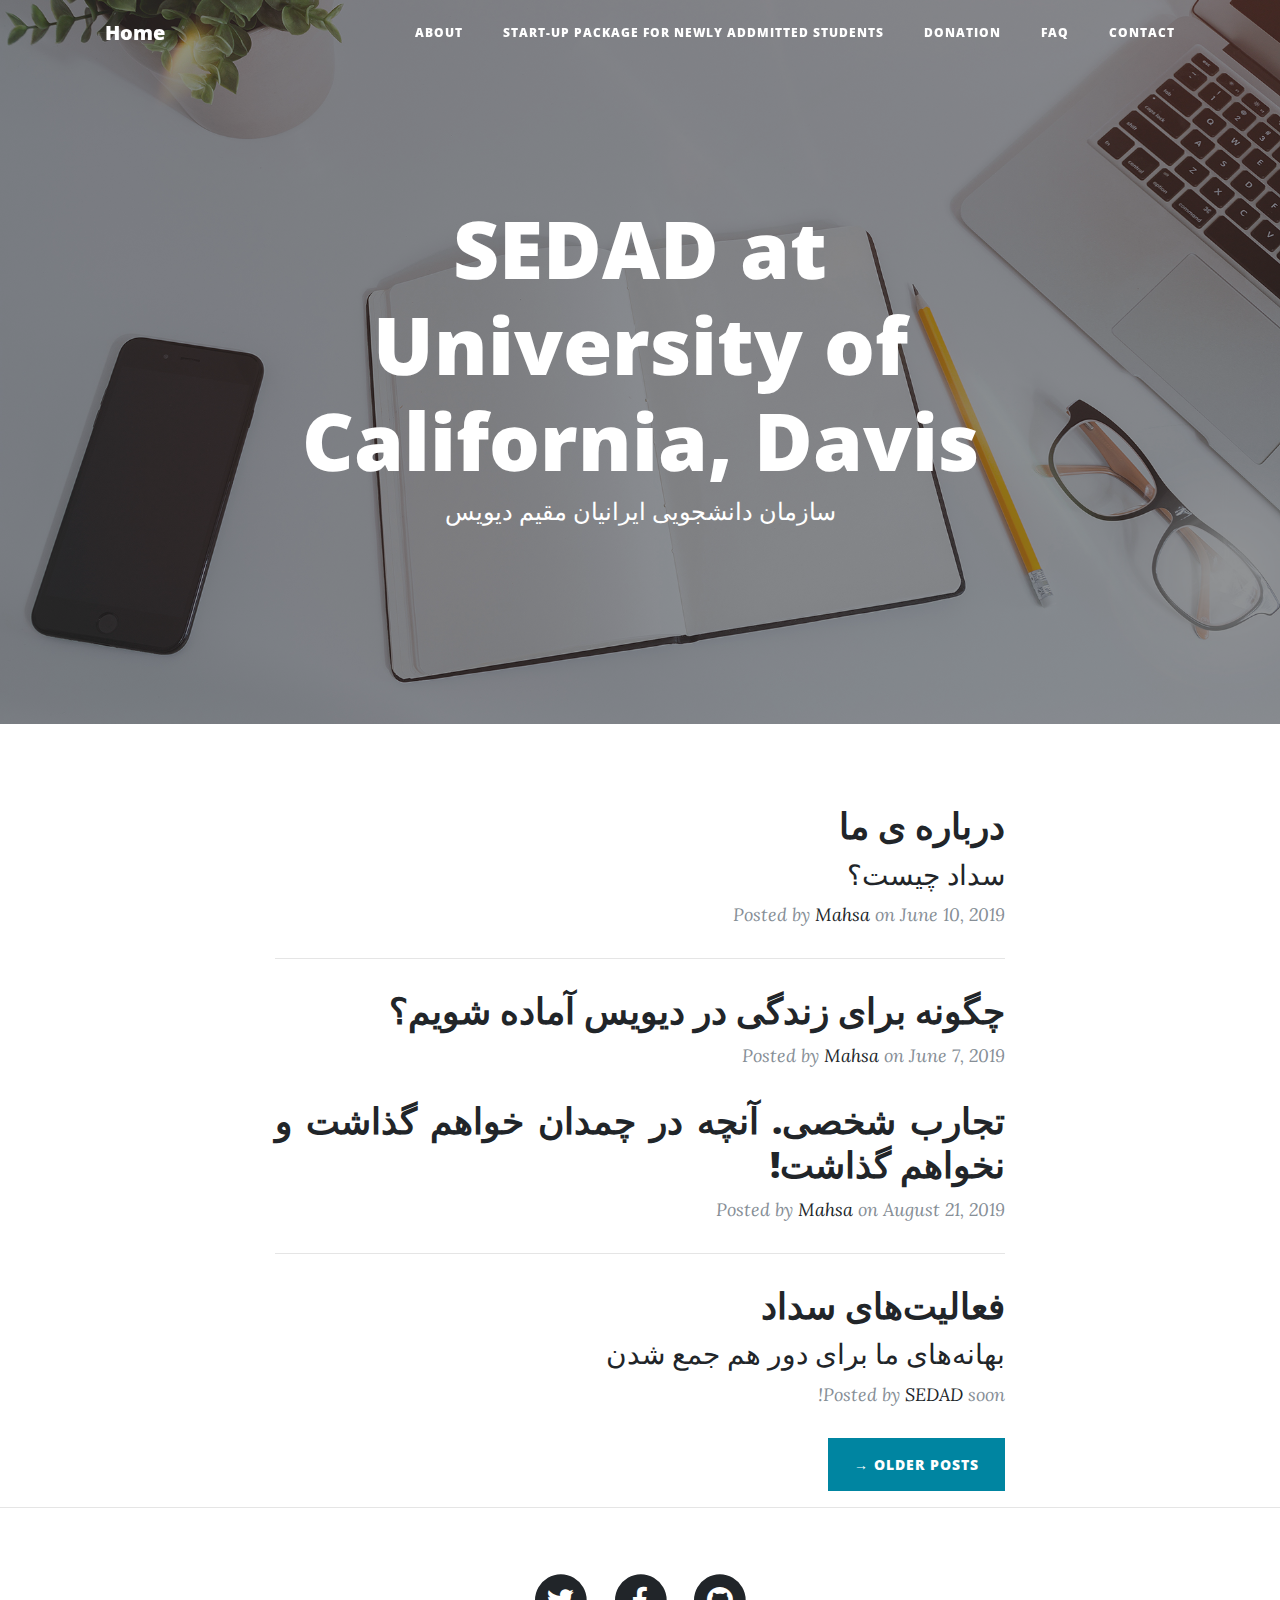
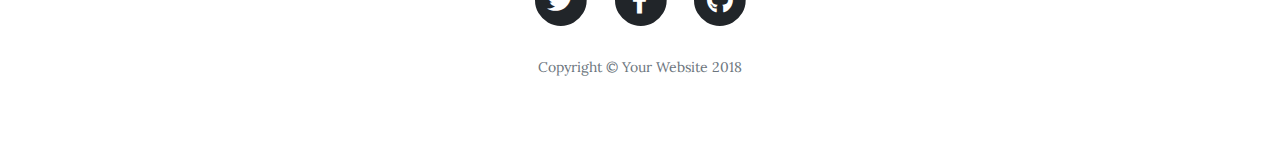
<file: index.html>
<!DOCTYPE html>
<html lang="en">

  <head>

    <meta charset="utf-8">
    <meta name="viewport" content="width=device-width, initial-scale=1, shrink-to-fit=no">
    <meta name="description" content="">
    <meta name="author" content="">

    <title>SEDAD</title>

    <!-- Bootstrap core CSS -->
    <link href="vendor/bootstrap/css/bootstrap.min.css" rel="stylesheet">

    <!-- Custom fonts for this template -->
    <link href="vendor/fontawesome-free/css/all.min.css" rel="stylesheet" type="text/css">
    <link href='https://fonts.googleapis.com/css?family=Lora:400,700,400italic,700italic' rel='stylesheet' type='text/css'>
    <link href='https://fonts.googleapis.com/css?family=Open+Sans:300italic,400italic,600italic,700italic,800italic,400,300,600,700,800' rel='stylesheet' type='text/css'>

    <!-- Custom styles for this template -->
    <link href="css/clean-blog.min.css" rel="stylesheet">
    <link href="css/text.css" rel="stylesheet">

  </head>

  <body>

    <!-- Navigation -->
    <nav class="navbar navbar-expand-lg navbar-light fixed-top" id="mainNav">
      <div class="container">
        <a class="navbar-brand" href="index.html">Home</a>
        <button class="navbar-toggler navbar-toggler-right" type="button" data-toggle="collapse" data-target="#navbarResponsive" aria-controls="navbarResponsive" aria-expanded="false" aria-label="Toggle navigation">
          Menu
          <i class="fas fa-bars"></i>
        </button>
        <div class="collapse navbar-collapse" id="navbarResponsive">
          <ul class="navbar-nav ml-auto">
            <li class="nav-item">
              <a class="nav-link" href="about.html">About</a>
            </li>
            <li class="nav-item">
              <a class="nav-link" href="startup.html">Start-up Package for Newly Addmitted Students</a>
            </li>
            <li class="nav-item">
              <a class="nav-link" href="donation.html">Donation</a>
            </li>
            <li class="nav-item">
              <a class="nav-link" href="faq.html">FAQ</a>
            </li>
            <li class="nav-item">
              <a class="nav-link" href="contact.html">Contact</a>
            </li>
          </ul>
        </div>
      </div>
    </nav>

    <!-- Page Header -->
    <header class="masthead" style="background-image: url('img/home-bg.jpg')">
      <div class="overlay"></div>
      <div class="container">
        <div class="row">
          <div class="col-lg-8 col-md-10 mx-auto">
            <div class="site-heading default_font">
              <h1>SEDAD at University of California, Davis</h1>
              <span class="default_font subheading">سازمان دانشجویی ایرانیان مقیم دیویس</span>
            </div>
          </div>
        </div>
      </div>
    </header>

    <!-- Main Content -->
    <div class="container" align="justify" dir="rtl">
      <div class="row">
        <div class="col-lg-8 col-md-10 mx-auto">
          <div class="post-preview">
            <a href="about.html">
              <h2 class="post-title">
                درباره ی ما
              </h2>
              <h3 class="post-subtitle">
                سداد چیست؟
              </h3>
            </a>
            <p class="post-meta">Posted by
              <a href="#">Mahsa</a>
              on June 10, 2019</p>
          </div>
          <hr>
          <div class="post-preview">
            <a href="startup.html">
              <h2 class="post-title">
                چگونه برای زندگی در دیویس آماده شویم؟
              </h2>
            </a>
            <p class="post-meta">Posted by
              <a href="#">Mahsa</a>
              on June 7, 2019</p>
          </div>
          <div class="post-preview">
            <a href="posts/what-to-put-and-what-no-to-put-in-the-luggage.html">
              <h2 class="post-title">
                تجارب شخصی.
                آنچه در چمدان خواهم گذاشت و نخواهم گذاشت!
              </h2>
            </a>
            <p class="post-meta">
              Posted by
              <a href="#">Mahsa</a>
              on August 21, 2019
            </p>
          </div>
          <hr>
          <div class="post-preview">
            <a href="events.html">
              <h2 class="post-title">
                فعالیت‌های سداد
              </h2>
              <h3 class="post-subtitle">
                بهانه‌های ما برای دور هم جمع شدن
              </h3>
            </a>
            <p class="post-meta">Posted by
              <a href="#">SEDAD</a>
              soon!</p>
          </div>          
          <!-- Pager -->
          <div class="clearfix">
            <a class="btn btn-primary float-right" href="#">Older Posts &rarr;</a>
          </div>
        </div>
      </div>
    </div>

    <hr>

    <!-- Footer -->
    <footer>
      <div class="container">
        <div class="row">
          <div class="col-lg-8 col-md-10 mx-auto">
            <ul class="list-inline text-center">
              <li class="list-inline-item">
                <a href="#">
                  <span class="fa-stack fa-lg">
                    <i class="fas fa-circle fa-stack-2x"></i>
                    <i class="fab fa-twitter fa-stack-1x fa-inverse"></i>
                  </span>
                </a>
              </li>
              <li class="list-inline-item">
                <a href="#">
                  <span class="fa-stack fa-lg">
                    <i class="fas fa-circle fa-stack-2x"></i>
                    <i class="fab fa-facebook-f fa-stack-1x fa-inverse"></i>
                  </span>
                </a>
              </li>
              <li class="list-inline-item">
                <a href="#">
                  <span class="fa-stack fa-lg">
                    <i class="fas fa-circle fa-stack-2x"></i>
                    <i class="fab fa-github fa-stack-1x fa-inverse"></i>
                  </span>
                </a>
              </li>
            </ul>
            <p class="copyright text-muted">Copyright &copy; Your Website 2018</p>
          </div>
        </div>
      </div>
    </footer>

    <!-- Bootstrap core JavaScript -->
    <script src="vendor/jquery/jquery.min.js"></script>
    <script src="vendor/bootstrap/js/bootstrap.bundle.min.js"></script>

    <!-- Custom scripts for this template -->
    <script src="js/clean-blog.min.js"></script>

  </body>

</html>
</file>
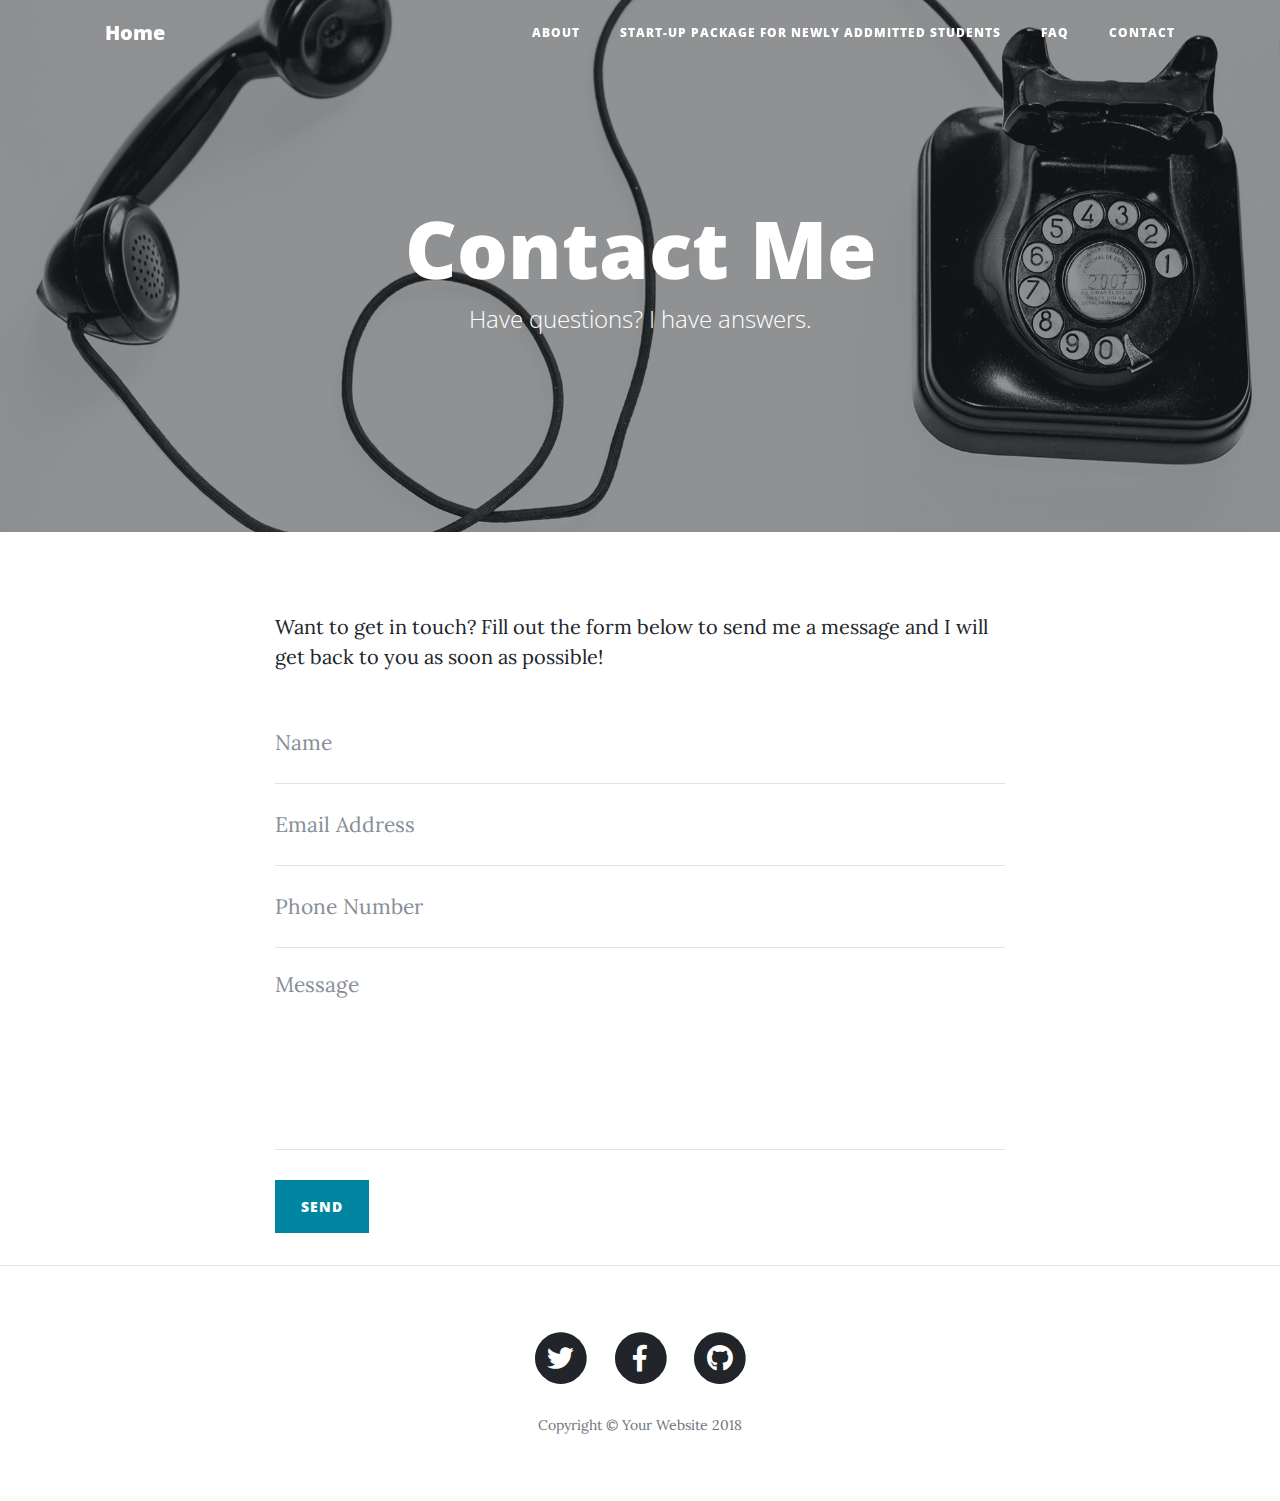
<file: contact.html>
<!DOCTYPE html>
<html lang="en">

  <head>

    <meta charset="utf-8">
    <meta name="viewport" content="width=device-width, initial-scale=1, shrink-to-fit=no">
    <meta name="description" content="">
    <meta name="author" content="">

    <title>Clean Blog - Start Bootstrap Theme</title>

    <!-- Bootstrap core CSS -->
    <link href="vendor/bootstrap/css/bootstrap.min.css" rel="stylesheet">

    <!-- Custom fonts for this template -->
    <link href="vendor/fontawesome-free/css/all.min.css" rel="stylesheet" type="text/css">
    <link href='https://fonts.googleapis.com/css?family=Lora:400,700,400italic,700italic' rel='stylesheet' type='text/css'>
    <link href='https://fonts.googleapis.com/css?family=Open+Sans:300italic,400italic,600italic,700italic,800italic,400,300,600,700,800' rel='stylesheet' type='text/css'>

    <!-- Custom styles for this template -->
    <link href="css/clean-blog.min.css" rel="stylesheet">

  </head>

  <body>

    <!-- Navigation -->
    <nav class="navbar navbar-expand-lg navbar-light fixed-top" id="mainNav">
      <div class="container">
        <a class="navbar-brand" href="index.html">Home</a>
        <button class="navbar-toggler navbar-toggler-right" type="button" data-toggle="collapse" data-target="#navbarResponsive" aria-controls="navbarResponsive" aria-expanded="false" aria-label="Toggle navigation">
          Menu
          <i class="fas fa-bars"></i>
        </button>
        <div class="collapse navbar-collapse" id="navbarResponsive">
          <ul class="navbar-nav ml-auto">
            <li class="nav-item">
              <a class="nav-link" href="about.html">About</a>
            </li>
            <li class="nav-item">
              <a class="nav-link" href="startup.html">Start-up Package for Newly Addmitted Students</a>
            </li>
            <li class="nav-item">
              <a class="nav-link" href="faq.html">FAQ</a>
            </li>
            <li class="nav-item">
              <a class="nav-link" href="contact.html">Contact</a>
            </li>
          </ul>
        </div>
      </div>
    </nav>

    <!-- Page Header -->
    <header class="masthead" style="background-image: url('img/contact-bg.jpg')">
      <div class="overlay"></div>
      <div class="container">
        <div class="row">
          <div class="col-lg-8 col-md-10 mx-auto">
            <div class="page-heading">
              <h1>Contact Me</h1>
              <span class="subheading">Have questions? I have answers.</span>
            </div>
          </div>
        </div>
      </div>
    </header>

    <!-- Main Content -->
    <div class="container">
      <div class="row">
        <div class="col-lg-8 col-md-10 mx-auto">
          <p>Want to get in touch? Fill out the form below to send me a message and I will get back to you as soon as possible!</p>
          <!-- Contact Form - Enter your email address on line 19 of the mail/contact_me.php file to make this form work. -->
          <!-- WARNING: Some web hosts do not allow emails to be sent through forms to common mail hosts like Gmail or Yahoo. It's recommended that you use a private domain email address! -->
          <!-- To use the contact form, your site must be on a live web host with PHP! The form will not work locally! -->
          <form name="sentMessage" id="contactForm" novalidate>
            <div class="control-group">
              <div class="form-group floating-label-form-group controls">
                <label>Name</label>
                <input type="text" class="form-control" placeholder="Name" id="name" required data-validation-required-message="Please enter your name.">
                <p class="help-block text-danger"></p>
              </div>
            </div>
            <div class="control-group">
              <div class="form-group floating-label-form-group controls">
                <label>Email Address</label>
                <input type="email" class="form-control" placeholder="Email Address" id="email" required data-validation-required-message="Please enter your email address.">
                <p class="help-block text-danger"></p>
              </div>
            </div>
            <div class="control-group">
              <div class="form-group col-xs-12 floating-label-form-group controls">
                <label>Phone Number</label>
                <input type="tel" class="form-control" placeholder="Phone Number" id="phone" required data-validation-required-message="Please enter your phone number.">
                <p class="help-block text-danger"></p>
              </div>
            </div>
            <div class="control-group">
              <div class="form-group floating-label-form-group controls">
                <label>Message</label>
                <textarea rows="5" class="form-control" placeholder="Message" id="message" required data-validation-required-message="Please enter a message."></textarea>
                <p class="help-block text-danger"></p>
              </div>
            </div>
            <br>
            <div id="success"></div>
            <div class="form-group">
              <button type="submit" class="btn btn-primary" id="sendMessageButton">Send</button>
            </div>
          </form>
        </div>
      </div>
    </div>

    <hr>

    <!-- Footer -->
    <footer>
      <div class="container">
        <div class="row">
          <div class="col-lg-8 col-md-10 mx-auto">
            <ul class="list-inline text-center">
              <li class="list-inline-item">
                <a href="#">
                  <span class="fa-stack fa-lg">
                    <i class="fas fa-circle fa-stack-2x"></i>
                    <i class="fab fa-twitter fa-stack-1x fa-inverse"></i>
                  </span>
                </a>
              </li>
              <li class="list-inline-item">
                <a href="#">
                  <span class="fa-stack fa-lg">
                    <i class="fas fa-circle fa-stack-2x"></i>
                    <i class="fab fa-facebook-f fa-stack-1x fa-inverse"></i>
                  </span>
                </a>
              </li>
              <li class="list-inline-item">
                <a href="#">
                  <span class="fa-stack fa-lg">
                    <i class="fas fa-circle fa-stack-2x"></i>
                    <i class="fab fa-github fa-stack-1x fa-inverse"></i>
                  </span>
                </a>
              </li>
            </ul>
            <p class="copyright text-muted">Copyright &copy; Your Website 2018</p>
          </div>
        </div>
      </div>
    </footer>

    <!-- Bootstrap core JavaScript -->
    <script src="vendor/jquery/jquery.min.js"></script>
    <script src="vendor/bootstrap/js/bootstrap.bundle.min.js"></script>

    <!-- Contact Form JavaScript -->
    <script src="js/jqBootstrapValidation.js"></script>
    <script src="js/contact_me.js"></script>

    <!-- Custom scripts for this template -->
    <script src="js/clean-blog.min.js"></script>

  </body>

</html>
</file>
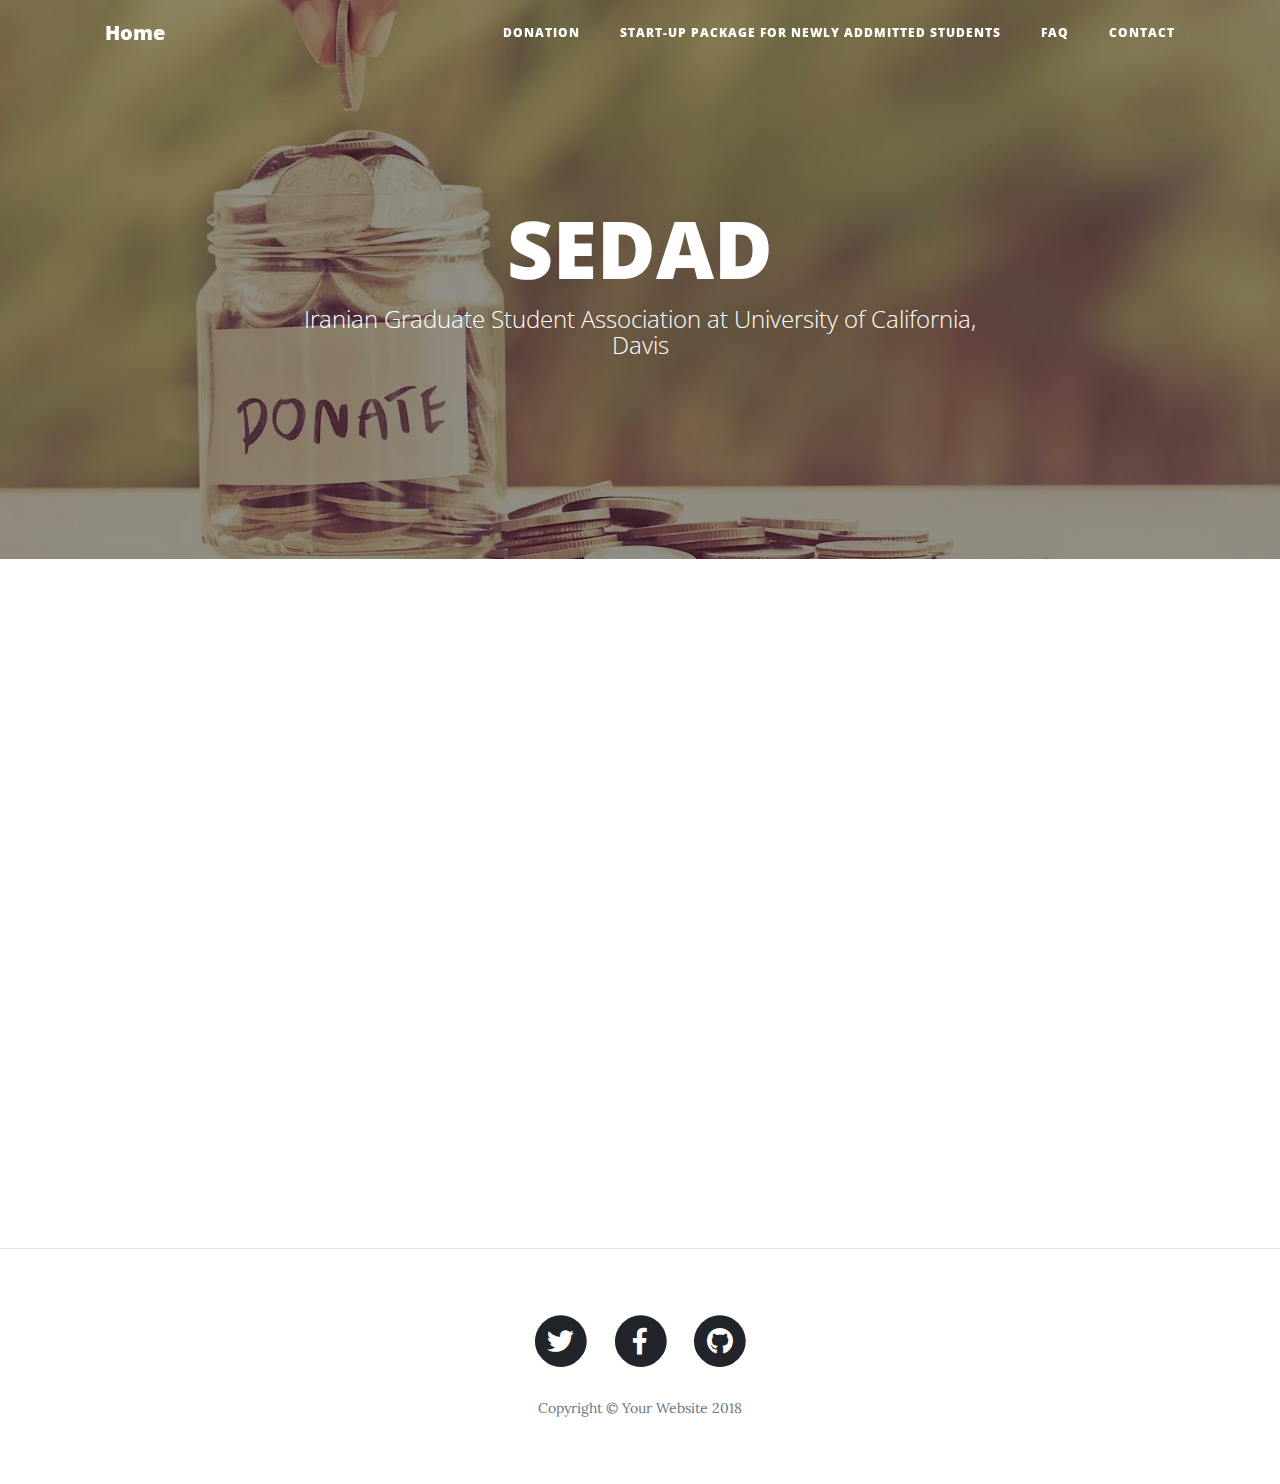
<file: donation.html>
<!DOCTYPE html>
<html lang="en">

  <head>

    <meta charset="utf-8">
    <meta name="viewport" content="width=device-width, initial-scale=1, shrink-to-fit=no">
    <meta name="description" content="">
    <meta name="author" content="">

    <title>Clean Blog - Start Bootstrap Theme</title>

    <!-- Bootstrap core CSS -->
    <link href="vendor/bootstrap/css/bootstrap.min.css" rel="stylesheet">

    <!-- Custom fonts for this template -->
    <link href="vendor/fontawesome-free/css/all.min.css" rel="stylesheet" type="text/css">
    <link href='https://fonts.googleapis.com/css?family=Lora:400,700,400italic,700italic' rel='stylesheet' type='text/css'>
    <link href='https://fonts.googleapis.com/css?family=Open+Sans:300italic,400italic,600italic,700italic,800italic,400,300,600,700,800' rel='stylesheet' type='text/css'>

    <!-- Custom styles for this template -->
    <link href="css/clean-blog.min.css" rel="stylesheet">

  </head>

  <body>

    <!-- Navigation -->
    <nav class="navbar navbar-expand-lg navbar-light fixed-top" id="mainNav">
      <div class="container">
        <a class="navbar-brand" href="index.html">Home</a>
        <button class="navbar-toggler navbar-toggler-right" type="button" data-toggle="collapse" data-target="#navbarResponsive" aria-controls="navbarResponsive" aria-expanded="false" aria-label="Toggle navigation">
          Menu
          <i class="fas fa-bars"></i>
        </button>
        <div class="collapse navbar-collapse" id="navbarResponsive">
          <ul class="navbar-nav ml-auto">
            <li class="nav-item">
              <a class="nav-link" href="donation.html">Donation</a>
            </li>
            <li class="nav-item">
              <a class="nav-link" href="startup.html">Start-up Package for Newly Addmitted Students</a>
            </li>
            <li class="nav-item">
              <a class="nav-link" href="faq.html">FAQ</a>
            </li>
            <li class="nav-item">
              <a class="nav-link" href="contact.html">Contact</a>
            </li>
          </ul>
        </div>
      </div>
    </nav>

    <!-- Page Header -->
    <header class="masthead" style="background-image: url('img/donation-bg.jpg')">
      <div class="overlay"></div>
      <div class="container">
        <div class="row">
          <div class="col-lg-8 col-md-10 mx-auto">
            <div class="page-heading">
              <h1>SEDAD</h1>
              <span class="subheading">Iranian Graduate Student Association at University of California, Davis</span>
            </div>
          </div>
        </div>
      </div>
    </header>

    <!-- Main Content -->
    <div class="container">
      <div class="row">
        <div class="col-lg-8 col-md-10 mx-auto" align="justify">
          <iframe src="https://givebutter.com/embed/c/pKzuSM" width="100%" height="615px" style="max-width: 601px;" name="givebutter" frameborder="0" scrolling="no" seamless allowpaymentrequest></iframe><script src="https://givebutter.com/js/widget.js"></script>         
        </div>
      </div>
    </div>

    <hr>

    <!-- Footer -->
    <footer>
      <div class="container">
        <div class="row">
          <div class="col-lg-8 col-md-10 mx-auto">
            <ul class="list-inline text-center">
              <li class="list-inline-item">
                <a href="#">
                  <span class="fa-stack fa-lg">
                    <i class="fas fa-circle fa-stack-2x"></i>
                    <i class="fab fa-twitter fa-stack-1x fa-inverse"></i>
                  </span>
                </a>
              </li>
              <li class="list-inline-item">
                <a href="#">
                  <span class="fa-stack fa-lg">
                    <i class="fas fa-circle fa-stack-2x"></i>
                    <i class="fab fa-facebook-f fa-stack-1x fa-inverse"></i>
                  </span>
                </a>
              </li>
              <li class="list-inline-item">
                <a href="#">
                  <span class="fa-stack fa-lg">
                    <i class="fas fa-circle fa-stack-2x"></i>
                    <i class="fab fa-github fa-stack-1x fa-inverse"></i>
                  </span>
                </a>
              </li>
            </ul>
            <p class="copyright text-muted">Copyright &copy; Your Website 2018</p>
          </div>
        </div>
      </div>
    </footer>

    <!-- Bootstrap core JavaScript -->
    <script src="vendor/jquery/jquery.min.js"></script>
    <script src="vendor/bootstrap/js/bootstrap.bundle.min.js"></script>

    <!-- Custom scripts for this template -->
    <script src="js/clean-blog.min.js"></script>

  </body>

</html>
</file>
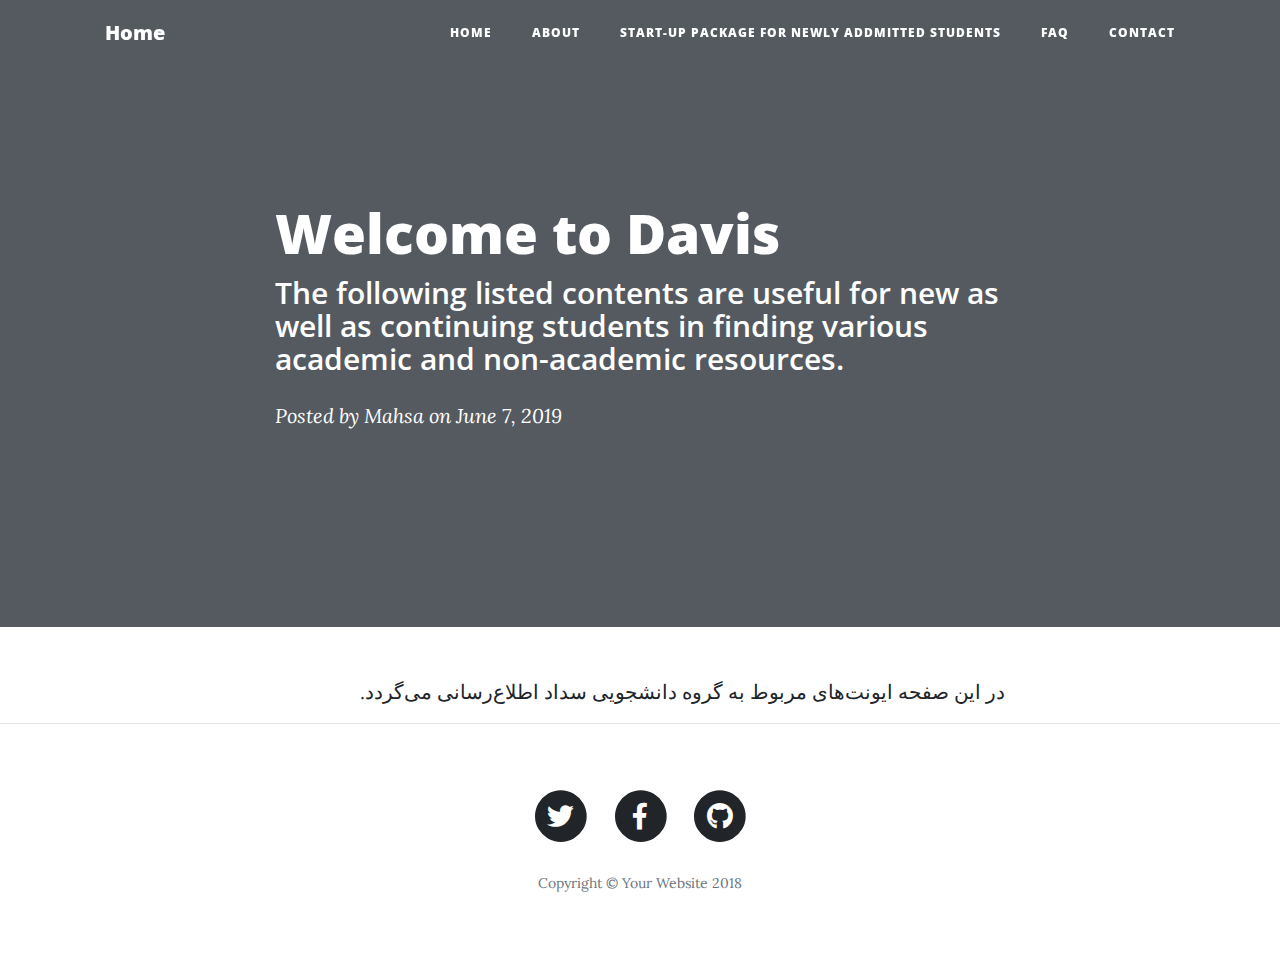
<file: events.html>
<!DOCTYPE html>
<html lang="fa">

  <head>

    <meta charset="utf-8">
    <meta name="viewport" content="width=device-width, initial-scale=1, shrink-to-fit=no">
    <meta name="description" content="">
    <meta name="author" content="">

    <title>Start-up Package</title>

    <!-- Bootstrap core CSS -->
    <link href="vendor/bootstrap/css/bootstrap.min.css" rel="stylesheet">

    <!-- Custom fonts for this template -->
    <link href="vendor/fontawesome-free/css/all.min.css" rel="stylesheet" type="text/css">
    <link href='https://fonts.googleapis.com/css?family=Lora:400,700,400italic,700italic' rel='stylesheet' type='text/css'>
    <link href='https://fonts.googleapis.com/css?family=Open+Sans:300italic,400italic,600italic,700italic,800italic,400,300,600,700,800' rel='stylesheet' type='text/css'>

    <!-- Custom styles for this template -->
    <link href="css/clean-blog.min.css" rel="stylesheet">

  </head>

  <body>

    <!-- Navigation -->
    <nav class="navbar navbar-expand-lg navbar-light fixed-top" id="mainNav">
      <div class="container">
        <a class="navbar-brand" href="index.html">Home</a>
        <button class="navbar-toggler navbar-toggler-right" type="button" data-toggle="collapse" data-target="#navbarResponsive" aria-controls="navbarResponsive" aria-expanded="false" aria-label="Toggle navigation">
          Menu
          <i class="fas fa-bars"></i>
        </button>
        <div class="collapse navbar-collapse" id="navbarResponsive">
          <ul class="navbar-nav ml-auto">
            <li class="nav-item">
              <a class="nav-link" href="index.html">Home</a>
            </li>
            <li class="nav-item">
              <a class="nav-link" href="about.html">About</a>
            </li>
            <li class="nav-item">
              <a class="nav-link" href="startup.html">Start-up Package for Newly Addmitted Students</a>
            </li>
            <li class="nav-item">
              <a class="nav-link" href="faq.html">FAQ</a>
            </li>
            <li class="nav-item">
              <a class="nav-link" href="contact.html">Contact</a>
            </li>
          </ul>
        </div>
      </div>
    </nav>

    <!-- Page Header -->
    <header class="masthead" style="background-image: url('https://cityofdavis.org/Home/ShowPublishedImage/1584/635690190686130000');
                                    background-size: cover;">
      <div class="overlay"></div>
      <div class="container">
        <div class="row">
          <div class="col-lg-8 col-md-10 mx-auto">
            <div class="post-heading">
              <h1>Welcome to Davis</h1>
              <h2 class="subheading">The following listed contents are useful 
                for new as well as continuing students in finding various academic and non-academic resources.</h2>
              <span class="meta">Posted by
                <a href="#">Mahsa</a>
                on June 7, 2019</span>
            </div>
          </div>
        </div>
      </div>
    </header>

    <!-- Post Content -->
    <article>
      <div class="container">
        <div class="row">
          <div class="col-lg-8 col-md-10 mx-auto" align="justify">
            <div dir="rtl">
            در این صفحه ایونت‌های مربوط به گروه دانشجویی سداد اطلاع‌رسانی می‌گردد.
            </div>
          </div>
        </div>
      </div>
    </article>

    <hr>

    <!-- Footer -->
    <footer>
      <div class="container">
        <div class="row">
          <div class="col-lg-8 col-md-10 mx-auto">
            <ul class="list-inline text-center">
              <li class="list-inline-item">
                <a href="#">
                  <span class="fa-stack fa-lg">
                    <i class="fas fa-circle fa-stack-2x"></i>
                    <i class="fab fa-twitter fa-stack-1x fa-inverse"></i>
                  </span>
                </a>
              </li>
              <li class="list-inline-item">
                <a href="#">
                  <span class="fa-stack fa-lg">
                    <i class="fas fa-circle fa-stack-2x"></i>
                    <i class="fab fa-facebook-f fa-stack-1x fa-inverse"></i>
                  </span>
                </a>
              </li>
              <li class="list-inline-item">
                <a href="#">
                  <span class="fa-stack fa-lg">
                    <i class="fas fa-circle fa-stack-2x"></i>
                    <i class="fab fa-github fa-stack-1x fa-inverse"></i>
                  </span>
                </a>
              </li>
            </ul>
            <p class="copyright text-muted">Copyright &copy; Your Website 2018</p>
          </div>
        </div>
      </div>
    </footer>

    <!-- Bootstrap core JavaScript -->
    <script src="vendor/jquery/jquery.min.js"></script>
    <script src="vendor/bootstrap/js/bootstrap.bundle.min.js"></script>

    <!-- Custom scripts for this template -->
    <script src="js/clean-blog.min.js"></script>

  </body>

</html>
</file>
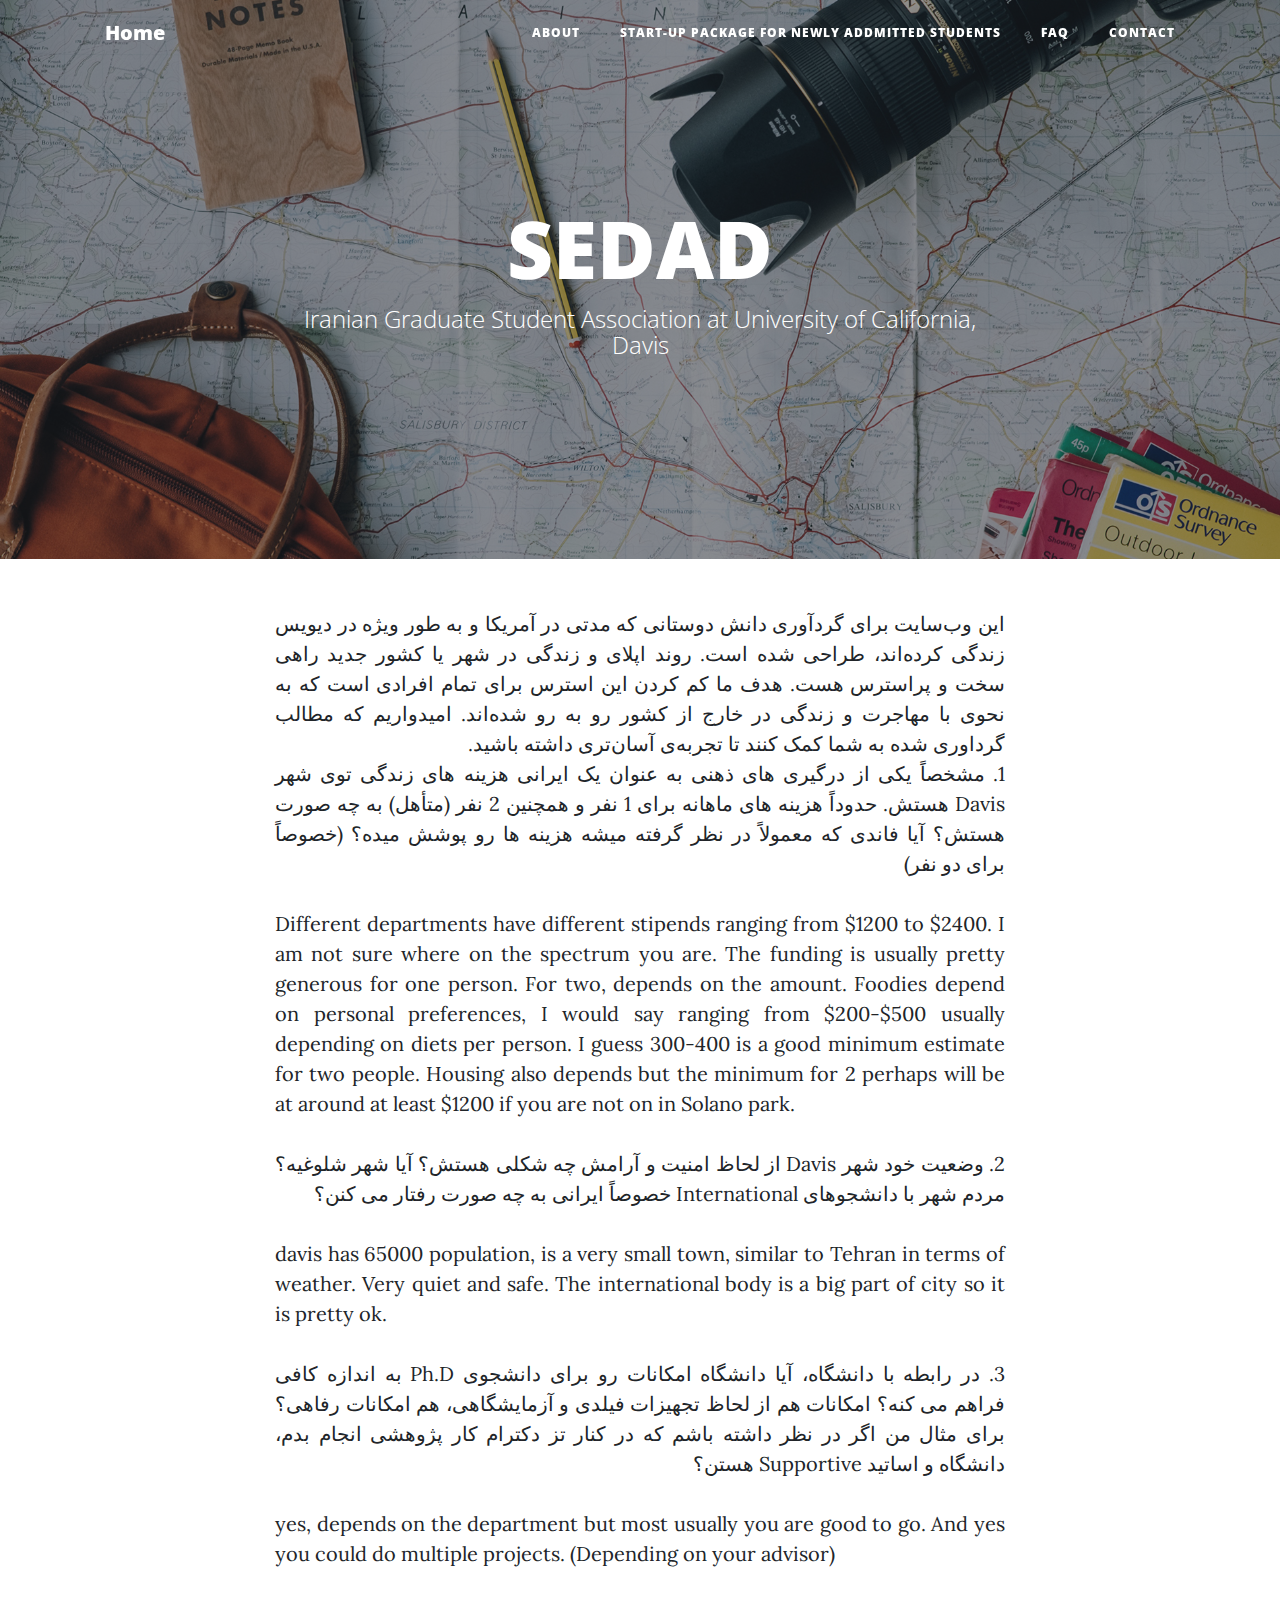
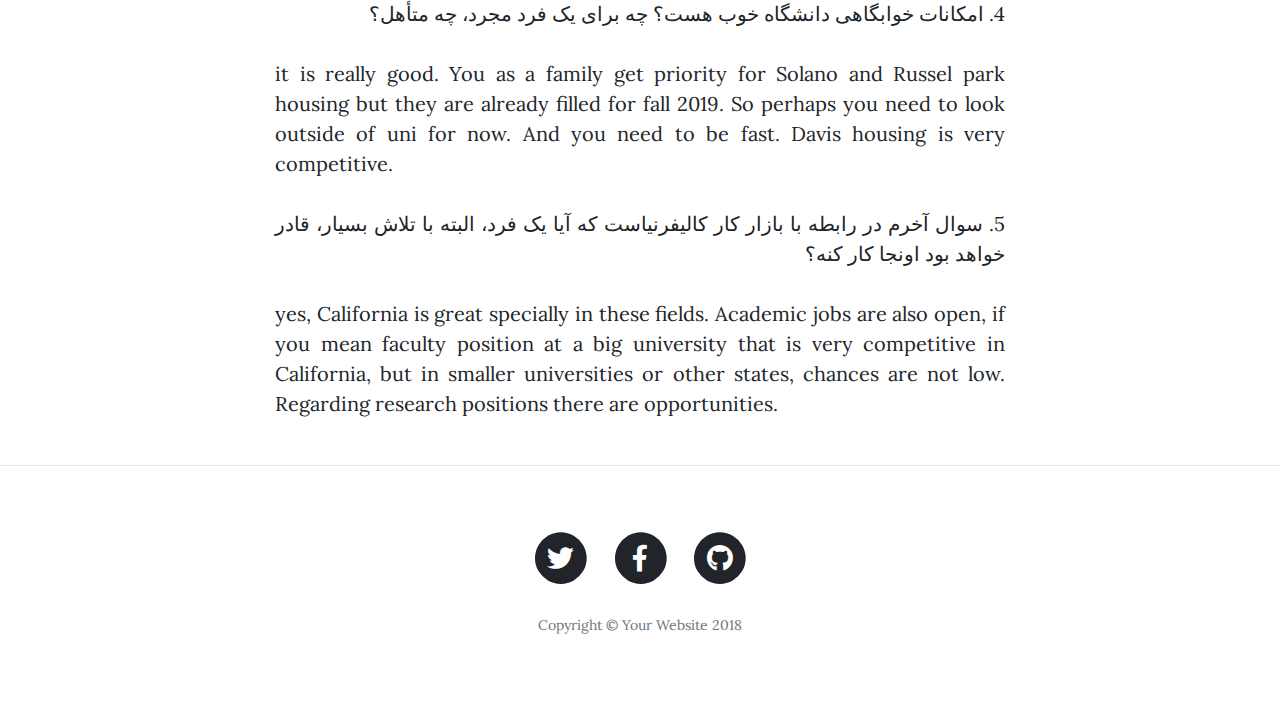
<file: faq.html>
<!DOCTYPE html>
<html lang="en">

  <head>

    <meta charset="utf-8">
    <meta name="viewport" content="width=device-width, initial-scale=1, shrink-to-fit=no">
    <meta name="description" content="">
    <meta name="author" content="">

    <title>Clean Blog - Start Bootstrap Theme</title>

    <!-- Bootstrap core CSS -->
    <link href="vendor/bootstrap/css/bootstrap.min.css" rel="stylesheet">

    <!-- Custom fonts for this template -->
    <link href="vendor/fontawesome-free/css/all.min.css" rel="stylesheet" type="text/css">
    <link href='https://fonts.googleapis.com/css?family=Lora:400,700,400italic,700italic' rel='stylesheet' type='text/css'>
    <link href='https://fonts.googleapis.com/css?family=Open+Sans:300italic,400italic,600italic,700italic,800italic,400,300,600,700,800' rel='stylesheet' type='text/css'>

    <!-- Custom styles for this template -->
    <link href="css/clean-blog.min.css" rel="stylesheet">

  </head>

  <body>

    <!-- Navigation -->
    <nav class="navbar navbar-expand-lg navbar-light fixed-top" id="mainNav">
      <div class="container">
        <a class="navbar-brand" href="index.html">Home</a>
        <button class="navbar-toggler navbar-toggler-right" type="button" data-toggle="collapse" data-target="#navbarResponsive" aria-controls="navbarResponsive" aria-expanded="false" aria-label="Toggle navigation">
          Menu
          <i class="fas fa-bars"></i>
        </button>
        <div class="collapse navbar-collapse" id="navbarResponsive">
          <ul class="navbar-nav ml-auto">
            <li class="nav-item">
              <a class="nav-link" href="about.html">About</a>
            </li>
            <li class="nav-item">
              <a class="nav-link" href="startup.html">Start-up Package for Newly Addmitted Students</a>
            </li>
            <li class="nav-item">
              <a class="nav-link" href="faq.html">FAQ</a>
            </li>
            <li class="nav-item">
              <a class="nav-link" href="contact.html">Contact</a>
            </li>
          </ul>
        </div>
      </div>
    </nav>

    <!-- Page Header -->
    <header class="masthead" style="background-image: url('img/about-bg.jpg')">
      <div class="overlay"></div>
      <div class="container">
        <div class="row">
          <div class="col-lg-8 col-md-10 mx-auto">
            <div class="page-heading">
              <h1>SEDAD</h1>
              <span class="subheading">Iranian Graduate Student Association at University of California, Davis</span>
            </div>
          </div>
        </div>
      </div>
    </header>

    <!-- Main Content -->
    <div class="container">
      <div class="row">
        <div class="col-lg-8 col-md-10 mx-auto" align="justify">
          <div dir="rtl">
             این وب‌سایت برای گردآوری دانش دوستانی که مدتی در آمریکا و به طور ویژه در دیویس زندگی کرده‌اند، طراحی شده است.
            روند اپلای و زندگی در شهر یا کشور جدید راهی سخت و پراسترس هست. هدف ما کم کردن این استرس برای تمام افرادی است که به نحوی با مهاجرت و زندگی در خارج از کشور
              رو به رو شده‌اند.
              امیدواریم که مطالب گرد‌اوری شده به شما کمک کنند تا تجربه‌ی آسان‌تری داشته باشید.
            </div>   
          <div dir="auto">
            1. مشخصاً یکی از درگیری های ذهنی به عنوان یک ایرانی هزینه های زندگی توی شهر Davis هستش. حدوداً هزینه های ماهانه برای 1 نفر و همچنین 2 نفر (متأهل) به چه صورت هستش؟ آیا فاندی که معمولاً در نظر گرفته میشه هزینه ها رو پوشش میده؟ (خصوصاً برای دو نفر)
</div>   
          <div dir="auto">
            <p>
Different departments have different stipends ranging from $1200 to $2400. I am not sure where on the spectrum you are. 
The funding is usually pretty generous for one person. For two, depends on the amount.

Foodies depend on personal preferences, I would say ranging from $200-$500 usually depending on diets per person. I guess 300-400 is a good minimum estimate for two people.

Housing also depends but the minimum for 2 perhaps will be at around at least $1200 if you are not on in Solano park.  
            
            </p>
            </div>   
          <div dir="auto">
2. وضعیت خود شهر Davis از لحاظ امنیت و آرامش چه شکلی هستش؟ آیا شهر شلوغیه؟ مردم شهر با دانشجوهای International خصوصاً ایرانی به چه صورت رفتار می کنن؟

            </div>   
          <div dir="auto">
            <p>
davis has 65000 population, is a very small town, similar to Tehran in terms of weather. 
Very quiet and safe.
The international body is a big part of city so it is pretty ok.
          
            </p>
          </div>   
          <div dir="auto">
3. در رابطه با دانشگاه، آیا دانشگاه امکانات رو برای دانشجوی Ph.D به اندازه کافی فراهم می کنه؟ امکانات هم از لحاظ تجهیزات فیلدی و آزمایشگاهی، هم امکانات رفاهی؟ برای مثال من اگر در نظر داشته باشم که در کنار تز دکترام کار پژوهشی انجام بدم، دانشگاه و اساتید Supportive هستن؟

            </div>   
          <div dir="auto">
            <p>
yes, depends on the department but most usually you are good to go. And yes you could do multiple projects. (Depending on your advisor)
            
            </p>
          </div>   
          <div dir="auto">
4. امکانات خوابگاهی دانشگاه خوب هست؟ چه برای یک فرد مجرد، چه متأهل؟

            </div>   
          <div dir="auto">
            <p>
it is really good. You as a family get priority for Solano and Russel park housing but they are already filled for fall 2019. 
So perhaps you need to look outside of uni for now. And you need to be fast. Davis housing is very competitive.
            
            </p>
            </div>   
          <div dir="auto">
5. سوال آخرم در رابطه با بازار کار کالیفرنیاست که آیا یک فرد، البته با تلاش بسیار، قادر خواهد بود اونجا کار کنه؟

            </div>   
          <div dir="auto">
            <p>
yes, California is great specially in these fields.
Academic jobs are also open, if you mean faculty position at a big university that is very competitive in California, but in smaller universities or other states, chances are not low. Regarding research positions there are opportunities.
          
            </p>
          </div>
        </div>
      </div>
    </div>

    <hr>

    <!-- Footer -->
    <footer>
      <div class="container">
        <div class="row">
          <div class="col-lg-8 col-md-10 mx-auto">
            <ul class="list-inline text-center">
              <li class="list-inline-item">
                <a href="#">
                  <span class="fa-stack fa-lg">
                    <i class="fas fa-circle fa-stack-2x"></i>
                    <i class="fab fa-twitter fa-stack-1x fa-inverse"></i>
                  </span>
                </a>
              </li>
              <li class="list-inline-item">
                <a href="#">
                  <span class="fa-stack fa-lg">
                    <i class="fas fa-circle fa-stack-2x"></i>
                    <i class="fab fa-facebook-f fa-stack-1x fa-inverse"></i>
                  </span>
                </a>
              </li>
              <li class="list-inline-item">
                <a href="#">
                  <span class="fa-stack fa-lg">
                    <i class="fas fa-circle fa-stack-2x"></i>
                    <i class="fab fa-github fa-stack-1x fa-inverse"></i>
                  </span>
                </a>
              </li>
            </ul>
            <p class="copyright text-muted">Copyright &copy; Your Website 2018</p>
          </div>
        </div>
      </div>
    </footer>

    <!-- Bootstrap core JavaScript -->
    <script src="vendor/jquery/jquery.min.js"></script>
    <script src="vendor/bootstrap/js/bootstrap.bundle.min.js"></script>

    <!-- Custom scripts for this template -->
    <script src="js/clean-blog.min.js"></script>

  </body>

</html>
</file>
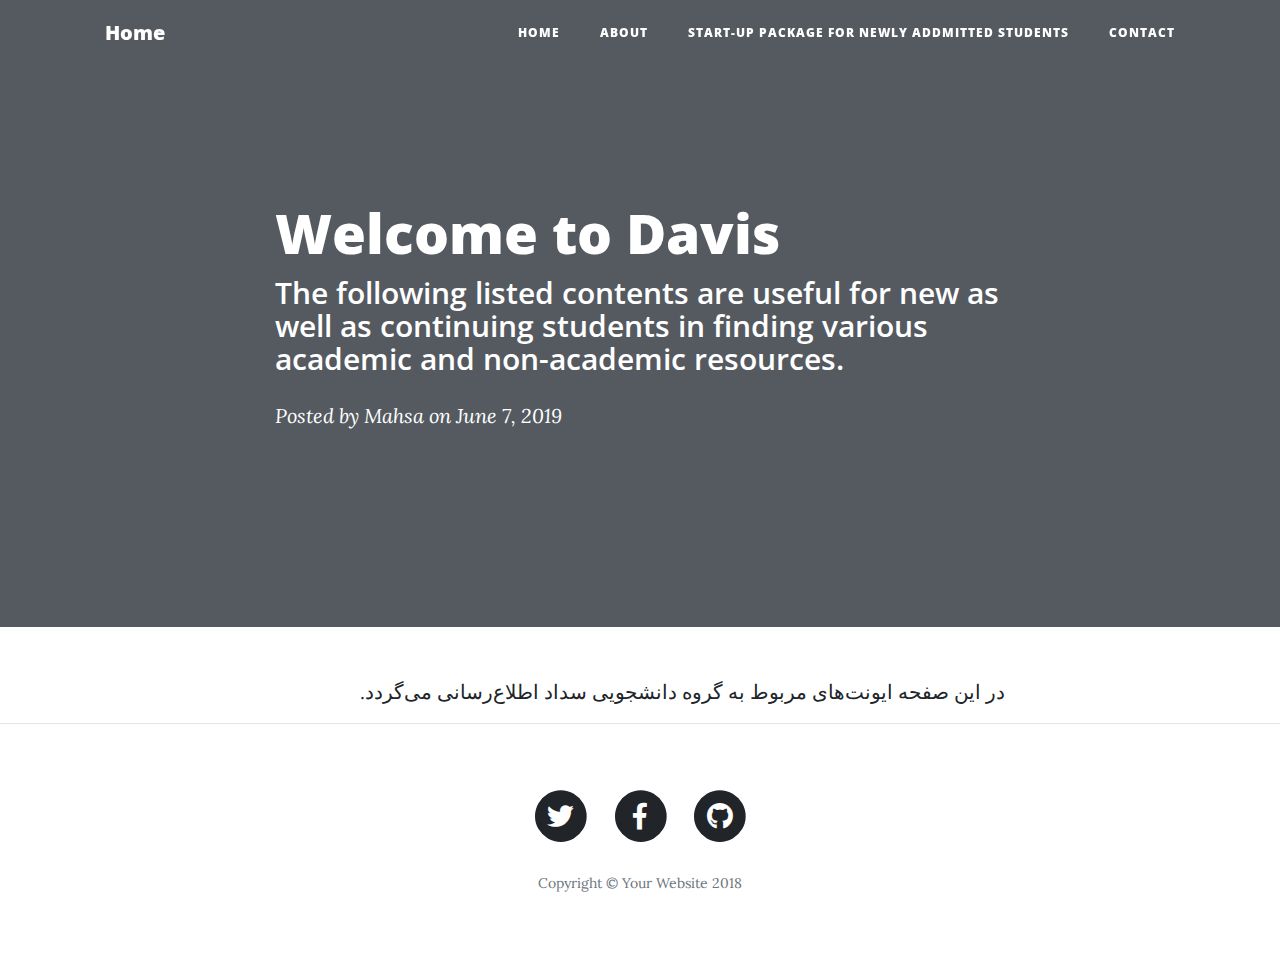
<file: post-events.html>
<!DOCTYPE html>
<html lang="fa">

  <head>

    <meta charset="utf-8">
    <meta name="viewport" content="width=device-width, initial-scale=1, shrink-to-fit=no">
    <meta name="description" content="">
    <meta name="author" content="">

    <title>Start-up Package</title>

    <!-- Bootstrap core CSS -->
    <link href="vendor/bootstrap/css/bootstrap.min.css" rel="stylesheet">

    <!-- Custom fonts for this template -->
    <link href="vendor/fontawesome-free/css/all.min.css" rel="stylesheet" type="text/css">
    <link href='https://fonts.googleapis.com/css?family=Lora:400,700,400italic,700italic' rel='stylesheet' type='text/css'>
    <link href='https://fonts.googleapis.com/css?family=Open+Sans:300italic,400italic,600italic,700italic,800italic,400,300,600,700,800' rel='stylesheet' type='text/css'>

    <!-- Custom styles for this template -->
    <link href="css/clean-blog.min.css" rel="stylesheet">

  </head>

  <body>

    <!-- Navigation -->
    <nav class="navbar navbar-expand-lg navbar-light fixed-top" id="mainNav">
      <div class="container">
        <a class="navbar-brand" href="index.html">Home</a>
        <button class="navbar-toggler navbar-toggler-right" type="button" data-toggle="collapse" data-target="#navbarResponsive" aria-controls="navbarResponsive" aria-expanded="false" aria-label="Toggle navigation">
          Menu
          <i class="fas fa-bars"></i>
        </button>
        <div class="collapse navbar-collapse" id="navbarResponsive">
          <ul class="navbar-nav ml-auto">
            <li class="nav-item">
              <a class="nav-link" href="index.html">Home</a>
            </li>
            <li class="nav-item">
              <a class="nav-link" href="about.html">About</a>
            </li>
            <li class="nav-item">
              <a class="nav-link" href="post-startup.html">Start-up Package for Newly Addmitted Students</a>
            </li>
            <li class="nav-item">
              <a class="nav-link" href="contact.html">Contact</a>
            </li>
          </ul>
        </div>
      </div>
    </nav>

    <!-- Page Header -->
    <header class="masthead" style="background-image: url('https://cityofdavis.org/Home/ShowPublishedImage/1584/635690190686130000');
                                    background-size: cover;">
      <div class="overlay"></div>
      <div class="container">
        <div class="row">
          <div class="col-lg-8 col-md-10 mx-auto">
            <div class="post-heading">
              <h1>Welcome to Davis</h1>
              <h2 class="subheading">The following listed contents are useful 
                for new as well as continuing students in finding various academic and non-academic resources.</h2>
              <span class="meta">Posted by
                <a href="#">Mahsa</a>
                on June 7, 2019</span>
            </div>
          </div>
        </div>
      </div>
    </header>

    <!-- Post Content -->
    <article>
      <div class="container">
        <div class="row">
          <div class="col-lg-8 col-md-10 mx-auto" align="justify">
            <div dir="rtl">
            در این صفحه ایونت‌های مربوط به گروه دانشجویی سداد اطلاع‌رسانی می‌گردد.
            </div>
          </div>
        </div>
      </div>
    </article>

    <hr>

    <!-- Footer -->
    <footer>
      <div class="container">
        <div class="row">
          <div class="col-lg-8 col-md-10 mx-auto">
            <ul class="list-inline text-center">
              <li class="list-inline-item">
                <a href="#">
                  <span class="fa-stack fa-lg">
                    <i class="fas fa-circle fa-stack-2x"></i>
                    <i class="fab fa-twitter fa-stack-1x fa-inverse"></i>
                  </span>
                </a>
              </li>
              <li class="list-inline-item">
                <a href="#">
                  <span class="fa-stack fa-lg">
                    <i class="fas fa-circle fa-stack-2x"></i>
                    <i class="fab fa-facebook-f fa-stack-1x fa-inverse"></i>
                  </span>
                </a>
              </li>
              <li class="list-inline-item">
                <a href="#">
                  <span class="fa-stack fa-lg">
                    <i class="fas fa-circle fa-stack-2x"></i>
                    <i class="fab fa-github fa-stack-1x fa-inverse"></i>
                  </span>
                </a>
              </li>
            </ul>
            <p class="copyright text-muted">Copyright &copy; Your Website 2018</p>
          </div>
        </div>
      </div>
    </footer>

    <!-- Bootstrap core JavaScript -->
    <script src="vendor/jquery/jquery.min.js"></script>
    <script src="vendor/bootstrap/js/bootstrap.bundle.min.js"></script>

    <!-- Custom scripts for this template -->
    <script src="js/clean-blog.min.js"></script>

  </body>

</html>
</file>
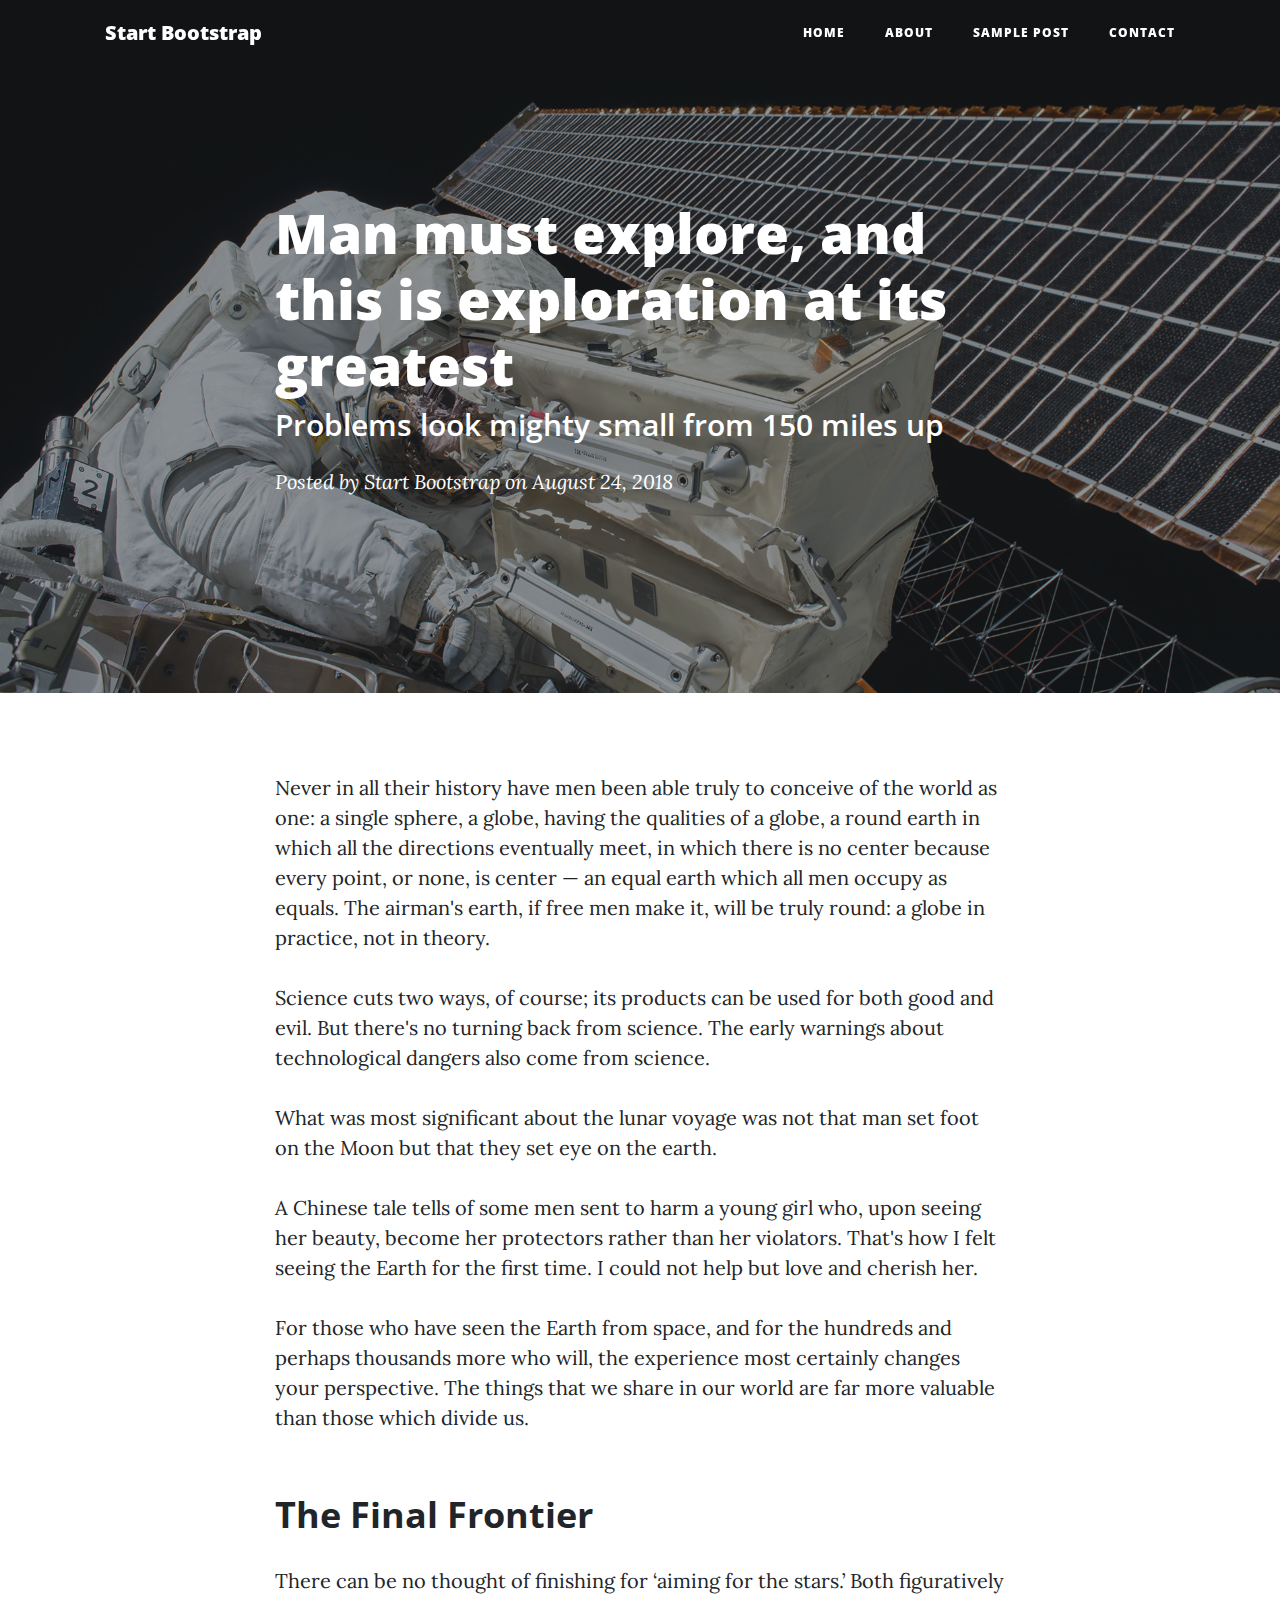
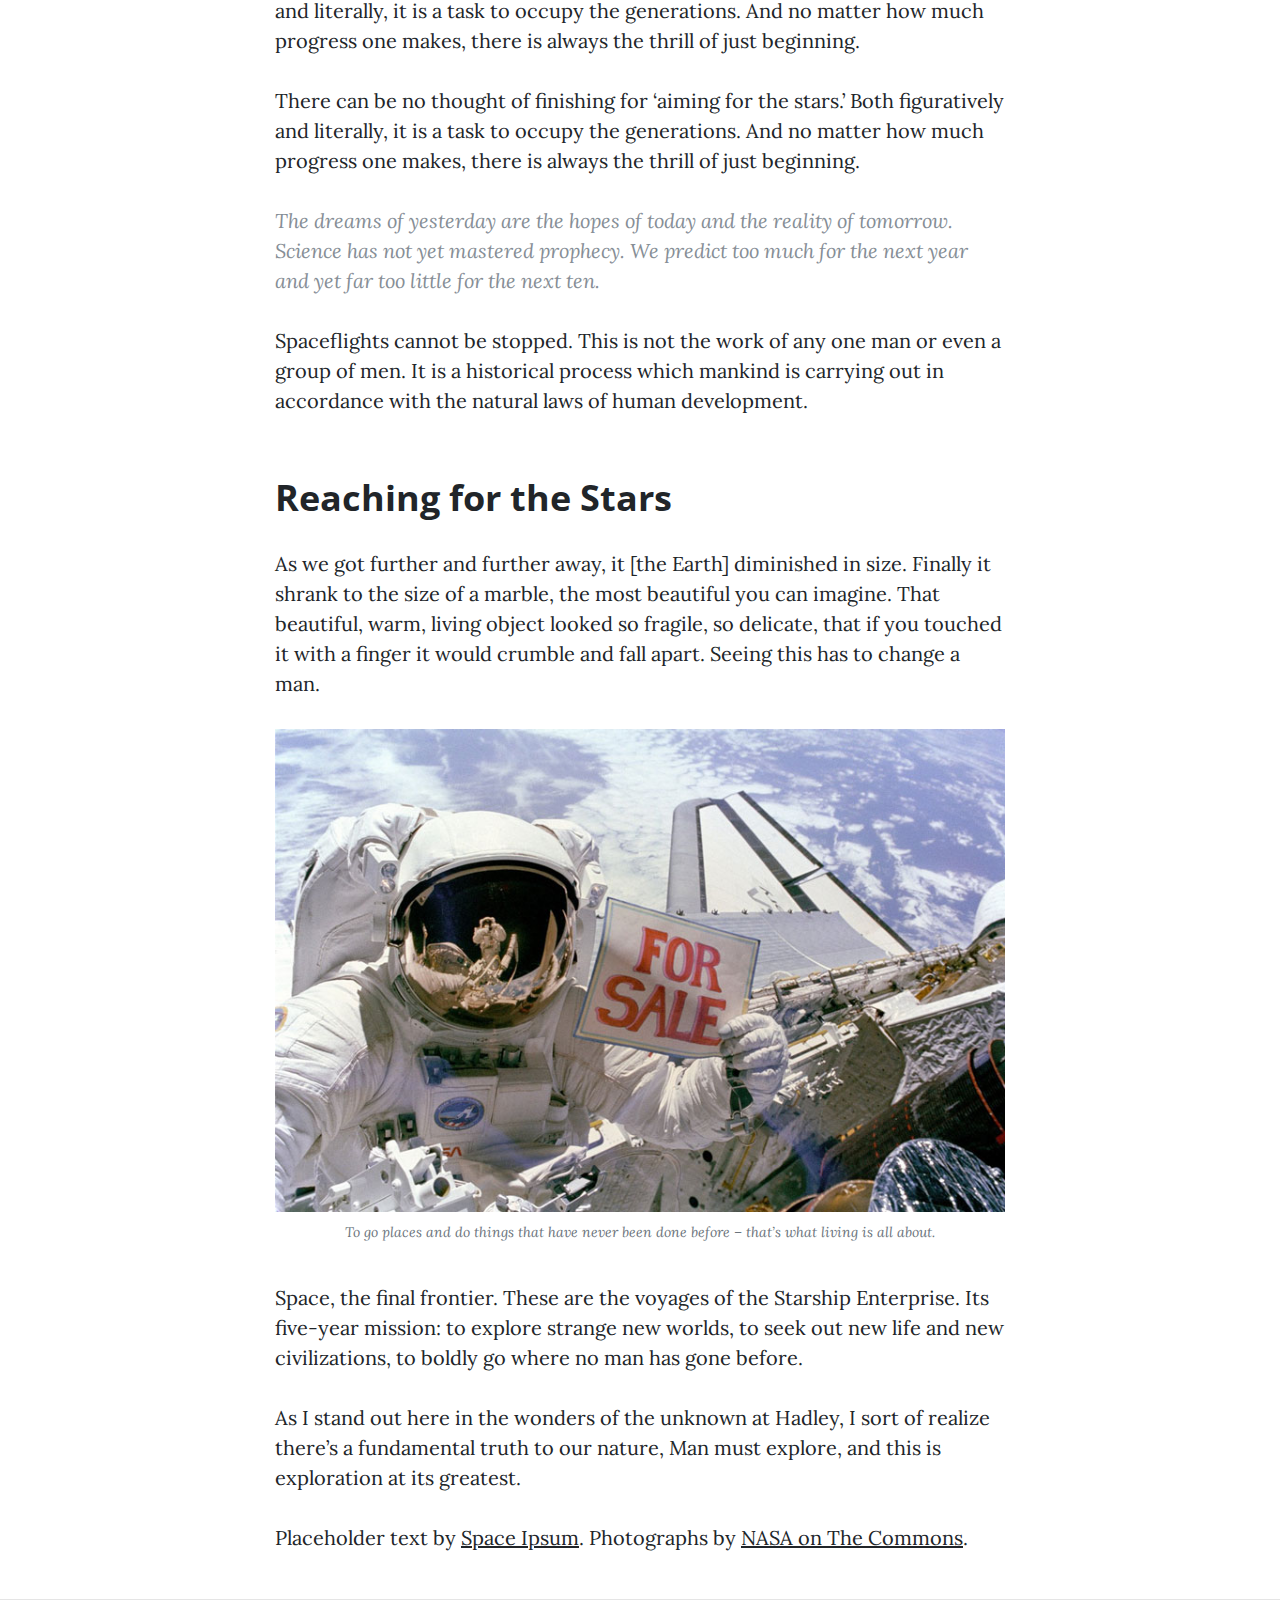
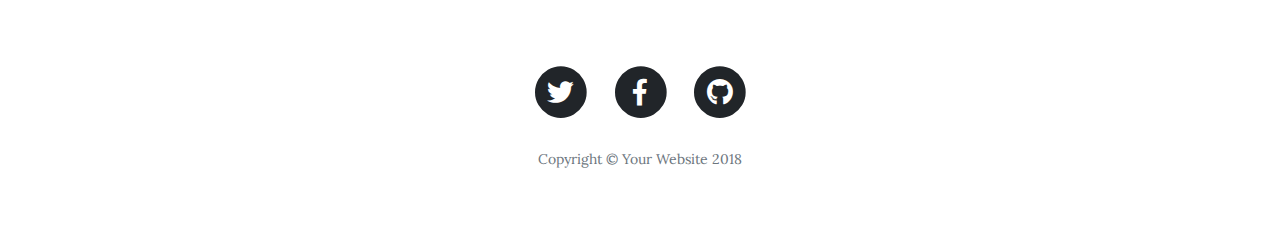
<file: post-sample.html>
<!DOCTYPE html>
<html lang="en">

  <head>

    <meta charset="utf-8">
    <meta name="viewport" content="width=device-width, initial-scale=1, shrink-to-fit=no">
    <meta name="description" content="">
    <meta name="author" content="">

    <title>Clean Blog - Start Bootstrap Theme</title>

    <!-- Bootstrap core CSS -->
    <link href="vendor/bootstrap/css/bootstrap.min.css" rel="stylesheet">

    <!-- Custom fonts for this template -->
    <link href="vendor/fontawesome-free/css/all.min.css" rel="stylesheet" type="text/css">
    <link href='https://fonts.googleapis.com/css?family=Lora:400,700,400italic,700italic' rel='stylesheet' type='text/css'>
    <link href='https://fonts.googleapis.com/css?family=Open+Sans:300italic,400italic,600italic,700italic,800italic,400,300,600,700,800' rel='stylesheet' type='text/css'>

    <!-- Custom styles for this template -->
    <link href="css/clean-blog.min.css" rel="stylesheet">

  </head>

  <body>

    <!-- Navigation -->
    <nav class="navbar navbar-expand-lg navbar-light fixed-top" id="mainNav">
      <div class="container">
        <a class="navbar-brand" href="index.html">Start Bootstrap</a>
        <button class="navbar-toggler navbar-toggler-right" type="button" data-toggle="collapse" data-target="#navbarResponsive" aria-controls="navbarResponsive" aria-expanded="false" aria-label="Toggle navigation">
          Menu
          <i class="fas fa-bars"></i>
        </button>
        <div class="collapse navbar-collapse" id="navbarResponsive">
          <ul class="navbar-nav ml-auto">
            <li class="nav-item">
              <a class="nav-link" href="index.html">Home</a>
            </li>
            <li class="nav-item">
              <a class="nav-link" href="about.html">About</a>
            </li>
            <li class="nav-item">
              <a class="nav-link" href="post.html">Sample Post</a>
            </li>
            <li class="nav-item">
              <a class="nav-link" href="contact.html">Contact</a>
            </li>
          </ul>
        </div>
      </div>
    </nav>

    <!-- Page Header -->
    <header class="masthead" style="background-image: url('img/post-bg.jpg')">
      <div class="overlay"></div>
      <div class="container">
        <div class="row">
          <div class="col-lg-8 col-md-10 mx-auto">
            <div class="post-heading">
              <h1>Man must explore, and this is exploration at its greatest</h1>
              <h2 class="subheading">Problems look mighty small from 150 miles up</h2>
              <span class="meta">Posted by
                <a href="#">Start Bootstrap</a>
                on August 24, 2018</span>
            </div>
          </div>
        </div>
      </div>
    </header>

    <!-- Post Content -->
    <article>
      <div class="container">
        <div class="row">
          <div class="col-lg-8 col-md-10 mx-auto">
            <p>Never in all their history have men been able truly to conceive of the world as one: a single sphere, a globe, having the qualities of a globe, a round earth in which all the directions eventually meet, in which there is no center because every point, or none, is center — an equal earth which all men occupy as equals. The airman's earth, if free men make it, will be truly round: a globe in practice, not in theory.</p>

            <p>Science cuts two ways, of course; its products can be used for both good and evil. But there's no turning back from science. The early warnings about technological dangers also come from science.</p>

            <p>What was most significant about the lunar voyage was not that man set foot on the Moon but that they set eye on the earth.</p>

            <p>A Chinese tale tells of some men sent to harm a young girl who, upon seeing her beauty, become her protectors rather than her violators. That's how I felt seeing the Earth for the first time. I could not help but love and cherish her.</p>

            <p>For those who have seen the Earth from space, and for the hundreds and perhaps thousands more who will, the experience most certainly changes your perspective. The things that we share in our world are far more valuable than those which divide us.</p>

            <h2 class="section-heading">The Final Frontier</h2>

            <p>There can be no thought of finishing for ‘aiming for the stars.’ Both figuratively and literally, it is a task to occupy the generations. And no matter how much progress one makes, there is always the thrill of just beginning.</p>

            <p>There can be no thought of finishing for ‘aiming for the stars.’ Both figuratively and literally, it is a task to occupy the generations. And no matter how much progress one makes, there is always the thrill of just beginning.</p>

            <blockquote class="blockquote">The dreams of yesterday are the hopes of today and the reality of tomorrow. Science has not yet mastered prophecy. We predict too much for the next year and yet far too little for the next ten.</blockquote>

            <p>Spaceflights cannot be stopped. This is not the work of any one man or even a group of men. It is a historical process which mankind is carrying out in accordance with the natural laws of human development.</p>

            <h2 class="section-heading">Reaching for the Stars</h2>

            <p>As we got further and further away, it [the Earth] diminished in size. Finally it shrank to the size of a marble, the most beautiful you can imagine. That beautiful, warm, living object looked so fragile, so delicate, that if you touched it with a finger it would crumble and fall apart. Seeing this has to change a man.</p>

            <a href="#">
              <img class="img-fluid" src="img/post-sample-image.jpg" alt="">
            </a>
            <span class="caption text-muted">To go places and do things that have never been done before – that’s what living is all about.</span>

            <p>Space, the final frontier. These are the voyages of the Starship Enterprise. Its five-year mission: to explore strange new worlds, to seek out new life and new civilizations, to boldly go where no man has gone before.</p>

            <p>As I stand out here in the wonders of the unknown at Hadley, I sort of realize there’s a fundamental truth to our nature, Man must explore, and this is exploration at its greatest.</p>

            <p>Placeholder text by
              <a href="http://spaceipsum.com/">Space Ipsum</a>. Photographs by
              <a href="https://www.flickr.com/photos/nasacommons/">NASA on The Commons</a>.</p>
          </div>
        </div>
      </div>
    </article>

    <hr>

    <!-- Footer -->
    <footer>
      <div class="container">
        <div class="row">
          <div class="col-lg-8 col-md-10 mx-auto">
            <ul class="list-inline text-center">
              <li class="list-inline-item">
                <a href="#">
                  <span class="fa-stack fa-lg">
                    <i class="fas fa-circle fa-stack-2x"></i>
                    <i class="fab fa-twitter fa-stack-1x fa-inverse"></i>
                  </span>
                </a>
              </li>
              <li class="list-inline-item">
                <a href="#">
                  <span class="fa-stack fa-lg">
                    <i class="fas fa-circle fa-stack-2x"></i>
                    <i class="fab fa-facebook-f fa-stack-1x fa-inverse"></i>
                  </span>
                </a>
              </li>
              <li class="list-inline-item">
                <a href="#">
                  <span class="fa-stack fa-lg">
                    <i class="fas fa-circle fa-stack-2x"></i>
                    <i class="fab fa-github fa-stack-1x fa-inverse"></i>
                  </span>
                </a>
              </li>
            </ul>
            <p class="copyright text-muted">Copyright &copy; Your Website 2018</p>
          </div>
        </div>
      </div>
    </footer>

    <!-- Bootstrap core JavaScript -->
    <script src="vendor/jquery/jquery.min.js"></script>
    <script src="vendor/bootstrap/js/bootstrap.bundle.min.js"></script>

    <!-- Custom scripts for this template -->
    <script src="js/clean-blog.min.js"></script>

  </body>

</html>
</file>
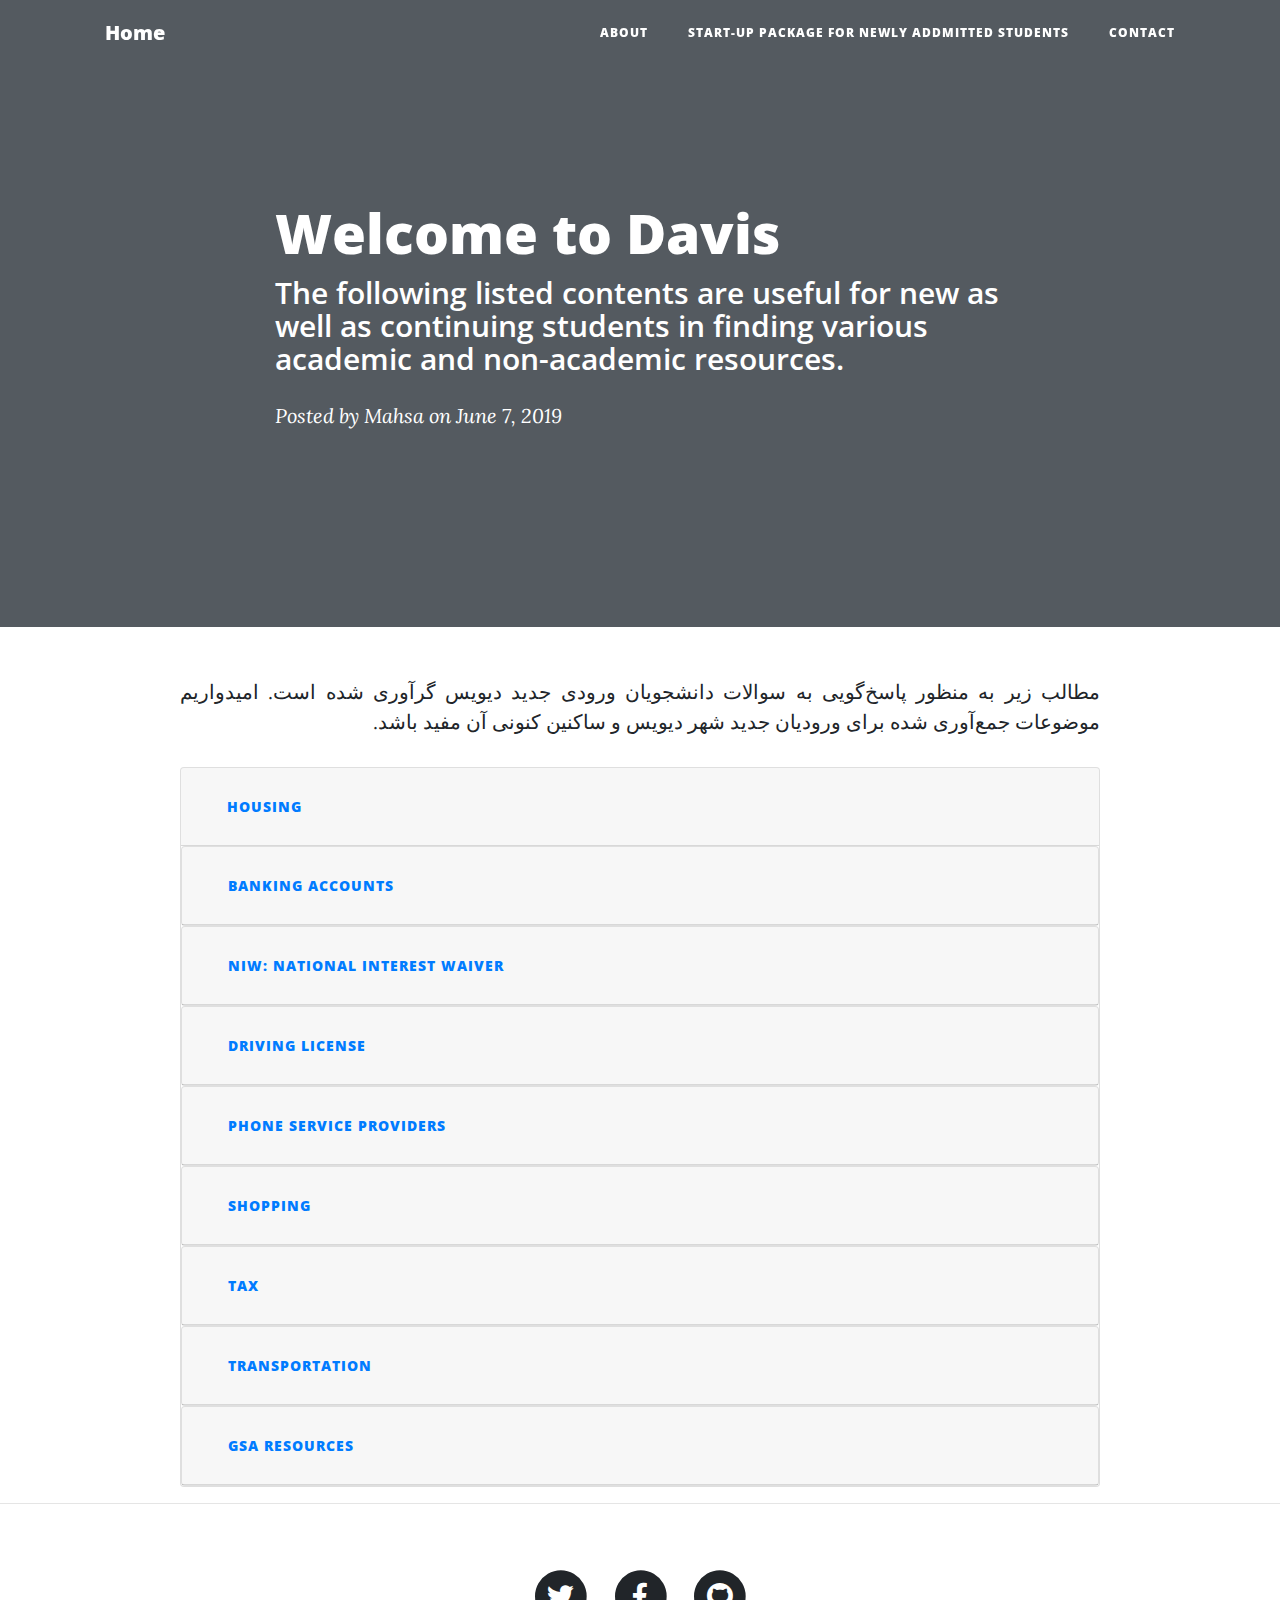
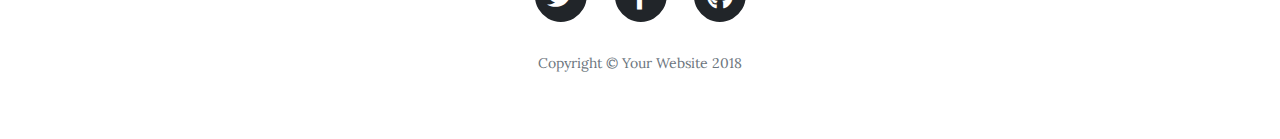
<file: post-startup.html>
<!DOCTYPE html>
<html lang="fa">

  <head>

    <meta charset="utf-8">
    <meta name="viewport" content="width=device-width, initial-scale=1, shrink-to-fit=no">
    <meta name="description" content="">
    <meta name="author" content="">

    <title>Start-up Package</title>

    <!-- Bootstrap core CSS -->
    <link href="vendor/bootstrap/css/bootstrap.min.css" rel="stylesheet">

    <!-- Custom fonts for this template -->
    <link href="vendor/fontawesome-free/css/all.min.css" rel="stylesheet" type="text/css">
    <link href='https://fonts.googleapis.com/css?family=Lora:400,700,400italic,700italic' rel='stylesheet' type='text/css'>
    <link href='https://fonts.googleapis.com/css?family=Open+Sans:300italic,400italic,600italic,700italic,800italic,400,300,600,700,800' rel='stylesheet' type='text/css'>

    <!-- Custom styles for this template -->
    <link href="css/clean-blog.min.css" rel="stylesheet">

  </head>

  <body>

    <!-- Navigation -->
    <nav class="navbar navbar-expand-lg navbar-light fixed-top" id="mainNav">
      <div class="container">
        <a class="navbar-brand" href="index.html">Home</a>
        <button class="navbar-toggler navbar-toggler-right" type="button" data-toggle="collapse" data-target="#navbarResponsive" aria-controls="navbarResponsive" aria-expanded="false" aria-label="Toggle navigation">
          Menu
          <i class="fas fa-bars"></i>
        </button>
        <div class="collapse navbar-collapse" id="navbarResponsive">
          <ul class="navbar-nav ml-auto">
            <li class="nav-item">
              <a class="nav-link" href="about.html">About</a>
            </li>
            <li class="nav-item">
              <a class="nav-link" href="post-startup.html">Start-up Package for Newly Addmitted Students</a>
            </li>
            <li class="nav-item">
              <a class="nav-link" href="contact.html">Contact</a>
            </li>
          </ul>
        </div>
      </div>
    </nav>

    <!-- Page Header -->
<!--     <header class="masthead" style="background-image: url('https://cityofdavis.org/Home/ShowPublishedImage/1584/635690190686130000');
                                    background-size: cover;"> -->
    
      <header class="masthead" style="background-image: url('https://images4.alphacoders.com/598/thumb-1920-598248.jpg');
                                    background-size: cover;">
      <div class="overlay"></div>
      <div class="container">
        <div class="row">
          <div class="col-lg-8 col-md-10 mx-auto">
            <div class="post-heading">
              <h1>Welcome to Davis</h1>
              <h2 class="subheading">The following listed contents are useful 
                for new as well as continuing students in finding various academic and non-academic resources.</h2>
              <span class="meta">Posted by
                <a href="#">Mahsa</a>
                on June 7, 2019</span>
            </div>
          </div>
        </div>
      </div>
    </header>

    <!-- Post Content -->
    <article>
      <div class="container">
        <div class="row">
          <div class="col-lg-10 col-md-10 mx-auto" align="justify">
            <div dir="rtl">
             مطالب زیر به منظور پاسخ‌گویی به سوالات دانشجویان ورودی جدید دیویس گرآوری شده است.
              امیدواریم موضوعات جمع‌آوری شده برای ورودیان جدید شهر دیویس و ساکنین کنونی آن مفید باشد.
              
            </div>

            <div>
              <br />
            </div>
            
            
 <div id="accordion">
  <div class="card">
    <div class="card-header" id="headingOne">
      <h5 class="mb-0">
        <button class="btn btn-link collapsed" data-toggle="collapse" data-target="#collapseOne" aria-expanded="false" aria-controls="collapseOne">
          Housing
        </button>
      </h5>
    </div>

    <div id="collapseOne" class="collapse" aria-labelledby="headingOne" data-parent="#accordion">
      <div class="card-body">
        
<!--   Housing       -->
                    <div dir="rtl">
            دیویس یک شهر کوچک پرجمعیت دانشجویی در حال رشد هست. و متاسفانه در حال حاضر تعداد خانه‌های خوب و نسبتا ارزان از تعداد متقاضیان آن به مراتب کم‌تر
              هست. بنابراین اگر قصد زندگی در این شهر را دارید در اولین فرصت اقدام به پیدا کردن یک مکان مناسب برای زندگی کنید.
              برای دانشجویان سال اول کارشناسی خوابگاه در نظر گرفته شده اما متاسفانه برای دانشجو‌های مقاطع بالاتر هیچ تضمینی برای گرفتن خانه وجود ندارد.
              ما در این قسمت سعی می‌کنیم راه‌های پیدا کردن خانه‌ی مناسب رو برای شما شرح بدهیم:
            </div>
            
            <br />
            <h6>UC Davis Facebook Groups</h6>
            <p>
              <a href="https://www.facebook.com/groups/UCDhousing/">UCDhousing</a>
            </p>
            
            <p>
            <a href="https://www.facebook.com/groups/766082423502142/">UCDavis Last Minute Housing</a>
            </p>
            
            <p>
            <a href="https://www.facebook.com/groups/286762898448011/">UC Davis Housing--Grad/Professional Students</a>
            </p>
        
            <p>
            <a href="https://www.facebook.com/groups/763250590497811/">UC Davis Off-Campus Housing</a>
            </p>
        
            <p>
            <a href="https://www.facebook.com/groups/335826596627749/">Apt/Rooms for Rent for our International Davis Community</a>
            </p>

            <div dir="rtl">
              شما می‌توانید با اضافه کردن ایمیل دانشگاه یوسی دیویس خود به اکانت فیس‌بوک‌تان در این صفحات عضو شوید و پست بگذارید یا پست‌های مربوط به 
            خانه را دنبال کنید. در این پست‌ها خوب هست که به انتظارهای خودتان از خانه فکر کنید و سعی کنید تا موقعیت خانه و دسترسی آن به مارکت، دانشگاه و اتوبوس را در نظر 
            بگیرید.
            ما پیشنهاد می‌کنیم مسائل زیر را در نظر بگیرید:
            تعداد هم‌خانه‌ها، مشترک بودن یا نبودن اتاق خواب، احتمال داشتن حیوان خانگی،
            و تعداد دستشویی‌های موجود در خانه. هم‌چنین اگر خواب سبکی دارید موقعیت خانه را از لحاظ نزدیک بودن به ریل راه‌آهن در نظر بگیرید!
            </div>
            <div dir="rtl">
              هم‌چنین شما می‌توانید در ایمیل لیست گروه اینترنشنال دانشگاه عضو شوید و به صورت ماهیانه از خرید، فروش و یا موارد اجاره خانه آگاهی پیدا کنید:
             <p>
            <a href="https://lists.ucdavis.edu/sympa/subscribe/sissbulletin">The SISS Housing Bulletin</a>
            </p>
              
              در ادامه لینک دو سایت دیگر مرتبط با پیدا کردن خانه قرار داده شده که شما می‌توانید از آن‌ها کمک بگیرید:
              
              <p>
            <a href="https://chl.ucdavis.edu/">ASUCD Community Housing List</a>
            </p>
       
            <p>
              <a href="https://sacramento.craigslist.org/search/apa?query=Davis
              &sort=pricedsc&search_distance=4&postal=95616&availabilityMode=0&sale_date=all+dates">
                Craigslist</a>
            </p>
            <div dir="rtl">            
            توجه داشته باشید در استفاده از روش آخر احتمال کلاه‌برداری را در نظر بگیرید.
            </div>

        
      </div>
    </div>
  </div>
  <div class="card">
    <div class="card-header" id="headingThree">
      <h5 class="mb-0">
        <button class="btn btn-link collapsed" data-toggle="collapse" data-target="#collapseThree" aria-expanded="false" aria-controls="collapseThree">
          Banking Accounts
        </button>
      </h5>
    </div>
    <div id="collapseThree" class="collapse" aria-labelledby="headingThree" data-parent="#accordion">
      <div class="card-body">
<!--       Banking         -->
        
        
        
            <div dir="auto">            
              <h2 class="section-heading">
              حساب‌های بانکی
              </h2>
به طور کلی دو نوع حساب بانکی در سیستم بانکی آمریکا وجود دارد  ، 
              checking 
              و 
              saving 
              که به ترتیب معادل حساب جاری و پس‌انداز در ایران هستند.
              حساب checking نوع رایج حساب است که برای واریز حقوق، پرداخت اجاره،
              انتقال وجه (money transfer)، صدور چک و غیره مورد استفاده قرار می‌گیرد.
              پس از گشایش حساب checking، با تنظیم direct deposit می‌توان حقوق خود را مستقیما به این حساب واریز کرد.
              چندین بانک برای باز کردن حساب وجود دارد،
              ولی شهروندان ایران در همه این بانک‌ها نمی‌توانند به آسانی حساب باز‌کنند.
              مثلاً بانک Chase دیگر اجازه باز کردن حساب به ایرانی‌ها نمی‌دهد و US Bank 
              برای باز کردن حساب پاسپورت یا گواهینامه آمریکایی می‌خواهد. Bank of America در میان بانک‌های بزرگ یکی از گزینه‌های موجود است،
              اما این بانک هم سالی یکبار از شما مدارکی دال بر حضور و اقامت در آمریکا می‌خواهد
              که می‌توانید آن‌ها را بدون حضور در بانک و به صورت آنلاین برای بانک آپلود کنید.
              برای باز کردن حساب احتیاج به i-20، پاسپورت، i-94، و proof of address (قبض برق، اینترنت، یا هر چیز دیگری که اسم و آدرس شما را نشان دهد) دارید.
              اگر مدت اقامت شما در آمریکا کمتر از ۶ ماه باشد، در Bank of America نمی‌توانید حساب باز کنید ولی‌ می توانید
              برای باز کردن حساب به UM Credit Union مراجعه کنید.
            </div>
            <br />
            <div dir="auto">      
              
              <h6> حساب جاری (Checking Account)</h6>
معمولاً همه بانک‌ها برای حساب‌های مختلف fee هایی‌ دارند که می‌توان با روش‌هایی که خودشان هنگام باز کردن حساب به آن‌‌ها اشاره می‌کنند
              از آن‌ fee اجتناب نمود.
              یکی‌ از این راه‌ها برای checking account داشتن حداقل موجودی است که مقدار آن‌ با توجه به بانک فرق دارد و بانک آن‌ مبلغ را اعلام می‌کند
              یا با جستجو در وبسایت بانک می‌توانید آن‌ را پیدا کنید. راه دیگر اضافه کردن direct deposit به حساب است.
هنگام باز کردن حساب یک username و password برای online banking هم باید انتخاب کنید که password را هر زمان که بخواهید می‌توانید به صورت آنلاین عوض کنید.
              پس از باز کردن حساب یک temporary debit card که معادل کارت عابر بانک در ایران است به شما می‌دهند و باید یک pin number (معادل رمز کارت عابر بانک در ایران) انتخاب کنید.
              وجه نقد خود را هنگام باز کردن حساب می‌توانید به حسابتان واریز کنید. Debit card دائمی به آدرس منزل شما با پست فرستاده خواهد شد.
              اگر هنگام باز کردن حساب از آدرسی‌‌ غیر از آدرس خودتان استفاده کردید، می توانید آدرس را در وبسایت بانک (online banking) عوض کنید.
                </div>
            
            <br />
              <div dir="auto">
                
              <h6>حساب پس‌انداز (Saving Account)</h6>
معمولاً هنگام باز کردن checking account کارمند بانک از شما می‌پرسد
              که آیا saving account هم می‌خواهید یا نه.
              شما مجبور به باز کردن این حساب نیستید و پس از باز کردن checking account هر زمان که بخواهید می‌توانید
              حساب saving ایجاد کنید و پول به آن‌ منتقل کنید.
              در نظر داشته باشید که محدودیتی برای برداشت از موجودی saving account در هر ماه وجود دارد
              و اگر بیش از دفعات خاصی‌ از این حساب پول بردارید باید fee بدهید.
                </div>
            
            <br />
              <div dir="auto">
                
                <h6>حساب اعتباری (Credit Card)</h6>
معمولا اکثر تراکنش‌ها در آمریکا از طریق کارت اعتباری (credit card) انجام می‌‌شود.
              برای گرفتن credit card احتیاج به credit history دارید که اگر در آمریکا زندگی‌ نکرده باشید این اطلاعات وجود نخواهد داشت.
              به همین دلیل در ابتدای ورود باید به جای credit card درخواست secure credit card بکنید.
              به این دلیل به این کارت secure credit card می‌گویند که برای گرفتن آن‌ باید مبلغی را به عنوان security deposit به بانک پرداخت کنید.
              اعتبار (credit line) برای secure credit card به اندازه مبلغ security deposit خواهد بود.
              میزان اعتبار شما با credit score سنجیده می‌شود که از جمله موارد تعیین کننده آن‌ پرداخت به موقع بدهی credit card و درصد استفاده از اعتبار موجود (credit utilization) است.
              پس حتماً همیشه بدهی credit card  خود را قبل از موعد مقرر (payment due date) پرداخت کنید و credit utilization را کمتر از ۳% نگه دارید
              .
بعضی‌ credit card ها annual fee دارند در حالی‌ که بسیاری از دیگر مجانی‌ هستند، دسته اول توصیه نمی شوند.
              همچنین بسیاری از credit card ها برای سال اول عضویت (APR=Annual Percentage Rate) 
              صفر درصد دارند.
در آمریکا مفهومی‌ به اسم identity theft وجود دارد که فرد دیگری از social security number و نام شما برای گرفتن وام، باز کردن حساب و غیره استفاده می‌کند.
              به همین منظور توصیه می‌شود که credit report خود را هر ۶ ماه یکبار
                از طریق وب‌سایت <a href="https://www.annualcreditreport.com/index.action">Credit Report</a>   درخواست کنید.

                </div>
              <div dir="auto">
              
 همچنین می‌‌توانید از وبسایت‌های مجانی‌ 
                              
            <a href="https://www.creditkarma.com/auth/logon/">Credit Karma</a>
              و 
            <a href="https://credit.mint.com/">Mint</a>

                که برای credit management وجود دارند استفاده کنید.
              این وبسایت‌ها تمام حساب‌ها و ... که به نام شما وجود دارند را track می کنند و اگر فعالیت مشکوکی مشاهده کردید می‌‌توانید آن‌ را به بانک گزارش کنید
              .
  
            </div>      
        
        
      </div>
    </div>
  </div>
  <div class="card">
    <div class="card-header" id="headingTwo">
      <h5 class="mb-0">
        <button class="btn btn-link collapsed" data-toggle="collapse" data-target="#collapseTwo" aria-expanded="false" aria-controls="collapseTwo">
          NIW: National Interest Waiver
        </button>
      </h5>
    </div>
    <div id="collapseTwo" class="collapse" aria-labelledby="headingTwo" data-parent="#accordion">
      <div class="card-body">
        
<!--         NIW -->
                    <div dir="auto">
              این روش سرراست‌ترین روش برای دریافت اقامت دائم است.
 به صورت کلی دو نوع گرین کارت از این طریق ممکن هست: EB1 and EB2 که EB1 ویژه افراد خاص در زمینه علمی است
 و روش مرسوم‌تر EB2 هست. 
اختلاف بین این دو روش تعداد ارجاع‌ها (citation) هست که سبب قرار گرفتن شما در یکی از این دو گروه می‌شود. 
برای اقدام از طریق EB1 به حداقل ۲۰۰ ارجاع نیازمندید در حالی که برای اقدام از طریق EB2 حدود ۴۰ ارجاع کافی است.

            
              <br />
            </div>
              <div dir="auto">

ارجاع مقاله یا کار علمی (گزارش، اختراع، ...) توسط منابع دیگر را citation می‌گویند. ارجاع‌ها خود به دو دسته‌‌ی independent and dependent دسته بندی می‌شوند. 
اگر مقاله‌ی شما توسط یک مقاله دیگر که اسم نویسنده ای مشترک دارد ارجاع داده شود، به آن dependent citationمی‌گویند. در غیر این صورت سایتیشن independent  هست. شایان ذکر است که ارجاعات independent دارای اعتبار و اهمیت بیش‌تری هستند.  
حائز شرایط بودن برای EB1 and EB2 به صورت عمده به تعداد independent citation بستگی دارد. 
البته رشته و کشور تبعیت متقاضی نیز از موارد دیگر هست. برای مثال در رشته مهندسی عمران، برای یک ایرانی حدود 30 independent citation نیاز است که حائز شرایط بشود. این مورد را می‌توانید مستقیما از وکیل wegreened بپرسید تا از شرایط خودتان مطلع باشید. در سوال پرسیدن از وکیل حتما توصیه می‌کنیم تمام سوالات خود را بدون ملاحظه بپرسید و خجالت نکشید!
علاوه بر تعداد ارجاعات که توضیح دادیم، داشتن اختراع، داوری کردن لااقل ۱۰ مقاله، پوشش علم شما توسط رسانه ها، حضور در کنفرانس های خاص از دیگر مواردی هستن که به کیس شما می‌تواند کمک کند. 
برای اپلای توصیه می‌کنیم که با همراهی یک وکیل جلو برید.
 وکیل‌ها خصوصا شرکت wegreened  تجربه‌ی بسیار بالایی دارند که خیال شما را برای موفقیت راحت می‌کنند. 
به طور خلاصه، پروسه‌ی اپلای دو مرحله‌ دارد:
                
                 <br />
            </div>
              <div dir="auto">
                
                در مرحله اول فرم  I140  به اداره مهاجرت امریکا فرستاده می‌شود. 
این فرم (به همراه نامه ۵۰ صفحه‌ای که وکیل می‌نویسد) بیان‌گر مفید بودن متقاضی از لحاظ علمی برای ملت آمریکا است. فرم دیگری که شما ارسال می‌کنید 
I485 هست که هدف آن بررسی بک‌گراند شماست. 
آیا متقاضی شهروند خوبی برای آمریکا هست؟ 
در واقع سابقه بیماری و خلاف‌هایی که توسط پلیس ثبت شده بررسی می‌شوند تا درخواست شما تایید شود.
شما به توصیه وکیل می‌توانید ابتدا فرم 140 را ارسال کنید و پس از تایید آن برای فرم 485 اپلای کنید. 
چرا که اگر فرم 140 شما تایید نشود، به صورت خودکار 485 شما رد خواهد شد.
البته کسانی که فرصت کمی برای دریافت گرین‌کارت دارند می‌توانند این دو فرم را با هم اپلای کنند. 

                 <br />
            </div>
              <div dir="auto">
              
                هزینه‌ی اپلای برای فرم 140 حدود ۶۰۰ دلار و برای فرم 480 حدود ۱۰۰۰ دلار است.
البته هزینه‌های گفته شده مستقل از دست‌مزدی است که به وکیل داده می‌شود. 
هزینه‌ی وکیل برای ارسال فرم‌ها در هر مرحله حدود  ۲۵۰۰ دلار است. 
شما می‌توانید فرم 485  را خودتان اپلای کنید. 
برای فرم 140 توصیه‌ی ما این است که حتما از یک وکیل کمک بگیرید چرا که در حدود ۱۰ فرم مختلف را باید پر کنید و احتمال خطا زیاد است. 

                 <br />
            </div>
              <div dir="auto">

                به صورت کلی از لحظه‌ای که 485 توسط اداره مهاجرت امریکا دریافت می‌شود، ۳ ماه بعد EAD کارت برای شما ارسال می‌شود. 
این کارت اجازه کار و سفر (موقت) شما (یک ساله) خواهد بود. 
در صورت عدم دریافت گرین کارت تا یک سال، شما اجازه‌ی تمدید این کارت را دارید. 

            </div>

        
        
      </div>
    </div>
  </div>
  <div class="card">
    <div class="card-header" id="headingFour">
      <h5 class="mb-0">
        <button class="btn btn-link collapsed" data-toggle="collapse" data-target="#collapseFour" aria-expanded="false" aria-controls="collapseFour">
          Driving License
        </button>
      </h5>
    </div>
    <div id="collapseFour" class="collapse" aria-labelledby="headingFour" data-parent="#accordion">
      <div class="card-body">
<!--         driving license -->
        <div dir="auto">

            گرفتن گواهی‌نامه یکی از مهم‌ترین اقداماتی هست که احتمالا می‌خواهید در بدو ورودتون انجام بدید. 
در درجه اول گواهینامه از این جهت مهمه که یک ID معتبر محسوب میشه که به واسطه اون هویت و سن شما احراز میشه و هر جا بخوان از هر کدوم از این موارد مطمئن شن مثل سکیوریتی فرودگاه و یا ورود به یک بار شما به ID احتیاج خواهید داشت. 
جایگزین شما برای گواهی‌نامه چیزی هست به نام California ID که توسط همون سازمان صادرکننده گواهی نامه (DMV) صادر میشه منتها صادر شدنش بیشتر طول می‌کشه و از طرفی داشتنش فقط حکم ID رو داره و نمیشه به پشتوانه‌ش رانندگی کرد و لذا گرفتن گواهی نامه حکم یک تیر و دو نشون رو داره. 
بابت رانندگی هم میشه خاطر نشان کرد که کالیفرنیا ایالت پهن و وسیعی هست که بُعد فاصله درش خیلی جدیه و شما اکثرا با ماشین بین مقصدهای مختلف رفت و آمد خواهید کرد و اگه اتوموبیل شخصی خودتون هم نباشه احتمال اینکه بخواید ماشین رنت کنید و یا اتوموبیل کس دیگری رو برونید زیاده و لذا گرفتن گواهی نامه حایز اهمیته.
مراحل گرفتن گواهی نامه به شرح زیر است:
ابتدا وارد وب‌سایت
          <a href="https://www.dmv.ca.gov/wasapp/foa/officeVisit.do">DMV</a> 
می‌شوید و برای امتحان آیین‌نامه وقت می‌گیرید.

        <br />
        </div>
        <div dir="auto">
این مرحله رو میتونید بدون رزرو نوبت هم انجام بدید 
منتها اگه نوبت نداشته باشید وقتی به DMV مراجعه میکنید باید وارد صف بدون نوبت‌ها بشید که خیلی کندتر از صف نوبت‌دارها حرکت میکنه و ممکنه یک روز کامل‌تون صرف دادن امتحان آیین‌نامه بشه.
وقتی که وقتتون رو رزرو کردید اون روز با مدارک پاسپورت، I20، و فرم I94تون به DMV ای که درش وقت گرفتید 
مراجعه میکنید. در فرمی که اونجا پر خواهید کرد 
از شما شماره‌ی social security هم میخوان که به احتمال زیاد اونموقع هنوز نگرفتید 
و میتونید ذکر کنید که هنوز ندارید و DMV صرفا از شما میخواد که وقتی اون شماره 
رو گرفتید مجددا مراجعه کنید و به اطلاعشون برسونید شماره social security تون رو و نداشتنش در این لحظه موجب نگرانی نیست.
ضمنا وقتتون میتونه  لزوما توی خود DMV دیویس هم نباشه و هرکدوم که رفت و آمد و وقتش براتون راحت‌تر بود رو انتخاب میتونید بکنید.

            
        <br />
        </div>
        <div dir="auto">
وقتی مدارکتون رو تحویل دادید و گفتید که برای گواهی نامه و یا ID میخواید اقدام کنید 
باید در قدم اول امتحان آیین نامه بدید که روی کامپیوتر همونجا ازتون میگیرن. ۳۶  تا سوال داره 
که مجازید حداکثر ۶ تا غلط داشته باشید. امتحان نسبتا آسونه و از قوانین DMV کالیفرنیاست 
که هم توی سایت خودش نمونه سوال و خود دفترچه رو گذاشته و هم در یوتوب منبع جامع و 
مانعی براش وجود داره و با یکی دو نوبت خوندن یاد میگیرید.

اگه نوبت اول امتحان رو قبول نشید به طرز جالبی میتونید همون روز 2 بار دیگه (همون لحظه حتی) امتحان بدید!
وقتی که قبول شدید به شما یک Driving Permit میدن که یک برگ کاغذ با اعتبار زمانی محدوده 
که به واسطه‌ش میتونید در حضور یک فرد بالای 18 سال که ماشینش رو در اختیار شما قرار داده 
با همون ماشین رانندگی کنید به منزله تمرین. روی این کاغذ یک شماره ثبت شده که در نهایت میشه 
همون شماره گواهی نامه شما. از یکی دو روز بعد از قبول شدنتون در امتحان آیین‌نامه، اسم شما در 
دیتابیس DMV ثبت میشه و میتونید حالا برای امتحان اصلی (شهری!) که اسمش Behind The Wheel Test هست وقت بگیرید.
برای گرفتن وقت هم مجددا به همون لینک مراجعه میکنید منتها این بار برای Behind the Wheel Test وقت میگیرید.

            
        <br />
        </div>
        <div dir="auto">
قبل از اینکه برید سر امتحان اصلی رانندگی قوانین آمریکا و کالیفرنیا رو نه تنها مطالعه، که تمرین کنید. 
حتی اگه سالیان زیادی در ایران رانندگی می‌کردید. قوانین رانندگی کالیفرنیا اگرچه تفاوت چندانی ندارن ولی یک نکات ریز بخصوصی رو شامل میشن که توی امتحانتون به همون نکات توجه خواهد شد 
و عدم آگاهی و تسلط بهشون ممکنه باعث قبول نشدنتون در امتحان بشه. نکاتی مثل  نگاه کردن ا
ز پشت شانه هنگام عوض کردن lane  بالاخص در یک شهر دوچرخه-محور مثل دیویس و 
یا کانسپتی به نام Stop Sign که همون تابلوهای هشت‌ضلعی قرمزی هست که هرگز در ایران بهشون 
توجه نمیشد (در حدی که خیلی‌ها فکر میکنن وجود نداشته حتی در ایران!) ولی اینجا جدی گرفته میشه.


برای دادن امتحان رانندگی شما بایستی خودتون اتوموبیلی که میخواید باهاش امتحان بدید رو فراهم کنید! 
به این معنی که یکی از دوستانتون بایستی با شما (به انضمام ماشینش!) بیاد که با اون اتوموبیل امتحان بدید. 
اون ماشین بایستی یک registration معتبر از DMV کالیفرنیا داشته باشه و شما هم باید اون permitای که از امتحان آیین‌نامه گرفتید رو به همراه خودتون داشته باشید.
خود امتحان رانندگی کالیفرنیا و بالاخص دیویس که خیابون‌های نسبتا خلوتی داره در مقایسه 
با امتحان شهری ایران خیلی راحت‌تره (و بعضا به نوعی سخت‌تر!) چرا که دیگه از شما 
پارک دوبل و پل و آیتم‌های چالش‌برانگیز نمیخوان منتها چیزای دیگری مد نظرشون هست که 
شما احتمالا بهشون عادت ندارید و لذا تمرین کردن اون موارد مهمه.

            
        <br />
        </div>
        <div dir="auto">

            در امتحان رانندگی مجاز هستید تا سقف ۱۵ خطا داشته باشید که اگه بیشتر بشه مردود 
خواهید شد و بایستی دوباره روند گرفتن وقت رو (فقط برای همین امتحان اصلی البته) تکرار کنید.
15 تا خطا هم نه خیلی سقف زیادیه و نه کم. اگه دقت کنید و حضور ذهن داشته باشید 
و به اندازه کافی تمرین کرده باشید همون بار اول قبول میشید. امتحان رانندگی کالیفرنیا 
واقعا در مقایسه با امتحان رانندگی ایران استرس کمتری داره (البته شاید اینکه اون 
امتحان رو در ۱۸ سالگی می دادید و این یکی رو به احتمال قوی در سن بیشتر هم در این فراغ بالش بی‌تاثیر نباشه.)

وقتی که قبول شدید به DMV برمیگردید و به شما این دفعه یک permit جدید میدن. 
با این پرمیت میتونید به مدت سه ماه رانندگی کنید به تنهایی. منتها چون پرمیت کاغذی هست و عکس شما رو نداره نمیتونید ازش به عنوان ID استفاده کنید.
در بازگشت به DMV، از شما برای گواهی‌نامه عکس گرفته می‌شود. 
دوربینشون چندان خوب نیست و فردی که عکس میگیره هم خیلی حوصله به خرج نمیده برای گرفتن عکس و وقتی هم که عکس گرفته شد دیگه ثبت میشه روی گواهی نامه‌ ی شما و لذا شاید بخواید آراسته برید 
و موقع گرفتن عکس توجه مناسب داشته باشید که عکس گواهی نامه‌تون در نهایت باب طبعتون باشه.
امتحان معاینه چشم هم همونجا ازتون میگیرن که مجددا خیلی آسون‌تر از امتحان ایران هست
 و به جای اون E های وارونه کوچک باید یک تعداد حروف الفبا رو تشخیص بدید 
که نسبتا درشت نوشته شدن و اگه در ایران گواهی‌نامه‌تون رانندگی با عینک رو 
ذکر میکرده احتمالش هست که اینجا بتونید گواهی‌نامه عادی بدون احتیاج به عینک بگیرید.

        <br />
        </div>
        <div dir="auto">
وقتی این مراحل انجام شد از شما حدود ۳۰ دلار هزینه‌ی صدور گواهی‌نامه می‌گیرند. 
در این مرحله شما کارتان تمام شده و باید منتظر شوید تا اصل گواهی‌نامه‌ از طریق پست به دست‌تان برسد. 
معمولا بین ۲ تا ۶ هفته زمان لازم است که اصل گواهی‌نامه به دست شما برسد.
شما می‌توانید در همه جا از گواهی‌نامه به عنوان ID استفاده کنید و تا پایان اعتبار آن 
(که برای دانشجوهای بین‌المللی  تاریخ انقضای I20 هست) می‌توانید با داشتنش رانندگی کنید.
موفق باشید:)


            
        <br />
        </div>
                  
        
        
      </div>
    </div>
  </div>
  
  <div class="card">
    <div class="card-header" id="headingFive">
      <h5 class="mb-0">
        <button class="btn btn-link collapsed" data-toggle="collapse" data-target="#collapseFive" aria-expanded="false" aria-controls="collapseFive">
          Phone Service Providers
        </button>
      </h5>
    </div>
    <div id="collapseFive" class="collapse" aria-labelledby="headingFive" data-parent="#accordion">
      <div class="card-body">
<!--         Phone Service -->
        
        <div dir="auto">
          
          اولین وسیله‌ی ارتباطی این روزها تلفن است. بنابراین یکی از کارهایی که در روزهای اولیه‌ی ورود به آمریکا باید در نظر گرفته شود تهیه‌ی تلفن و یک سیم کارت است. البته معمولا شما می‌توانید همان تلفنی که از ایران با خود آورده‌اید را استفاده کنید.
برای خرید سیم‌کارت چند شرکت اصلی مثل Verizon وAT & T ،  T-mobile در رقابت تنگاتنگ با هم هستند، شاید بتوان گفت به نوعی یادآور ایرانسل و همراه اول در ایران!
البته چند شرکت به صورت زیر مجموعه در بازار هستن که بخشی از شبکه یکی از این شرکت‌های اصلی مخابراتی را دارند و با آن سرویس‌دهی می‌کنند. به طور خلاصه می‌توان به صورت زیر این شبکه‌ها را دسته‌بندی کرد:
<br/>
پوشش شبکه: Verizon > AT & T > T-mobile 
<br/>
هزینه :  Verizon > AT & T > T-mobile 
<br/>
برای مثال یک عضو درfamily plan  اگر برایVerizon  ۵۰ دلار هزینه کند، برای AT&T، حدود ۴۰ و برای T-mobile حدود ۳۰ دلار هزینه خواهد کرد.

          
        <br />
        </div>
        <div dir="auto">
          
          شما هر نوع سیم‌کارتی که بگیرید معمولا به صورت نامحدود تکست و تماس و به صورت محدود دیتا (حجم اینترنت) دارید.

در خرید سیم‌کارت شما با دو گزینه pre-paid یا family plan رو به رو خواهید شد. گزینه prepaid معمولا دارای هزینه بیش‌تری می‌باشد (با میزان دیتای مساوی) اما نیازی به هماهنگی گروهی نیست و شما اختیار کامل پلن سیم‌کارت خودتان را دارید.
برای مثال یه سیم‌کارت prepaid درAT &T  با ۸ گیگ دیتا حدود ۵۰ دلار هزینه ماهانه دارد. این گزینه برای زمانی که تعداد کافی متقاضی برای درخواستfamily plan  نباشند یا اساسا تمایل به کار انفرادی باشد توصیه می‌شود. 
درfamily plan  برای یک گروه بالای ۶ نفر شما ابتدا یه مبلغی (مثلا ۵۰۰ دلار برای AT&T)  به عنوان ودیعه پرداخت می‌کنید. سپس با اینترنت نامحدود هر فرد حدود ۳۰ دلار در ماه می‌پردازد.

          
        <br />
        </div>
        <div dir="auto">
          
          *شما می‌توانید تلفن را نیز از خود provider خریداری کنین و به صورت قسطی با قبض ماهانه خودتان پرداختش کنید.
          
        <br />
          
          * در تغییر provider یا پلن از prepaid بهfamily plan  نیازی به تغییر شماره‌ی تلفن وجود ندارد.
          
        </div>
        
        
      </div>
    </div>
  </div>
              
  <div class="card">
    <div class="card-header" id="headingSix">
      <h5 class="mb-0">
        <button class="btn btn-link collapsed" data-toggle="collapse" data-target="#collapseSix" aria-expanded="false" aria-controls="collapseSix">
          Shopping
        </button>
      </h5>
    </div>
    <div id="collapseSix" class="collapse" aria-labelledby="headingSix" data-parent="#accordion">
      <div class="card-body">
        <div dir="auto">
          خرید یکی از الزامات زندگی روزمره هست که باید دونست چی و از کجا خرید. به صورت کلی خرید تابع اینه که چی میخواهیم 
          بخریم، چه ویژگی هایی داشته باشه، چه قیمتی بخواهیم براش پرداخت کنیم و دسترسی به فروشگاه چقدر شدنی هست.
بر اساس این توضیحات نمیتوان الزاما یک فروشگاه و برای هرچیزی توصیه کرد و این متن بی پایان خواهد بود، لذا به توضیحی اجمالی در خصوص تجربیات خود در این مورد میپردازیم.
<br />
خرید عمومی: خریدهای عمومی و میتونین به سادگی در آمازون انجام بدین. آمازون سرویس خوبی برای تحویل و پس گرفتن داره که خیلی مشتری محور هست. اگه خریدی کمتر از 50$  داشته باشین نیاز به پرداخت هزینه تحویل دارین که میتونین با داشتن Amazon Primeاون هزینه رو حذف کنین. آمازون پرایم برای دانشجویان به صورت 6 ماه رایگان هست و بعد از اون هم با هزینه سالی 100$ میتونین داشته باشین.
<br />
خرید خوراکی: اجتناب ناپذیر هست که خوراکی خودمونو چند روز یه بار تهیه کنیم. فروشگاه های زیادی توی شهر دیویس برای این هدف وجود داره. به صورت کلی برای خرید میوه ما yolo fruit stand و توصیه میکنیم که میوه های باکیفیت و ارگانیک با قیمت منطقی داره که میتونه نیاز ما رو برآورده کنه. نکته مهم دیگه اینه که این فروشگاه محصولات ایرانی میاره مثل دوغ آبعلی، سبزی قرمه سبزی، انواع مربا و ترشی و ... این فروشگاه یه مقدار دور هست و باید با بچه هایی که ماشین دارن برین. برای این هدف یه گروه تلگرامی راه انداختیم که بچه ها بتونن با هم برن خرید.(لینک گروه تلگرام ride sharing)

          
        </div>
        <br />
        <div dir="auto">
          
          <h6>International Market</h6>
          <p dir="rtl">
مغازه ای با صاحبانی اهل ترکیه که اجناسی ایرانی دارن. خیلی شبیه سوپرمارکت های ایرانی هست.
          </p>
<h6>Trader Joe's</h6>
          <p dir="rtl">
فروشگاهی هست که احتمالا به خیلی ها نزدیکه. این فروشگاه میوه های خوب با قیمت قابل قبول داره و یا اگه نیاز به خرید فوری یا دیروقت دارین میتونه نیاز شما رو برآورده کنه. این فروشگاه خیلی از محصولات غیرخوراکی و نداره متاسفانه. 
          </p>
<h6>Savemart</h6>
          <p dir="rtl">
فروشگاه خوبی هست که محصولات گوشتی خوب و با کیفیتی داره که بزرگتر از Trader Joe’s هست و میتونین نیازهای دیگه خونه نظیر وسایل بهداشتی هم خرید کرد. قیمت محصولات توی این فروشگاه معقول هست.
          </p>
<h6>Co-Op</h6>
          <p dir="rtl">
فروشگاهی با محصولات ارگانیک و با کیفیت که قیمت بالاتری داره نسبت به جاهای دیگه و اگه میخواهین سریع خرید محصولات ارگانیک و داشته باشین ممکنه گزینه خوبی برای شما باشه.
          </p>
<h6>Target</h6>
          <p dir="rtl">
شاید برای دنیای دانشجویی خیلی مناسب نباشه. این فروشگاه که لباس و وسایل آشپزخونه هم داره قیمت نسبتا بالایی داره.
          </p>
<h6>Farmers Market</h6>
          <p dir="rtl">
چهارشنبه ها و شنبه ها عصر توی پارک خیابون دوم و B کشاورزان اطراف دیویس محصولات خودشونو به فروش میذارن. دیدن یک بار این بازار و به همه توصیه میکنیم. حس خوبیه خرید از خود کشاورز 
          </p>
<h6>Costco</h6>
          <p dir="rtl">
فروشگاهی هست بیرون شهر که نیاز به کارت عضویت داره. این فروشگاه اجناس و در تعداد یا مقیاس بیشتر میفروشه ولی قیمت به طرز محسوسی کم میشه. خرید از فروشگاه توصیه میشه. میتونین به صورت گروهی و ride sharing به سمتش حرکت کنین. محصولات در مقیاس بزرگتر و میتونین با هم تقسیم کنین.
          </p>

        </div>
          
<h6>Online Shopping</h6>    
        <div dir="auto">
یه سری سایت هایی هم هستن که میتونین غذای نیمه آماده آنلاین ازشون بخرین. این میتونه برای آشنایی با غذاهای ملل دیگه بهتون کمک کنه. مدل دیگه به این صورت هست که اشتراک هفتگی میخرین (وعده ای حدود 6و7$ میشه) براتون مواد اولیه با روش پخت غذا رو میفرستن و شما میتونین دستورالعمل پخت و دنبال کنین. برای این روش میشه به سایت freshly اشاره کرد.
<br />
          
  رای خرید برنج توصیه میکنیم که روش نوشته باشه باسماتی. باسماتی برنجی هست که خوب قد میکشه موقع پختن.
          
<br />  
  
  گوشت حلال ممکنه توی International market, Savemart پیدا بشن. ولی گوشت های حلال بهتر توی فروشگاه های شهر سکرمنتو مثل سلام مارکت پیدا میشه.    
          
<br />  
  
  حبوبات توی آمریکا رو کلا خیس نکنین. مثل ایران نیست. پیشنهاد میکنم برای خورشت از کنسرو حبوبات استفاده کنین ولی توقع داشته باشین بدون خیس کردن و با مدت کوتاهی در حد یک ساعت حبوبات آماده خواهد بود.    
          
<br />  
          
  سبزی خوردن اساسا خیلی گرونتر هستن در مقایسه با ایران. توصیه میشه living vegetable (سبزیجات با خاک خودش هستن که میتونن رشد کنن) و خریداری کنین و توی یه گلدون رشد بدین. اینجوری هفته ای یک بار ریحون و نعناع و ... تازه دارین.    
          
<br />

          
        </div>
        <br />
        <div dir="auto">
          
          خرید لباس: طبیعتا اولین گزینه خرید آنلاین هست که نیازی به حضور نیست اگه ماشین یا وقت ندارین. سایت های زیادی هستن برای خرید لباس مثل macy’s, JC Penny, Nordstorm … ولی اگه تمایل به خرید حضوری دارین میتونین به مال های اطراف مراجعه کنین. مال های خوب اطراف Galleria in Roseville and Arden Mall هستن. Outlet به فروشگاهی میگن که شرکت های لباس فروشی برای انبار داری لباس هاشونو با قیمت کمتر در اون فروشگاه میفروشن. نزدیک ترین outlet در Vacaville واقع شده. 
          <br />
          <br />
          <h6 display="inline">Ross Dress for Less</h6>
فروشگاهی هست شبیه ایده outlet که لباس هایی و برای فروش میذاره که قیمت کمتری نسبت به فروشگاه های دیگه داره.
          
        </div>
      </div>
    </div>
  </div>
              
  <div class="card">
    <div class="card-header" id="headingSeven">
      <h5 class="mb-0">
        <button class="btn btn-link collapsed" data-toggle="collapse" data-target="#collapseSeven" aria-expanded="false" aria-controls="collapseSeven">
          Tax
        </button>
      </h5>
    </div>
    <div id="collapseSeven" class="collapse" aria-labelledby="headingSeven" data-parent="#accordion">
      <div class="card-body">
        Coming soon...
      </div>
    </div>
  </div>
              
  <div class="card">
    <div class="card-header" id="headingEight">
      <h5 class="mb-0">
        <button class="btn btn-link collapsed" data-toggle="collapse" data-target="#collapseEight" aria-expanded="false" aria-controls="collapseEight">
          Transportation
        </button>
      </h5>
    </div>
    <div id="collapseEight" class="collapse" aria-labelledby="headingEight" data-parent="#accordion">
      <div class="card-body">
        Coming soon...
      </div>
    </div>
  </div>
              
  <div class="card">
    <div class="card-header" id="headingNine">
      <h5 class="mb-0">
        <button class="btn btn-link collapsed" data-toggle="collapse" data-target="#collapseNine" aria-expanded="false" aria-controls="collapseNine">
          GSA Resources
        </button>
      </h5>
    </div>
    <div id="collapseNine" class="collapse" aria-labelledby="headingNine" data-parent="#accordion">
      <div class="card-body">
        Coming soon...
      </div>
    </div>
  </div>
</div>

            
            
            
            
<!-- 
            <blockquote class="blockquote">The dreams of yesterday are the hopes of today and the reality of tomorrow. Science has not yet mastered prophecy. We predict too much for the next year and yet far too little for the next ten.</blockquote>

            <p>Spaceflights cannot be stopped. This is not the work of any one man or even a group of men. It is a historical process which mankind is carrying out in accordance with the natural laws of human development.</p>

            <h2 class="section-heading">Transportation</h2>

            <p>?</p>

            <a href="#">
              <img class="img-fluid" src="img/post-sample-image.jpg" alt="">
            </a>
            <span class="caption text-muted">To go places and do things that have never been done before – that’s what living is all about.</span>

            <p>?</p>

            <p>?</p>

            <p>Placeholder text by
              <a href="http://spaceipsum.com/">Space Ipsum</a>. Photographs by
              <a href="https://www.flickr.com/photos/nasacommons/">NASA on The Commons</a>.</p>
             -->
            
          </div>
        </div>
      </div>
    </article>

    <hr>

    <!-- Footer -->
    <footer>
      <div class="container">
        <div class="row">
          <div class="col-lg-8 col-md-10 mx-auto">
            <ul class="list-inline text-center">
              <li class="list-inline-item">
                <a href="#">
                  <span class="fa-stack fa-lg">
                    <i class="fas fa-circle fa-stack-2x"></i>
                    <i class="fab fa-twitter fa-stack-1x fa-inverse"></i>
                  </span>
                </a>
              </li>
              <li class="list-inline-item">
                <a href="#">
                  <span class="fa-stack fa-lg">
                    <i class="fas fa-circle fa-stack-2x"></i>
                    <i class="fab fa-facebook-f fa-stack-1x fa-inverse"></i>
                  </span>
                </a>
              </li>
              <li class="list-inline-item">
                <a href="#">
                  <span class="fa-stack fa-lg">
                    <i class="fas fa-circle fa-stack-2x"></i>
                    <i class="fab fa-github fa-stack-1x fa-inverse"></i>
                  </span>
                </a>
              </li>
            </ul>
            <p class="copyright text-muted">Copyright &copy; Your Website 2018</p>
          </div>
        </div>
      </div>
    </footer>

    <!-- Bootstrap core JavaScript -->
    <script src="vendor/jquery/jquery.min.js"></script>
    <script src="vendor/bootstrap/js/bootstrap.bundle.min.js"></script>

    <!-- Custom scripts for this template -->
    <script src="js/clean-blog.min.js"></script>

  </body>

</html>
</file>
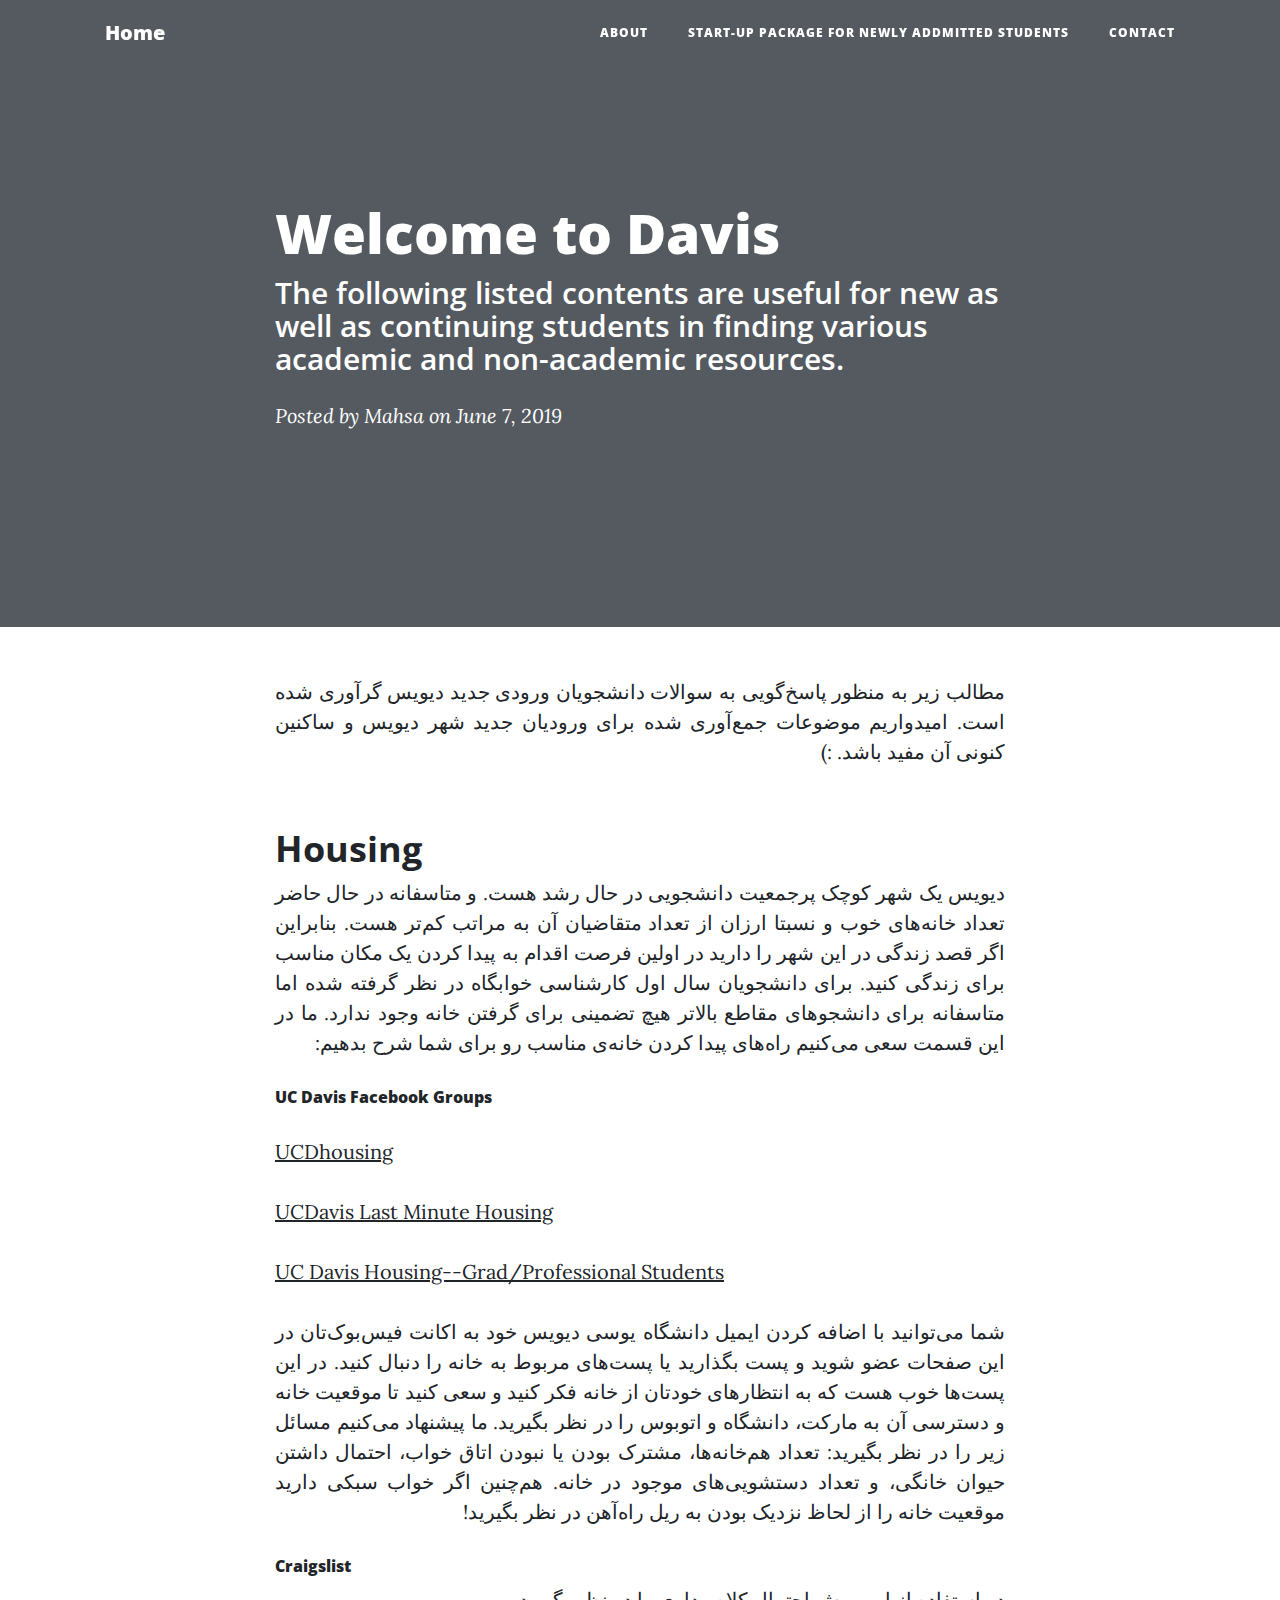
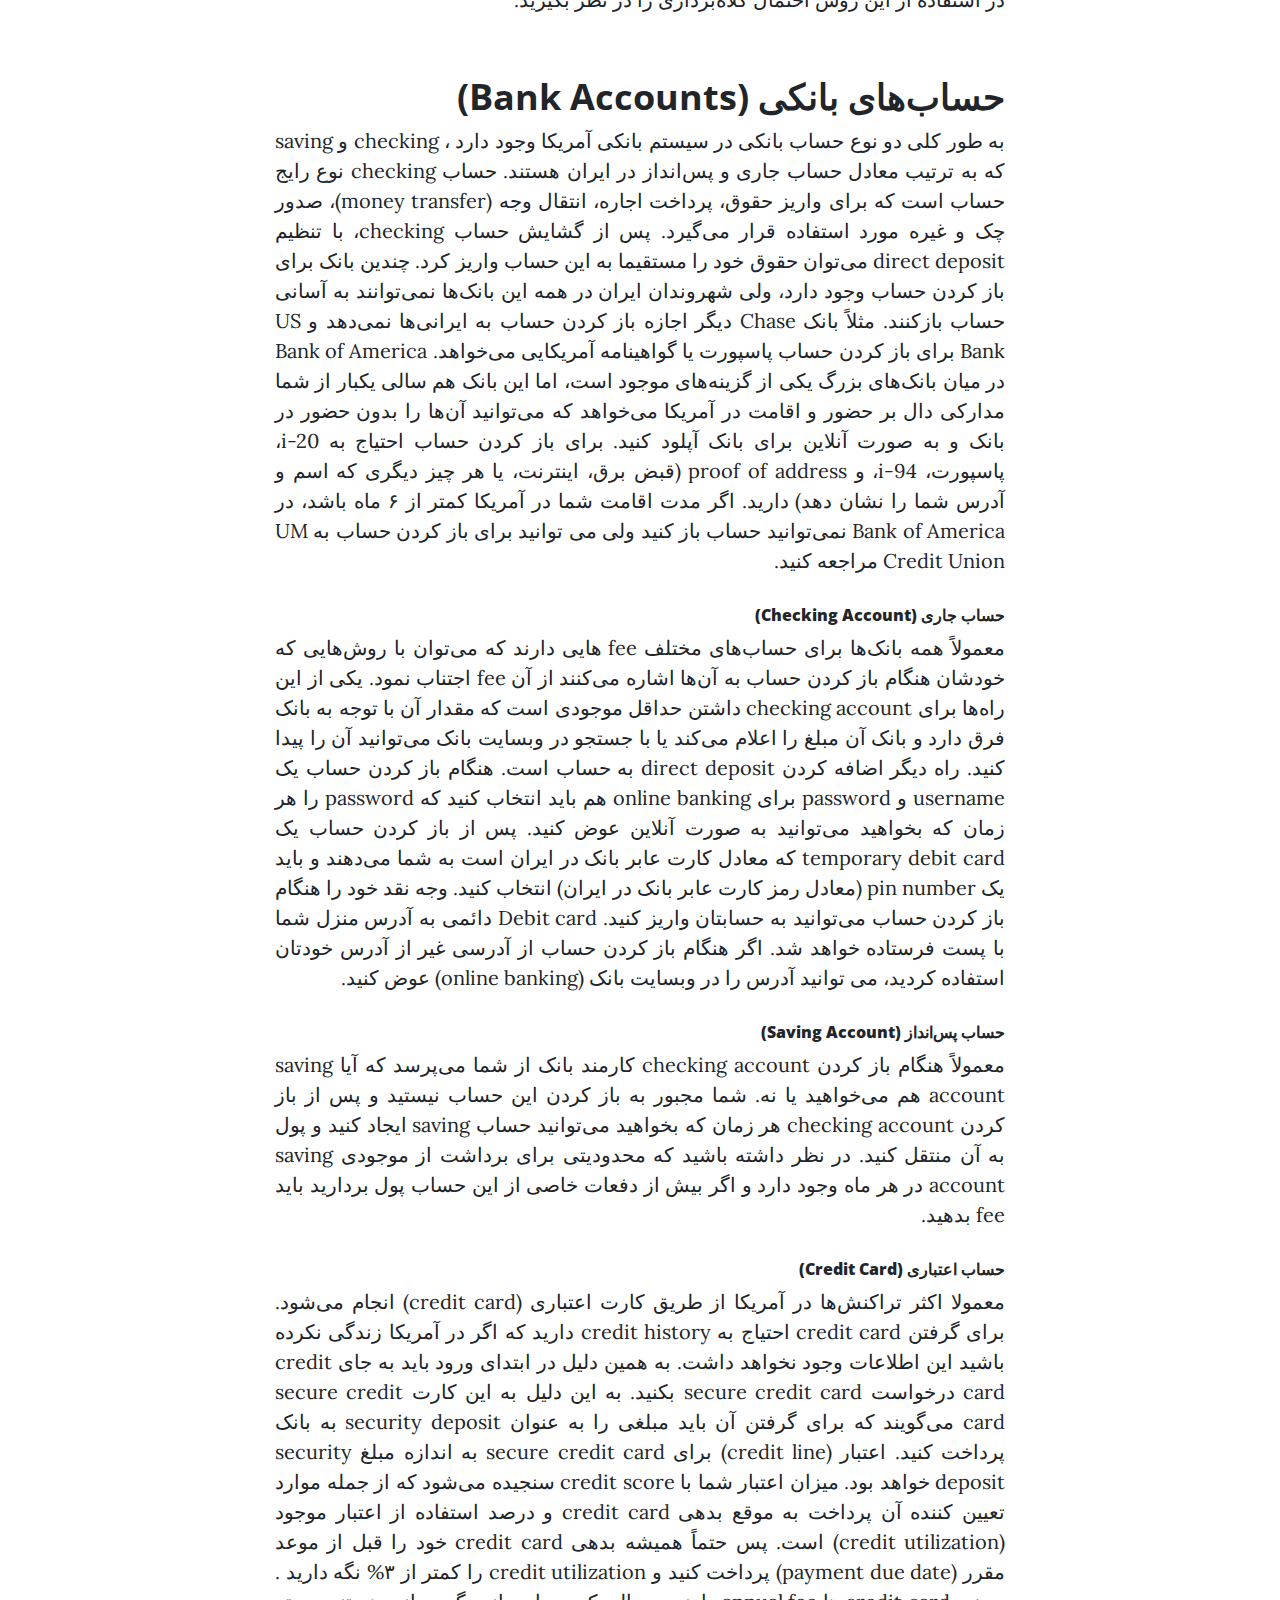
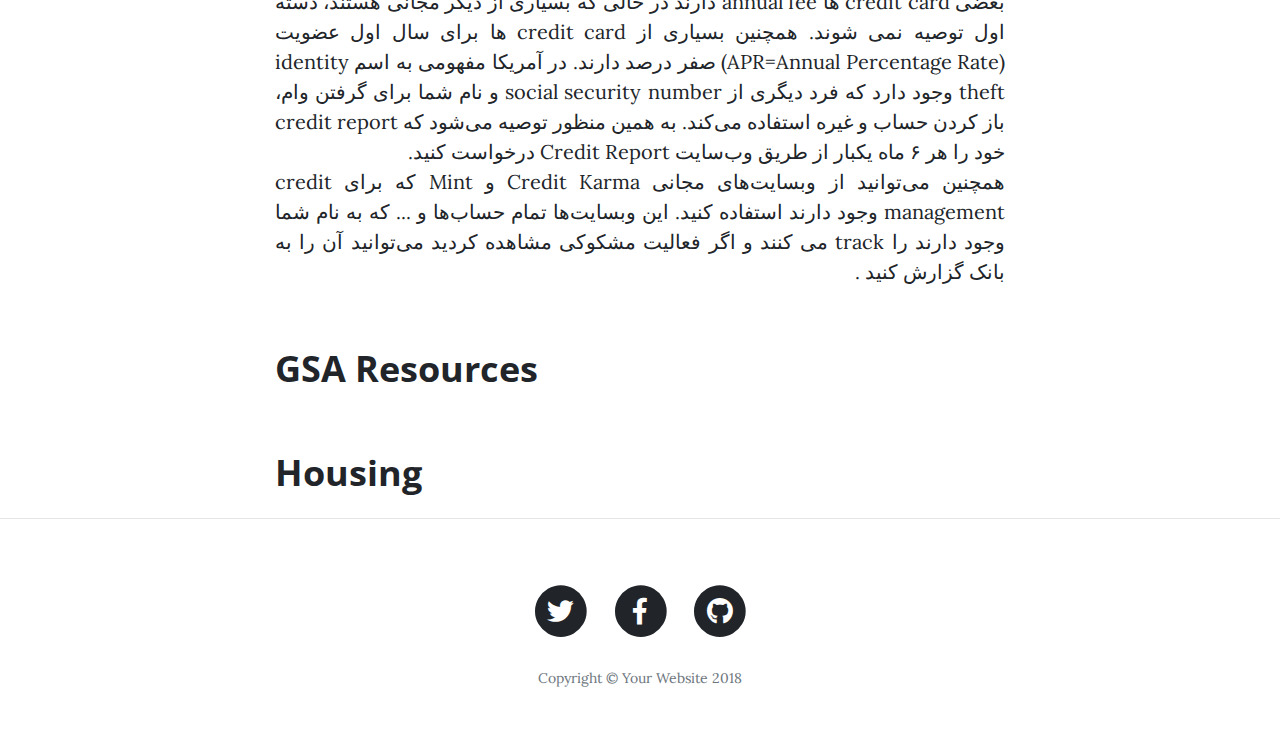
<file: post.html>
<!DOCTYPE html>
<html lang="fa">

  <head>

    <meta charset="utf-8">
    <meta name="viewport" content="width=device-width, initial-scale=1, shrink-to-fit=no">
    <meta name="description" content="">
    <meta name="author" content="">

    <title>Start-up Package</title>

    <!-- Bootstrap core CSS -->
    <link href="vendor/bootstrap/css/bootstrap.min.css" rel="stylesheet">

    <!-- Custom fonts for this template -->
    <link href="vendor/fontawesome-free/css/all.min.css" rel="stylesheet" type="text/css">
    <link href='https://fonts.googleapis.com/css?family=Lora:400,700,400italic,700italic' rel='stylesheet' type='text/css'>
    <link href='https://fonts.googleapis.com/css?family=Open+Sans:300italic,400italic,600italic,700italic,800italic,400,300,600,700,800' rel='stylesheet' type='text/css'>

    <!-- Custom styles for this template -->
    <link href="css/clean-blog.min.css" rel="stylesheet">

  </head>

  <body>

    <!-- Navigation -->
    <nav class="navbar navbar-expand-lg navbar-light fixed-top" id="mainNav">
      <div class="container">
        <a class="navbar-brand" href="index.html">Home</a>
        <button class="navbar-toggler navbar-toggler-right" type="button" data-toggle="collapse" data-target="#navbarResponsive" aria-controls="navbarResponsive" aria-expanded="false" aria-label="Toggle navigation">
          Menu
          <i class="fas fa-bars"></i>
        </button>
        <div class="collapse navbar-collapse" id="navbarResponsive">
          <ul class="navbar-nav ml-auto">
            <li class="nav-item">
              <a class="nav-link" href="about.html">About</a>
            </li>
            <li class="nav-item">
              <a class="nav-link" href="post-startup.html">Start-up Package for Newly Addmitted Students</a>
            </li>
            <li class="nav-item">
              <a class="nav-link" href="contact.html">Contact</a>
            </li>
          </ul>
        </div>
      </div>
    </nav>

    <!-- Page Header -->
    <header class="masthead" style="background-image: url('https://cityofdavis.org/Home/ShowPublishedImage/1584/635690190686130000');
                                    background-size: cover;">
      <div class="overlay"></div>
      <div class="container">
        <div class="row">
          <div class="col-lg-8 col-md-10 mx-auto">
            <div class="post-heading">
              <h1>Welcome to Davis</h1>
              <h2 class="subheading">The following listed contents are useful 
                for new as well as continuing students in finding various academic and non-academic resources.</h2>
              <span class="meta">Posted by
                <a href="#">Mahsa</a>
                on June 7, 2019</span>
            </div>
          </div>
        </div>
      </div>
    </header>

    <!-- Post Content -->
    <article>
      <div class="container">
        <div class="row">
          <div class="col-lg-8 col-md-10 mx-auto" align="justify">
            <div dir="rtl">
             مطالب زیر به منظور پاسخ‌گویی به سوالات دانشجویان ورودی جدید دیویس گرآوری شده است.
              امیدواریم موضوعات جمع‌آوری شده برای ورودیان جدید شهر دیویس و ساکنین کنونی آن مفید باشد. :)
            </div>

            <h2 class="section-heading">Housing</h2>

            <div dir="rtl">
            دیویس یک شهر کوچک پرجمعیت دانشجویی در حال رشد هست. و متاسفانه در حال حاضر تعداد خانه‌های خوب و نسبتا ارزان از تعداد متقاضیان آن به مراتب کم‌تر
              هست. بنابراین اگر قصد زندگی در این شهر را دارید در اولین فرصت اقدام به پیدا کردن یک مکان مناسب برای زندگی کنید.
              برای دانشجویان سال اول کارشناسی خوابگاه در نظر گرفته شده اما متاسفانه برای دانشجو‌های مقاطع بالاتر هیچ تضمینی برای گرفتن خانه وجود ندارد.
              ما در این قسمت سعی می‌کنیم راه‌های پیدا کردن خانه‌ی مناسب رو برای شما شرح بدهیم:
            </div>
            
            <br />
            <h6>UC Davis Facebook Groups</h6>
            <p>
              <a href="https://www.facebook.com/groups/UCDhousing/">UCDhousing</a>
            </p>
            
            <p>
            <a href="https://www.facebook.com/groups/766082423502142/">UCDavis Last Minute Housing</a>
            </p>
            
            <p>
            <a href="https://www.facebook.com/groups/286762898448011/">UC Davis Housing--Grad/Professional Students</a>
            </p>

            <div dir="rtl">
              شما می‌توانید با اضافه کردن ایمیل دانشگاه یوسی دیویس خود به اکانت فیس‌بوک‌تان در این صفحات عضو شوید و پست بگذارید یا پست‌های مربوط به 
            خانه را دنبال کنید. در این پست‌ها خوب هست که به انتظارهای خودتان از خانه فکر کنید و سعی کنید تا موقعیت خانه و دسترسی آن به مارکت، دانشگاه و اتوبوس را در نظر 
            بگیرید.
            ما پیشنهاد می‌کنیم مسائل زیر را در نظر بگیرید:
            تعداد هم‌خانه‌ها، مشترک بودن یا نبودن اتاق خواب، احتمال داشتن حیوان خانگی،
            و تعداد دستشویی‌های موجود در خانه. هم‌چنین اگر خواب سبکی دارید موقعیت خانه را از لحاظ نزدیک بودن به ریل راه‌آهن در نظر بگیرید!
            </div>
            
            <br />
            <h6> <a href="https://sacramento.craigslist.org/search/apa?query=Davis
              &sort=pricedsc&search_distance=4&postal=95616&availabilityMode=0&sale_date=all+dates">
              Craigslist</a></h6>            
            <div dir="rtl">            
            در استفاده از این روش احتمال کلاه‌برداری را در نظر بگیرید.
            </div>
<!-- 
            <blockquote class="blockquote">The dreams of yesterday are the hopes of today and the reality of tomorrow. Science has not yet mastered prophecy. We predict too much for the next year and yet far too little for the next ten.</blockquote>

            <p>Spaceflights cannot be stopped. This is not the work of any one man or even a group of men. It is a historical process which mankind is carrying out in accordance with the natural laws of human development.</p>

            <h2 class="section-heading">Transportation</h2>

            <p>?</p>

            <a href="#">
              <img class="img-fluid" src="img/post-sample-image.jpg" alt="">
            </a>
            <span class="caption text-muted">To go places and do things that have never been done before – that’s what living is all about.</span>

            <p>?</p>

            <p>?</p>

            <p>Placeholder text by
              <a href="http://spaceipsum.com/">Space Ipsum</a>. Photographs by
              <a href="https://www.flickr.com/photos/nasacommons/">NASA on The Commons</a>.</p>
             -->
            
            <div dir="auto">            
              <h2 class="section-heading">
              حساب‌های بانکی (Bank Accounts)
              </h2>
به طور کلی دو نوع حساب بانکی در سیستم بانکی آمریکا وجود دارد  ، 
              checking 
              و 
              saving 
              که به ترتیب معادل حساب جاری و پس‌انداز در ایران هستند.
              حساب checking نوع رایج حساب است که برای واریز حقوق، پرداخت اجاره،
              انتقال وجه (money transfer)، صدور چک و غیره مورد استفاده قرار می‌گیرد.
              پس از گشایش حساب checking، با تنظیم direct deposit می‌توان حقوق خود را مستقیما به این حساب واریز کرد.
              چندین بانک برای باز کردن حساب وجود دارد،
              ولی شهروندان ایران در همه این بانک‌ها نمی‌توانند به آسانی حساب باز‌کنند.
              مثلاً بانک Chase دیگر اجازه باز کردن حساب به ایرانی‌ها نمی‌دهد و US Bank 
              برای باز کردن حساب پاسپورت یا گواهینامه آمریکایی می‌خواهد. Bank of America در میان بانک‌های بزرگ یکی از گزینه‌های موجود است،
              اما این بانک هم سالی یکبار از شما مدارکی دال بر حضور و اقامت در آمریکا می‌خواهد
              که می‌توانید آن‌ها را بدون حضور در بانک و به صورت آنلاین برای بانک آپلود کنید.
              برای باز کردن حساب احتیاج به i-20، پاسپورت، i-94، و proof of address (قبض برق، اینترنت، یا هر چیز دیگری که اسم و آدرس شما را نشان دهد) دارید.
              اگر مدت اقامت شما در آمریکا کمتر از ۶ ماه باشد، در Bank of America نمی‌توانید حساب باز کنید ولی‌ می توانید
              برای باز کردن حساب به UM Credit Union مراجعه کنید.
            </div>
            <br />
            <div dir="auto">      
              
              <h6> حساب جاری (Checking Account)</h6>
معمولاً همه بانک‌ها برای حساب‌های مختلف fee هایی‌ دارند که می‌توان با روش‌هایی که خودشان هنگام باز کردن حساب به آن‌‌ها اشاره می‌کنند
              از آن‌ fee اجتناب نمود.
              یکی‌ از این راه‌ها برای checking account داشتن حداقل موجودی است که مقدار آن‌ با توجه به بانک فرق دارد و بانک آن‌ مبلغ را اعلام می‌کند
              یا با جستجو در وبسایت بانک می‌توانید آن‌ را پیدا کنید. راه دیگر اضافه کردن direct deposit به حساب است.
هنگام باز کردن حساب یک username و password برای online banking هم باید انتخاب کنید که password را هر زمان که بخواهید می‌توانید به صورت آنلاین عوض کنید.
              پس از باز کردن حساب یک temporary debit card که معادل کارت عابر بانک در ایران است به شما می‌دهند و باید یک pin number (معادل رمز کارت عابر بانک در ایران) انتخاب کنید.
              وجه نقد خود را هنگام باز کردن حساب می‌توانید به حسابتان واریز کنید. Debit card دائمی به آدرس منزل شما با پست فرستاده خواهد شد.
              اگر هنگام باز کردن حساب از آدرسی‌‌ غیر از آدرس خودتان استفاده کردید، می توانید آدرس را در وبسایت بانک (online banking) عوض کنید.
                </div>
            
            <br />
              <div dir="auto">
                
              <h6>حساب پس‌انداز (Saving Account)</h6>
معمولاً هنگام باز کردن checking account کارمند بانک از شما می‌پرسد
              که آیا saving account هم می‌خواهید یا نه.
              شما مجبور به باز کردن این حساب نیستید و پس از باز کردن checking account هر زمان که بخواهید می‌توانید
              حساب saving ایجاد کنید و پول به آن‌ منتقل کنید.
              در نظر داشته باشید که محدودیتی برای برداشت از موجودی saving account در هر ماه وجود دارد
              و اگر بیش از دفعات خاصی‌ از این حساب پول بردارید باید fee بدهید.
                </div>
            
            <br />
              <div dir="auto">
                
                <h6>حساب اعتباری (Credit Card)</h6>
معمولا اکثر تراکنش‌ها در آمریکا از طریق کارت اعتباری (credit card) انجام می‌‌شود.
              برای گرفتن credit card احتیاج به credit history دارید که اگر در آمریکا زندگی‌ نکرده باشید این اطلاعات وجود نخواهد داشت.
              به همین دلیل در ابتدای ورود باید به جای credit card درخواست secure credit card بکنید.
              به این دلیل به این کارت secure credit card می‌گویند که برای گرفتن آن‌ باید مبلغی را به عنوان security deposit به بانک پرداخت کنید.
              اعتبار (credit line) برای secure credit card به اندازه مبلغ security deposit خواهد بود.
              میزان اعتبار شما با credit score سنجیده می‌شود که از جمله موارد تعیین کننده آن‌ پرداخت به موقع بدهی credit card و درصد استفاده از اعتبار موجود (credit utilization) است.
              پس حتماً همیشه بدهی credit card  خود را قبل از موعد مقرر (payment due date) پرداخت کنید و credit utilization را کمتر از ۳% نگه دارید
              .
بعضی‌ credit card ها annual fee دارند در حالی‌ که بسیاری از دیگر مجانی‌ هستند، دسته اول توصیه نمی شوند.
              همچنین بسیاری از credit card ها برای سال اول عضویت (APR=Annual Percentage Rate) 
              صفر درصد دارند.
در آمریکا مفهومی‌ به اسم identity theft وجود دارد که فرد دیگری از social security number و نام شما برای گرفتن وام، باز کردن حساب و غیره استفاده می‌کند.
              به همین منظور توصیه می‌شود که credit report خود را هر ۶ ماه یکبار
                از طریق وب‌سایت <a href="https://www.annualcreditreport.com/index.action">Credit Report</a>   درخواست کنید.

                </div>
              <div dir="auto">
              
 همچنین می‌‌توانید از وبسایت‌های مجانی‌ 
                              
            <a href="https://www.creditkarma.com/auth/logon/">Credit Karma</a>
              و 
            <a href="https://credit.mint.com/">Mint</a>

                که برای credit management وجود دارند استفاده کنید.
              این وبسایت‌ها تمام حساب‌ها و ... که به نام شما وجود دارند را track می کنند و اگر فعالیت مشکوکی مشاهده کردید می‌‌توانید آن‌ را به بانک گزارش کنید
              .
  
            </div>      
            
            
            <h2 class="section-heading">GSA Resources</h2>
            
            <h2 class="section-heading">Housing</h2>

          </div>
        </div>
      </div>
    </article>

    <hr>

    <!-- Footer -->
    <footer>
      <div class="container">
        <div class="row">
          <div class="col-lg-8 col-md-10 mx-auto">
            <ul class="list-inline text-center">
              <li class="list-inline-item">
                <a href="#">
                  <span class="fa-stack fa-lg">
                    <i class="fas fa-circle fa-stack-2x"></i>
                    <i class="fab fa-twitter fa-stack-1x fa-inverse"></i>
                  </span>
                </a>
              </li>
              <li class="list-inline-item">
                <a href="#">
                  <span class="fa-stack fa-lg">
                    <i class="fas fa-circle fa-stack-2x"></i>
                    <i class="fab fa-facebook-f fa-stack-1x fa-inverse"></i>
                  </span>
                </a>
              </li>
              <li class="list-inline-item">
                <a href="#">
                  <span class="fa-stack fa-lg">
                    <i class="fas fa-circle fa-stack-2x"></i>
                    <i class="fab fa-github fa-stack-1x fa-inverse"></i>
                  </span>
                </a>
              </li>
            </ul>
            <p class="copyright text-muted">Copyright &copy; Your Website 2018</p>
          </div>
        </div>
      </div>
    </footer>

    <!-- Bootstrap core JavaScript -->
    <script src="vendor/jquery/jquery.min.js"></script>
    <script src="vendor/bootstrap/js/bootstrap.bundle.min.js"></script>

    <!-- Custom scripts for this template -->
    <script src="js/clean-blog.min.js"></script>

  </body>

</html>
</file>
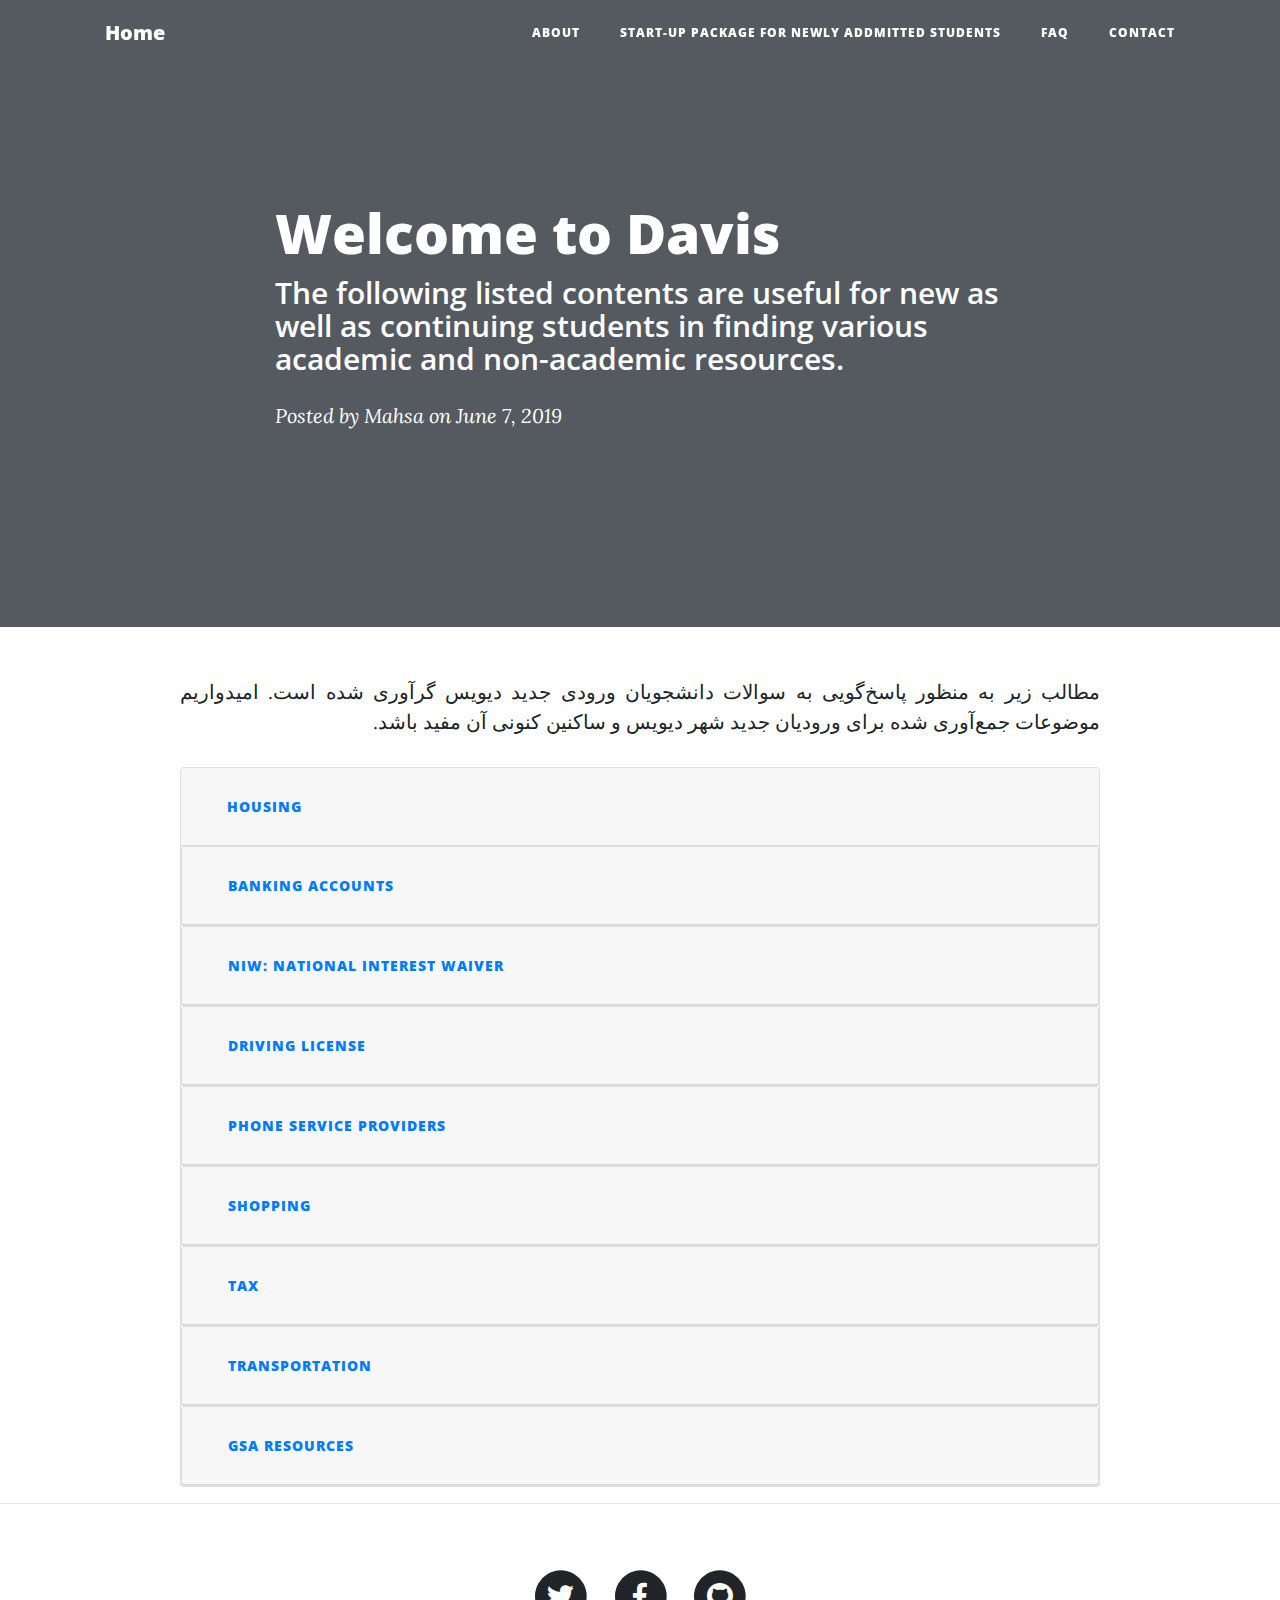
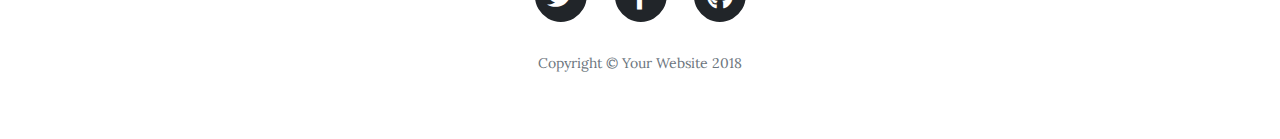
<file: startup.html>
<!DOCTYPE html>
<html lang="fa">

<head>

  <meta charset="utf-8">
  <meta name="viewport" content="width=device-width, initial-scale=1, shrink-to-fit=no">
  <meta name="description" content="">
  <meta name="author" content="">

  <title>Start-up Package</title>

  <!-- Bootstrap core CSS -->
  <link href="vendor/bootstrap/css/bootstrap.min.css" rel="stylesheet">

  <!-- Custom fonts for this template -->
  <link href="vendor/fontawesome-free/css/all.min.css" rel="stylesheet" type="text/css">
  <link href='https://fonts.googleapis.com/css?family=Lora:400,700,400italic,700italic' rel='stylesheet'
    type='text/css'>
  <link
    href='https://fonts.googleapis.com/css?family=Open+Sans:300italic,400italic,600italic,700italic,800italic,400,300,600,700,800'
    rel='stylesheet' type='text/css'>

  <!-- Custom styles for this template -->
  <link href="css/clean-blog.min.css" rel="stylesheet">

</head>

<body>

  <!-- Navigation -->
  <nav class="navbar navbar-expand-lg navbar-light fixed-top" id="mainNav">
    <div class="container">
      <a class="navbar-brand" href="index.html">Home</a>
      <button class="navbar-toggler navbar-toggler-right" type="button" data-toggle="collapse"
        data-target="#navbarResponsive" aria-controls="navbarResponsive" aria-expanded="false"
        aria-label="Toggle navigation">
        Menu
        <i class="fas fa-bars"></i>
      </button>
      <div class="collapse navbar-collapse" id="navbarResponsive">
        <ul class="navbar-nav ml-auto">
          <li class="nav-item">
            <a class="nav-link" href="about.html">About</a>
          </li>
          <li class="nav-item">
            <a class="nav-link" href="startup.html">Start-up Package for Newly Addmitted Students</a>
          </li>
          <li class="nav-item">
            <a class="nav-link" href="faq.html">FAQ</a>
          </li>
          <li class="nav-item">
            <a class="nav-link" href="contact.html">Contact</a>
          </li>
        </ul>
      </div>
    </div>
  </nav>

  <!-- Page Header -->
  <!--     <header class="masthead" style="background-image: url('https://cityofdavis.org/Home/ShowPublishedImage/1584/635690190686130000');
                                    background-size: cover;"> -->

  <header class="masthead" style="background-image: url('https://images4.alphacoders.com/598/thumb-1920-598248.jpg');
                                    background-size: cover;">
    <div class="overlay"></div>
    <div class="container">
      <div class="row">
        <div class="col-lg-8 col-md-10 mx-auto">
          <div class="post-heading">
            <h1>Welcome to Davis</h1>
            <h2 class="subheading">The following listed contents are useful
              for new as well as continuing students in finding various academic and non-academic resources.</h2>
            <span class="meta">Posted by
              <a href="#">Mahsa</a>
              on June 7, 2019</span>
          </div>
        </div>
      </div>
    </div>
  </header>

  <!-- Post Content -->
  <article>
    <div class="container">
      <div class="row">
        <div class="col-lg-10 col-md-10 mx-auto" align="justify">
          <div dir="rtl">
            مطالب زیر به منظور پاسخ‌گویی به سوالات دانشجویان ورودی جدید دیویس گرآوری شده است.
            امیدواریم موضوعات جمع‌آوری شده برای ورودیان جدید شهر دیویس و ساکنین کنونی آن مفید باشد.

          </div>

          <div>
            <br />
          </div>


          <div id="accordion">
            <div class="card">
              <div class="card-header" id="headingOne">
                <h5 class="mb-0">
                  <button class="btn btn-link collapsed" data-toggle="collapse" data-target="#collapseOne"
                    aria-expanded="false" aria-controls="collapseOne">
                    Housing
                  </button>
                </h5>
              </div>

              <div id="collapseOne" class="collapse" aria-labelledby="headingOne" data-parent="#accordion">
                <div class="card-body">

                  <!--   Housing       -->
                  <div dir="rtl">
                    دیویس یک شهر کوچک پرجمعیت دانشجویی در حال رشد هست. و متاسفانه در حال حاضر تعداد خانه‌های خوب و نسبتا
                    ارزان از تعداد متقاضیان آن به مراتب کم‌تر
                    هست. بنابراین اگر قصد زندگی در این شهر را دارید در اولین فرصت اقدام به پیدا کردن یک مکان مناسب برای
                    زندگی کنید.
                    برای دانشجویان سال اول کارشناسی خوابگاه در نظر گرفته شده اما متاسفانه برای دانشجو‌های مقاطع بالاتر
                    هیچ تضمینی برای گرفتن خانه وجود ندارد.
                    ما در این قسمت سعی می‌کنیم راه‌های پیدا کردن خانه‌ی مناسب رو برای شما شرح بدهیم:
                  </div>

                  <br />
                  <h6>UC Davis Facebook Groups</h6>
                  <p>
                    <a href="https://www.facebook.com/groups/UCDhousing/">UCDhousing</a>
                  </p>

                  <p>
                    <a href="https://www.facebook.com/groups/766082423502142/">UCDavis Last Minute Housing</a>
                  </p>

                  <p>
                    <a href="https://www.facebook.com/groups/286762898448011/">UC Davis Housing--Grad/Professional
                      Students</a>
                  </p>

                  <p>
                    <a href="https://www.facebook.com/groups/763250590497811/">UC Davis Off-Campus Housing</a>
                  </p>

                  <p>
                    <a href="https://www.facebook.com/groups/335826596627749/">Apt/Rooms for Rent for our International
                      Davis Community</a>
                  </p>

                  <div dir="rtl">
                    شما می‌توانید با اضافه کردن ایمیل دانشگاه یوسی دیویس خود به اکانت فیس‌بوک‌تان در این صفحات عضو شوید
                    و پست بگذارید یا پست‌های مربوط به
                    خانه را دنبال کنید. در این پست‌ها خوب هست که به انتظارهای خودتان از خانه فکر کنید و سعی کنید تا
                    موقعیت خانه و دسترسی آن به مارکت، دانشگاه و اتوبوس را در نظر
                    بگیرید.
                    ما پیشنهاد می‌کنیم مسائل زیر را در نظر بگیرید:
                    تعداد هم‌خانه‌ها، مشترک بودن یا نبودن اتاق خواب، احتمال داشتن حیوان خانگی،
                    و تعداد دستشویی‌های موجود در خانه. هم‌چنین اگر خواب سبکی دارید موقعیت خانه را از لحاظ نزدیک بودن به
                    ریل راه‌آهن در نظر بگیرید!
                  </div>
                  <div dir="rtl">
                    هم‌چنین شما می‌توانید در ایمیل لیست گروه اینترنشنال دانشگاه عضو شوید و به صورت ماهیانه از خرید، فروش
                    و یا موارد اجاره خانه آگاهی پیدا کنید:
                    <p>
                      <a href="https://lists.ucdavis.edu/sympa/subscribe/sissbulletin">The SISS Housing Bulletin</a>
                    </p>

                    در ادامه لینک دو سایت دیگر مرتبط با پیدا کردن خانه قرار داده شده که شما می‌توانید از آن‌ها کمک
                    بگیرید:

                    <p>
                      <a href="https://chl.ucdavis.edu/">ASUCD Community Housing List</a>
                    </p>

                    <p>
                      <a href="https://sacramento.craigslist.org/search/apa?query=Davis
              &sort=pricedsc&search_distance=4&postal=95616&availabilityMode=0&sale_date=all+dates">
                        Craigslist</a>
                    </p>
                    <div dir="rtl">
                      توجه داشته باشید در استفاده از روش آخر احتمال کلاه‌برداری را در نظر بگیرید.
                    </div>


                  </div>
                </div>
              </div>
              <div class="card">
                <div class="card-header" id="headingThree">
                  <h5 class="mb-0">
                    <button class="btn btn-link collapsed" data-toggle="collapse" data-target="#collapseThree"
                      aria-expanded="false" aria-controls="collapseThree">
                      Banking Accounts
                    </button>
                  </h5>
                </div>
                <div id="collapseThree" class="collapse" aria-labelledby="headingThree" data-parent="#accordion">
                  <div class="card-body">
                    <!--       Banking         -->



                    <div dir="auto">
                      <h2 class="section-heading">
                        حساب‌های بانکی
                      </h2>
                      به طور کلی دو نوع حساب بانکی در سیستم بانکی آمریکا وجود دارد ،
                      checking
                      و
                      saving
                      که به ترتیب معادل حساب جاری و پس‌انداز در ایران هستند.
                      حساب checking نوع رایج حساب است که برای واریز حقوق، پرداخت اجاره،
                      انتقال وجه (money transfer)، صدور چک و غیره مورد استفاده قرار می‌گیرد.
                      پس از گشایش حساب checking، با تنظیم direct deposit می‌توان حقوق خود را مستقیما به این حساب واریز
                      کرد.
                      چندین بانک برای باز کردن حساب وجود دارد،
                      ولی شهروندان ایران در همه این بانک‌ها نمی‌توانند به آسانی حساب باز‌کنند.
                      مثلاً بانک Chase دیگر اجازه باز کردن حساب به ایرانی‌ها نمی‌دهد و US Bank
                      برای باز کردن حساب پاسپورت یا گواهینامه آمریکایی می‌خواهد. Bank of America در میان بانک‌های بزرگ
                      یکی از گزینه‌های موجود است،
                      اما این بانک هم سالی یکبار از شما مدارکی دال بر حضور و اقامت در آمریکا می‌خواهد
                      که می‌توانید آن‌ها را بدون حضور در بانک و به صورت آنلاین برای بانک آپلود کنید.
                      برای باز کردن حساب احتیاج به i-20، پاسپورت، i-94، و proof of address (قبض برق، اینترنت، یا هر چیز
                      دیگری که اسم و آدرس شما را نشان دهد) دارید.
                      اگر مدت اقامت شما در آمریکا کمتر از ۶ ماه باشد، در Bank of America نمی‌توانید حساب باز کنید ولی‌
                      می توانید
                      برای باز کردن حساب به UM Credit Union مراجعه کنید.
                    </div>
                    <br />
                    <div dir="auto">

                      <h6> حساب جاری (Checking Account)</h6>
                      معمولاً همه بانک‌ها برای حساب‌های مختلف fee هایی‌ دارند که می‌توان با روش‌هایی که خودشان هنگام باز
                      کردن حساب به آن‌‌ها اشاره می‌کنند
                      از آن‌ fee اجتناب نمود.
                      یکی‌ از این راه‌ها برای checking account داشتن حداقل موجودی است که مقدار آن‌ با توجه به بانک فرق
                      دارد و بانک آن‌ مبلغ را اعلام می‌کند
                      یا با جستجو در وبسایت بانک می‌توانید آن‌ را پیدا کنید. راه دیگر اضافه کردن direct deposit به حساب
                      است.
                      هنگام باز کردن حساب یک username و password برای online banking هم باید انتخاب کنید که password را
                      هر زمان که بخواهید می‌توانید به صورت آنلاین عوض کنید.
                      پس از باز کردن حساب یک temporary debit card که معادل کارت عابر بانک در ایران است به شما می‌دهند و
                      باید یک pin number (معادل رمز کارت عابر بانک در ایران) انتخاب کنید.
                      وجه نقد خود را هنگام باز کردن حساب می‌توانید به حسابتان واریز کنید. Debit card دائمی به آدرس منزل
                      شما با پست فرستاده خواهد شد.
                      اگر هنگام باز کردن حساب از آدرسی‌‌ غیر از آدرس خودتان استفاده کردید، می توانید آدرس را در وبسایت
                      بانک (online banking) عوض کنید.
                    </div>

                    <br />
                    <div dir="auto">

                      <h6>حساب پس‌انداز (Saving Account)</h6>
                      معمولاً هنگام باز کردن checking account کارمند بانک از شما می‌پرسد
                      که آیا saving account هم می‌خواهید یا نه.
                      شما مجبور به باز کردن این حساب نیستید و پس از باز کردن checking account هر زمان که بخواهید
                      می‌توانید
                      حساب saving ایجاد کنید و پول به آن‌ منتقل کنید.
                      در نظر داشته باشید که محدودیتی برای برداشت از موجودی saving account در هر ماه وجود دارد
                      و اگر بیش از دفعات خاصی‌ از این حساب پول بردارید باید fee بدهید.
                    </div>

                    <br />
                    <div dir="auto">

                      <h6>حساب اعتباری (Credit Card)</h6>
                      معمولا اکثر تراکنش‌ها در آمریکا از طریق کارت اعتباری (credit card) انجام می‌‌شود.
                      برای گرفتن credit card احتیاج به credit history دارید که اگر در آمریکا زندگی‌ نکرده باشید این
                      اطلاعات وجود نخواهد داشت.
                      به همین دلیل در ابتدای ورود باید به جای credit card درخواست secure credit card بکنید.
                      به این دلیل به این کارت secure credit card می‌گویند که برای گرفتن آن‌ باید مبلغی را به عنوان
                      security deposit به بانک پرداخت کنید.
                      اعتبار (credit line) برای secure credit card به اندازه مبلغ security deposit خواهد بود.
                      میزان اعتبار شما با credit score سنجیده می‌شود که از جمله موارد تعیین کننده آن‌ پرداخت به موقع
                      بدهی credit card و درصد استفاده از اعتبار موجود (credit utilization) است.
                      پس حتماً همیشه بدهی credit card خود را قبل از موعد مقرر (payment due date) پرداخت کنید و credit
                      utilization را کمتر از ۳% نگه دارید
                      .
                      بعضی‌ credit card ها annual fee دارند در حالی‌ که بسیاری از دیگر مجانی‌ هستند، دسته اول توصیه نمی
                      شوند.
                      همچنین بسیاری از credit card ها برای سال اول عضویت (APR=Annual Percentage Rate)
                      صفر درصد دارند.
                      در آمریکا مفهومی‌ به اسم identity theft وجود دارد که فرد دیگری از social security number و نام شما
                      برای گرفتن وام، باز کردن حساب و غیره استفاده می‌کند.
                      به همین منظور توصیه می‌شود که credit report خود را هر ۶ ماه یکبار
                      از طریق وب‌سایت <a href="https://www.annualcreditreport.com/index.action">Credit Report</a>
                      درخواست کنید.

                    </div>
                    <div dir="auto">

                      همچنین می‌‌توانید از وبسایت‌های مجانی‌

                      <a href="https://www.creditkarma.com/auth/logon/">Credit Karma</a>
                      و
                      <a href="https://credit.mint.com/">Mint</a>

                      که برای credit management وجود دارند استفاده کنید.
                      این وبسایت‌ها تمام حساب‌ها و ... که به نام شما وجود دارند را track می کنند و اگر فعالیت مشکوکی
                      مشاهده کردید می‌‌توانید آن‌ را به بانک گزارش کنید
                      .

                    </div>


                  </div>
                </div>
              </div>
              <div class="card">
                <div class="card-header" id="headingTwo">
                  <h5 class="mb-0">
                    <button class="btn btn-link collapsed" data-toggle="collapse" data-target="#collapseTwo"
                      aria-expanded="false" aria-controls="collapseTwo">
                      NIW: National Interest Waiver
                    </button>
                  </h5>
                </div>
                <div id="collapseTwo" class="collapse" aria-labelledby="headingTwo" data-parent="#accordion">
                  <div class="card-body">

                    <!--         NIW -->
                    <div dir="auto">
                      این روش سرراست‌ترین روش برای دریافت اقامت دائم است.
                      به صورت کلی دو نوع گرین کارت از این طریق ممکن هست: EB1 and EB2 که EB1 ویژه افراد خاص در زمینه علمی
                      است
                      و روش مرسوم‌تر EB2 هست.
                      اختلاف بین این دو روش تعداد ارجاع‌ها (citation) هست که سبب قرار گرفتن شما در یکی از این دو گروه
                      می‌شود.
                      برای اقدام از طریق EB1 به حداقل ۲۰۰ ارجاع نیازمندید در حالی که برای اقدام از طریق EB2 حدود ۴۰
                      ارجاع کافی است.


                      <br />
                    </div>
                    <div dir="auto">

                      ارجاع مقاله یا کار علمی (گزارش، اختراع، ...) توسط منابع دیگر را citation می‌گویند. ارجاع‌ها خود به
                      دو دسته‌‌ی independent and dependent دسته بندی می‌شوند.
                      اگر مقاله‌ی شما توسط یک مقاله دیگر که اسم نویسنده ای مشترک دارد ارجاع داده شود، به آن dependent
                      citationمی‌گویند. در غیر این صورت سایتیشن independent هست. شایان ذکر است که ارجاعات independent
                      دارای اعتبار و اهمیت بیش‌تری هستند.
                      حائز شرایط بودن برای EB1 and EB2 به صورت عمده به تعداد independent citation بستگی دارد.
                      البته رشته و کشور تبعیت متقاضی نیز از موارد دیگر هست. برای مثال در رشته مهندسی عمران، برای یک
                      ایرانی حدود 30 independent citation نیاز است که حائز شرایط بشود. این مورد را می‌توانید مستقیما از
                      وکیل wegreened بپرسید تا از شرایط خودتان مطلع باشید. در سوال پرسیدن از وکیل حتما توصیه می‌کنیم
                      تمام سوالات خود را بدون ملاحظه بپرسید و خجالت نکشید!
                      علاوه بر تعداد ارجاعات که توضیح دادیم، داشتن اختراع، داوری کردن لااقل ۱۰ مقاله، پوشش علم شما توسط
                      رسانه ها، حضور در کنفرانس های خاص از دیگر مواردی هستن که به کیس شما می‌تواند کمک کند.
                      برای اپلای توصیه می‌کنیم که با همراهی یک وکیل جلو برید.
                      وکیل‌ها خصوصا شرکت wegreened تجربه‌ی بسیار بالایی دارند که خیال شما را برای موفقیت راحت می‌کنند.
                      به طور خلاصه، پروسه‌ی اپلای دو مرحله‌ دارد:

                      <br />
                    </div>
                    <div dir="auto">

                      در مرحله اول فرم I140 به اداره مهاجرت امریکا فرستاده می‌شود.
                      این فرم (به همراه نامه ۵۰ صفحه‌ای که وکیل می‌نویسد) بیان‌گر مفید بودن متقاضی از لحاظ علمی برای ملت
                      آمریکا است. فرم دیگری که شما ارسال می‌کنید
                      I485 هست که هدف آن بررسی بک‌گراند شماست.
                      آیا متقاضی شهروند خوبی برای آمریکا هست؟
                      در واقع سابقه بیماری و خلاف‌هایی که توسط پلیس ثبت شده بررسی می‌شوند تا درخواست شما تایید شود.
                      شما به توصیه وکیل می‌توانید ابتدا فرم 140 را ارسال کنید و پس از تایید آن برای فرم 485 اپلای کنید.
                      چرا که اگر فرم 140 شما تایید نشود، به صورت خودکار 485 شما رد خواهد شد.
                      البته کسانی که فرصت کمی برای دریافت گرین‌کارت دارند می‌توانند این دو فرم را با هم اپلای کنند.

                      <br />
                    </div>
                    <div dir="auto">

                      هزینه‌ی اپلای برای فرم 140 حدود ۶۰۰ دلار و برای فرم 480 حدود ۱۰۰۰ دلار است.
                      البته هزینه‌های گفته شده مستقل از دست‌مزدی است که به وکیل داده می‌شود.
                      هزینه‌ی وکیل برای ارسال فرم‌ها در هر مرحله حدود ۲۵۰۰ دلار است.
                      شما می‌توانید فرم 485 را خودتان اپلای کنید.
                      برای فرم 140 توصیه‌ی ما این است که حتما از یک وکیل کمک بگیرید چرا که در حدود ۱۰ فرم مختلف را باید
                      پر کنید و احتمال خطا زیاد است.

                      <br />
                    </div>
                    <div dir="auto">

                      به صورت کلی از لحظه‌ای که 485 توسط اداره مهاجرت امریکا دریافت می‌شود، ۳ ماه بعد EAD کارت برای شما
                      ارسال می‌شود.
                      این کارت اجازه کار و سفر (موقت) شما (یک ساله) خواهد بود.
                      در صورت عدم دریافت گرین کارت تا یک سال، شما اجازه‌ی تمدید این کارت را دارید.

                    </div>
                    <div dir="auto">
                      برای اطلاعات بیشتر درباره پروسه‌ی حقوقی اخذ
                      NIW
                      <a href="assets/NIW.zip">این اسناد</a>
                      را مطالعه کنید.
                    </div>
                  </div>
                </div>
              </div>
              <div class="card">
                <div class="card-header" id="headingFour">
                  <h5 class="mb-0">
                    <button class="btn btn-link collapsed" data-toggle="collapse" data-target="#collapseFour"
                      aria-expanded="false" aria-controls="collapseFour">
                      Driving License
                    </button>
                  </h5>
                </div>
                <div id="collapseFour" class="collapse" aria-labelledby="headingFour" data-parent="#accordion">
                  <div class="card-body">
                    <!--         driving license -->
                    <div dir="auto">

                      گرفتن گواهی‌نامه یکی از مهم‌ترین اقداماتی هست که احتمالا می‌خواهید در بدو ورودتون انجام بدید.
                      در درجه اول گواهینامه از این جهت مهمه که یک ID معتبر محسوب میشه که به واسطه اون هویت و سن شما
                      احراز میشه و هر جا بخوان از هر کدوم از این موارد مطمئن شن مثل سکیوریتی فرودگاه و یا ورود به یک بار
                      شما به ID احتیاج خواهید داشت.
                      جایگزین شما برای گواهی‌نامه چیزی هست به نام California ID که توسط همون سازمان صادرکننده گواهی نامه
                      (DMV) صادر میشه منتها صادر شدنش بیشتر طول می‌کشه و از طرفی داشتنش فقط حکم ID رو داره و نمیشه به
                      پشتوانه‌ش رانندگی کرد و لذا گرفتن گواهی نامه حکم یک تیر و دو نشون رو داره.
                      بابت رانندگی هم میشه خاطر نشان کرد که کالیفرنیا ایالت پهن و وسیعی هست که بُعد فاصله درش خیلی جدیه
                      و شما اکثرا با ماشین بین مقصدهای مختلف رفت و آمد خواهید کرد و اگه اتوموبیل شخصی خودتون هم نباشه
                      احتمال اینکه بخواید ماشین رنت کنید و یا اتوموبیل کس دیگری رو برونید زیاده و لذا گرفتن گواهی نامه
                      حایز اهمیته.
                      مراحل گرفتن گواهی نامه به شرح زیر است:
                      ابتدا وارد وب‌سایت
                      <a href="https://www.dmv.ca.gov/wasapp/foa/officeVisit.do">DMV</a>
                      می‌شوید و برای امتحان آیین‌نامه وقت می‌گیرید.

                      <br />
                    </div>
                    <div dir="auto">
                      این مرحله رو میتونید بدون رزرو نوبت هم انجام بدید
                      منتها اگه نوبت نداشته باشید وقتی به DMV مراجعه میکنید باید وارد صف بدون نوبت‌ها بشید که خیلی کندتر
                      از صف نوبت‌دارها حرکت میکنه و ممکنه یک روز کامل‌تون صرف دادن امتحان آیین‌نامه بشه.
                      وقتی که وقتتون رو رزرو کردید اون روز با مدارک پاسپورت، I20، و فرم I94تون به DMV ای که درش وقت
                      گرفتید
                      مراجعه میکنید. در فرمی که اونجا پر خواهید کرد
                      از شما شماره‌ی social security هم میخوان که به احتمال زیاد اونموقع هنوز نگرفتید
                      و میتونید ذکر کنید که هنوز ندارید و DMV صرفا از شما میخواد که وقتی اون شماره
                      رو گرفتید مجددا مراجعه کنید و به اطلاعشون برسونید شماره social security تون رو و نداشتنش در این
                      لحظه موجب نگرانی نیست.
                      ضمنا وقتتون میتونه لزوما توی خود DMV دیویس هم نباشه و هرکدوم که رفت و آمد و وقتش براتون راحت‌تر
                      بود رو انتخاب میتونید بکنید.


                      <br />
                    </div>
                    <div dir="auto">
                      وقتی مدارکتون رو تحویل دادید و گفتید که برای گواهی نامه و یا ID میخواید اقدام کنید
                      باید در قدم اول امتحان آیین نامه بدید که روی کامپیوتر همونجا ازتون میگیرن. ۳۶ تا سوال داره
                      که مجازید حداکثر ۶ تا غلط داشته باشید. امتحان نسبتا آسونه و از قوانین DMV کالیفرنیاست
                      که هم توی سایت خودش نمونه سوال و خود دفترچه رو گذاشته و هم در یوتوب منبع جامع و
                      مانعی براش وجود داره و با یکی دو نوبت خوندن یاد میگیرید.

                      اگه نوبت اول امتحان رو قبول نشید به طرز جالبی میتونید همون روز 2 بار دیگه (همون لحظه حتی) امتحان
                      بدید!
                      وقتی که قبول شدید به شما یک Driving Permit میدن که یک برگ کاغذ با اعتبار زمانی محدوده
                      که به واسطه‌ش میتونید در حضور یک فرد بالای 18 سال که ماشینش رو در اختیار شما قرار داده
                      با همون ماشین رانندگی کنید به منزله تمرین. روی این کاغذ یک شماره ثبت شده که در نهایت میشه
                      همون شماره گواهی نامه شما. از یکی دو روز بعد از قبول شدنتون در امتحان آیین‌نامه، اسم شما در
                      دیتابیس DMV ثبت میشه و میتونید حالا برای امتحان اصلی (شهری!) که اسمش Behind The Wheel Test هست وقت
                      بگیرید.
                      برای گرفتن وقت هم مجددا به همون لینک مراجعه میکنید منتها این بار برای Behind the Wheel Test وقت
                      میگیرید.


                      <br />
                    </div>
                    <div dir="auto">
                      قبل از اینکه برید سر امتحان اصلی رانندگی قوانین آمریکا و کالیفرنیا رو نه تنها مطالعه، که تمرین
                      کنید.
                      حتی اگه سالیان زیادی در ایران رانندگی می‌کردید. قوانین رانندگی کالیفرنیا اگرچه تفاوت چندانی ندارن
                      ولی یک نکات ریز بخصوصی رو شامل میشن که توی امتحانتون به همون نکات توجه خواهد شد
                      و عدم آگاهی و تسلط بهشون ممکنه باعث قبول نشدنتون در امتحان بشه. نکاتی مثل نگاه کردن ا
                      ز پشت شانه هنگام عوض کردن lane بالاخص در یک شهر دوچرخه-محور مثل دیویس و
                      یا کانسپتی به نام Stop Sign که همون تابلوهای هشت‌ضلعی قرمزی هست که هرگز در ایران بهشون
                      توجه نمیشد (در حدی که خیلی‌ها فکر میکنن وجود نداشته حتی در ایران!) ولی اینجا جدی گرفته میشه.


                      برای دادن امتحان رانندگی شما بایستی خودتون اتوموبیلی که میخواید باهاش امتحان بدید رو فراهم کنید!
                      به این معنی که یکی از دوستانتون بایستی با شما (به انضمام ماشینش!) بیاد که با اون اتوموبیل امتحان
                      بدید.
                      اون ماشین بایستی یک registration معتبر از DMV کالیفرنیا داشته باشه و شما هم باید اون permitای که
                      از امتحان آیین‌نامه گرفتید رو به همراه خودتون داشته باشید.
                      خود امتحان رانندگی کالیفرنیا و بالاخص دیویس که خیابون‌های نسبتا خلوتی داره در مقایسه
                      با امتحان شهری ایران خیلی راحت‌تره (و بعضا به نوعی سخت‌تر!) چرا که دیگه از شما
                      پارک دوبل و پل و آیتم‌های چالش‌برانگیز نمیخوان منتها چیزای دیگری مد نظرشون هست که
                      شما احتمالا بهشون عادت ندارید و لذا تمرین کردن اون موارد مهمه.


                      <br />
                    </div>
                    <div dir="auto">

                      در امتحان رانندگی مجاز هستید تا سقف ۱۵ خطا داشته باشید که اگه بیشتر بشه مردود
                      خواهید شد و بایستی دوباره روند گرفتن وقت رو (فقط برای همین امتحان اصلی البته) تکرار کنید.
                      15 تا خطا هم نه خیلی سقف زیادیه و نه کم. اگه دقت کنید و حضور ذهن داشته باشید
                      و به اندازه کافی تمرین کرده باشید همون بار اول قبول میشید. امتحان رانندگی کالیفرنیا
                      واقعا در مقایسه با امتحان رانندگی ایران استرس کمتری داره (البته شاید اینکه اون
                      امتحان رو در ۱۸ سالگی می دادید و این یکی رو به احتمال قوی در سن بیشتر هم در این فراغ بالش بی‌تاثیر
                      نباشه.)

                      وقتی که قبول شدید به DMV برمیگردید و به شما این دفعه یک permit جدید میدن.
                      با این پرمیت میتونید به مدت سه ماه رانندگی کنید به تنهایی. منتها چون پرمیت کاغذی هست و عکس شما رو
                      نداره نمیتونید ازش به عنوان ID استفاده کنید.
                      در بازگشت به DMV، از شما برای گواهی‌نامه عکس گرفته می‌شود.
                      دوربینشون چندان خوب نیست و فردی که عکس میگیره هم خیلی حوصله به خرج نمیده برای گرفتن عکس و وقتی هم
                      که عکس گرفته شد دیگه ثبت میشه روی گواهی نامه‌ ی شما و لذا شاید بخواید آراسته برید
                      و موقع گرفتن عکس توجه مناسب داشته باشید که عکس گواهی نامه‌تون در نهایت باب طبعتون باشه.
                      امتحان معاینه چشم هم همونجا ازتون میگیرن که مجددا خیلی آسون‌تر از امتحان ایران هست
                      و به جای اون E های وارونه کوچک باید یک تعداد حروف الفبا رو تشخیص بدید
                      که نسبتا درشت نوشته شدن و اگه در ایران گواهی‌نامه‌تون رانندگی با عینک رو
                      ذکر میکرده احتمالش هست که اینجا بتونید گواهی‌نامه عادی بدون احتیاج به عینک بگیرید.

                      <br />
                    </div>
                    <div dir="auto">
                      وقتی این مراحل انجام شد از شما حدود ۳۰ دلار هزینه‌ی صدور گواهی‌نامه می‌گیرند.
                      در این مرحله شما کارتان تمام شده و باید منتظر شوید تا اصل گواهی‌نامه‌ از طریق پست به دست‌تان برسد.
                      معمولا بین ۲ تا ۶ هفته زمان لازم است که اصل گواهی‌نامه به دست شما برسد.
                      شما می‌توانید در همه جا از گواهی‌نامه به عنوان ID استفاده کنید و تا پایان اعتبار آن
                      (که برای دانشجوهای بین‌المللی تاریخ انقضای I20 هست) می‌توانید با داشتنش رانندگی کنید.
                      موفق باشید:)



                      <br />
                    </div>



                  </div>
                </div>
              </div>

              <div class="card">
                <div class="card-header" id="headingFive">
                  <h5 class="mb-0">
                    <button class="btn btn-link collapsed" data-toggle="collapse" data-target="#collapseFive"
                      aria-expanded="false" aria-controls="collapseFive">
                      Phone Service Providers
                    </button>
                  </h5>
                </div>
                <div id="collapseFive" class="collapse" aria-labelledby="headingFive" data-parent="#accordion">
                  <div class="card-body">
                    <!--         Phone Service -->

                    <div dir="auto">

                      اولین وسیله‌ی ارتباطی این روزها تلفن است. بنابراین یکی از کارهایی که در روزهای اولیه‌ی ورود به
                      آمریکا باید در نظر گرفته شود تهیه‌ی تلفن و یک سیم کارت است. البته معمولا شما می‌توانید همان تلفنی
                      که از ایران با خود آورده‌اید را استفاده کنید.
                      برای خرید سیم‌کارت چند شرکت اصلی مثل Verizon وAT & T ، T-mobile در رقابت تنگاتنگ با هم هستند، شاید
                      بتوان گفت به نوعی یادآور ایرانسل و همراه اول در ایران!
                      البته چند شرکت به صورت زیر مجموعه در بازار هستن که بخشی از شبکه یکی از این شرکت‌های اصلی مخابراتی
                      را دارند و با آن سرویس‌دهی می‌کنند. به طور خلاصه می‌توان به صورت زیر این شبکه‌ها را دسته‌بندی کرد:
                      <br />
                      پوشش شبکه: Verizon > AT & T > T-mobile
                      <br />
                      هزینه : Verizon > AT & T > T-mobile
                      <br />
                      برای مثال یک عضو درfamily plan اگر برایVerizon ۵۰ دلار هزینه کند، برای AT&T، حدود ۴۰ و برای
                      T-mobile حدود ۳۰ دلار هزینه خواهد کرد.


                      <br />
                    </div>
                    <div dir="auto">

                      شما هر نوع سیم‌کارتی که بگیرید معمولا به صورت نامحدود تکست و تماس و به صورت محدود دیتا (حجم
                      اینترنت) دارید.

                      در خرید سیم‌کارت شما با دو گزینه pre-paid یا family plan رو به رو خواهید شد. گزینه prepaid معمولا
                      دارای هزینه بیش‌تری می‌باشد (با میزان دیتای مساوی) اما نیازی به هماهنگی گروهی نیست و شما اختیار
                      کامل پلن سیم‌کارت خودتان را دارید.
                      برای مثال یه سیم‌کارت prepaid درAT &T با ۸ گیگ دیتا حدود ۵۰ دلار هزینه ماهانه دارد. این گزینه برای
                      زمانی که تعداد کافی متقاضی برای درخواستfamily plan نباشند یا اساسا تمایل به کار انفرادی باشد توصیه
                      می‌شود.
                      درfamily plan برای یک گروه بالای ۶ نفر شما ابتدا یه مبلغی (مثلا ۵۰۰ دلار برای AT&T) به عنوان ودیعه
                      پرداخت می‌کنید. سپس با اینترنت نامحدود هر فرد حدود ۳۰ دلار در ماه می‌پردازد.


                      <br />
                    </div>
                    <div dir="auto">

                      *شما می‌توانید تلفن را نیز از خود provider خریداری کنین و به صورت قسطی با قبض ماهانه خودتان
                      پرداختش کنید.

                      <br />

                      * در تغییر provider یا پلن از prepaid بهfamily plan نیازی به تغییر شماره‌ی تلفن وجود ندارد.

                    </div>


                  </div>
                </div>
              </div>

              <div class="card">
                <div class="card-header" id="headingSix">
                  <h5 class="mb-0">
                    <button class="btn btn-link collapsed" data-toggle="collapse" data-target="#collapseSix"
                      aria-expanded="false" aria-controls="collapseSix">
                      Shopping
                    </button>
                  </h5>
                </div>
                <div id="collapseSix" class="collapse" aria-labelledby="headingSix" data-parent="#accordion">
                  <div class="card-body">
                    <div dir="auto">
                      خرید یکی از الزامات زندگی روزمره هست که باید دونست چی و از کجا خرید. به صورت کلی خرید تابع اینه که
                      چی میخواهیم
                      بخریم، چه ویژگی هایی داشته باشه، چه قیمتی بخواهیم براش پرداخت کنیم و دسترسی به فروشگاه چقدر شدنی
                      هست.
                      بر اساس این توضیحات نمیتوان الزاما یک فروشگاه و برای هرچیزی توصیه کرد و این متن بی پایان خواهد
                      بود، لذا به توضیحی اجمالی در خصوص تجربیات خود در این مورد میپردازیم.
                      <br />
                      خرید عمومی: خریدهای عمومی و میتونین به سادگی در آمازون انجام بدین. آمازون سرویس خوبی برای تحویل و
                      پس گرفتن داره که خیلی مشتری محور هست. اگه خریدی کمتر از 50$ داشته باشین نیاز به پرداخت هزینه تحویل
                      دارین که میتونین با داشتن Amazon Primeاون هزینه رو حذف کنین. آمازون پرایم برای دانشجویان به صورت 6
                      ماه رایگان هست و بعد از اون هم با هزینه سالی 100$ میتونین داشته باشین.
                      <br />
                      خرید خوراکی: اجتناب ناپذیر هست که خوراکی خودمونو چند روز یه بار تهیه کنیم. فروشگاه های زیادی توی
                      شهر دیویس برای این هدف وجود داره. به صورت کلی برای خرید میوه ما yolo fruit stand و توصیه میکنیم که
                      میوه های باکیفیت و ارگانیک با قیمت منطقی داره که میتونه نیاز ما رو برآورده کنه. نکته مهم دیگه اینه
                      که این فروشگاه محصولات ایرانی میاره مثل دوغ آبعلی، سبزی قرمه سبزی، انواع مربا و ترشی و ... این
                      فروشگاه یه مقدار دور هست و باید با بچه هایی که ماشین دارن برین. برای این هدف یه گروه تلگرامی راه
                      انداختیم که بچه ها بتونن با هم برن خرید.(لینک گروه تلگرام ride sharing)


                    </div>
                    <br />
                    <div dir="auto">

                      <h6>International Market</h6>
                      <p dir="rtl">
                        مغازه ای با صاحبانی اهل ترکیه که اجناسی ایرانی دارن. خیلی شبیه سوپرمارکت های ایرانی هست.
                      </p>
                      <h6>Trader Joe's</h6>
                      <p dir="rtl">
                        فروشگاهی هست که احتمالا به خیلی ها نزدیکه. این فروشگاه میوه های خوب با قیمت قابل قبول داره و یا
                        اگه نیاز به خرید فوری یا دیروقت دارین میتونه نیاز شما رو برآورده کنه. این فروشگاه خیلی از
                        محصولات غیرخوراکی و نداره متاسفانه.
                      </p>
                      <h6>Savemart</h6>
                      <p dir="rtl">
                        فروشگاه خوبی هست که محصولات گوشتی خوب و با کیفیتی داره که بزرگتر از Trader Joe’s هست و میتونین
                        نیازهای دیگه خونه نظیر وسایل بهداشتی هم خرید کرد. قیمت محصولات توی این فروشگاه معقول هست.
                      </p>
                      <h6>Co-Op</h6>
                      <p dir="rtl">
                        فروشگاهی با محصولات ارگانیک و با کیفیت که قیمت بالاتری داره نسبت به جاهای دیگه و اگه میخواهین
                        سریع خرید محصولات ارگانیک و داشته باشین ممکنه گزینه خوبی برای شما باشه.
                      </p>
                      <h6>Target</h6>
                      <p dir="rtl">
                        شاید برای دنیای دانشجویی خیلی مناسب نباشه. این فروشگاه که لباس و وسایل آشپزخونه هم داره قیمت
                        نسبتا بالایی داره.
                      </p>
                      <h6>Farmers Market</h6>
                      <p dir="rtl">
                        چهارشنبه ها و شنبه ها عصر توی پارک خیابون دوم و B کشاورزان اطراف دیویس محصولات خودشونو به فروش
                        میذارن. دیدن یک بار این بازار و به همه توصیه میکنیم. حس خوبیه خرید از خود کشاورز
                      </p>
                      <h6>Costco</h6>
                      <p dir="rtl">
                        فروشگاهی هست بیرون شهر که نیاز به کارت عضویت داره. این فروشگاه اجناس و در تعداد یا مقیاس بیشتر
                        میفروشه ولی قیمت به طرز محسوسی کم میشه. خرید از فروشگاه توصیه میشه. میتونین به صورت گروهی و ride
                        sharing به سمتش حرکت کنین. محصولات در مقیاس بزرگتر و میتونین با هم تقسیم کنین.
                      </p>

                    </div>

                    <h6>Online Shopping</h6>
                    <div dir="auto">
                      یه سری سایت هایی هم هستن که میتونین غذای نیمه آماده آنلاین ازشون بخرین. این میتونه برای آشنایی با
                      غذاهای ملل دیگه بهتون کمک کنه. مدل دیگه به این صورت هست که اشتراک هفتگی میخرین (وعده ای حدود 6و7$
                      میشه) براتون مواد اولیه با روش پخت غذا رو میفرستن و شما میتونین دستورالعمل پخت و دنبال کنین. برای
                      این روش میشه به سایت freshly اشاره کرد.
                      <br />

                      رای خرید برنج توصیه میکنیم که روش نوشته باشه باسماتی. باسماتی برنجی هست که خوب قد میکشه موقع پختن.

                      <br />

                      گوشت حلال ممکنه توی International market, Savemart پیدا بشن. ولی گوشت های حلال بهتر توی فروشگاه
                      های شهر سکرمنتو مثل سلام مارکت پیدا میشه.

                      <br />

                      حبوبات توی آمریکا رو کلا خیس نکنین. مثل ایران نیست. پیشنهاد میکنم برای خورشت از کنسرو حبوبات
                      استفاده کنین ولی توقع داشته باشین بدون خیس کردن و با مدت کوتاهی در حد یک ساعت حبوبات آماده خواهد
                      بود.

                      <br />

                      سبزی خوردن اساسا خیلی گرونتر هستن در مقایسه با ایران. توصیه میشه living vegetable (سبزیجات با خاک
                      خودش هستن که میتونن رشد کنن) و خریداری کنین و توی یه گلدون رشد بدین. اینجوری هفته ای یک بار ریحون
                      و نعناع و ... تازه دارین.

                      <br />


                    </div>
                    <br />
                    <div dir="auto">

                      خرید لباس: طبیعتا اولین گزینه خرید آنلاین هست که نیازی به حضور نیست اگه ماشین یا وقت ندارین. سایت
                      های زیادی هستن برای خرید لباس مثل macy’s, JC Penny, Nordstorm … ولی اگه تمایل به خرید حضوری دارین
                      میتونین به مال های اطراف مراجعه کنین. مال های خوب اطراف Galleria in Roseville and Arden Mall هستن.
                      Outlet به فروشگاهی میگن که شرکت های لباس فروشی برای انبار داری لباس هاشونو با قیمت کمتر در اون
                      فروشگاه میفروشن. نزدیک ترین outlet در Vacaville واقع شده.
                      <br />
                      <br />
                      <h6 display="inline">Ross Dress for Less</h6>
                      فروشگاهی هست شبیه ایده outlet که لباس هایی و برای فروش میذاره که قیمت کمتری نسبت به فروشگاه های
                      دیگه داره.

                    </div>
                  </div>
                </div>
              </div>

              <div class="card">
                <div class="card-header" id="headingSeven">
                  <h5 class="mb-0">
                    <button class="btn btn-link collapsed" data-toggle="collapse" data-target="#collapseSeven"
                      aria-expanded="false" aria-controls="collapseSeven">
                      Tax
                    </button>
                  </h5>
                </div>
                <div id="collapseSeven" class="collapse" aria-labelledby="headingSeven" data-parent="#accordion">
                  <div class="card-body">
                    Coming soon...
                  </div>
                </div>
              </div>

              <div class="card">
                <div class="card-header" id="headingEight">
                  <h5 class="mb-0">
                    <button class="btn btn-link collapsed" data-toggle="collapse" data-target="#collapseEight"
                      aria-expanded="false" aria-controls="collapseEight">
                      Transportation
                    </button>
                  </h5>
                </div>
                <div id="collapseEight" class="collapse" aria-labelledby="headingEight" data-parent="#accordion">
                  <div class="card-body">
                    Coming soon...
                  </div>
                </div>
              </div>

              <div class="card">
                <div class="card-header" id="headingNine">
                  <h5 class="mb-0">
                    <button class="btn btn-link collapsed" data-toggle="collapse" data-target="#collapseNine"
                      aria-expanded="false" aria-controls="collapseNine">
                      GSA Resources
                    </button>
                  </h5>
                </div>
                <div id="collapseNine" class="collapse" aria-labelledby="headingNine" data-parent="#accordion">
                  <div class="card-body">
                    Coming soon...
                  </div>
                </div>
              </div>
            </div>





            <!-- 
            <blockquote class="blockquote">The dreams of yesterday are the hopes of today and the reality of tomorrow. Science has not yet mastered prophecy. We predict too much for the next year and yet far too little for the next ten.</blockquote>

            <p>Spaceflights cannot be stopped. This is not the work of any one man or even a group of men. It is a historical process which mankind is carrying out in accordance with the natural laws of human development.</p>

            <h2 class="section-heading">Transportation</h2>

            <p>?</p>

            <a href="#">
              <img class="img-fluid" src="img/post-sample-image.jpg" alt="">
            </a>
            <span class="caption text-muted">To go places and do things that have never been done before – that’s what living is all about.</span>

            <p>?</p>

            <p>?</p>

            <p>Placeholder text by
              <a href="http://spaceipsum.com/">Space Ipsum</a>. Photographs by
              <a href="https://www.flickr.com/photos/nasacommons/">NASA on The Commons</a>.</p>
             -->

          </div>
        </div>
      </div>
  </article>

  <hr>

  <!-- Footer -->
  <footer>
    <div class="container">
      <div class="row">
        <div class="col-lg-8 col-md-10 mx-auto">
          <ul class="list-inline text-center">
            <li class="list-inline-item">
              <a href="#">
                <span class="fa-stack fa-lg">
                  <i class="fas fa-circle fa-stack-2x"></i>
                  <i class="fab fa-twitter fa-stack-1x fa-inverse"></i>
                </span>
              </a>
            </li>
            <li class="list-inline-item">
              <a href="#">
                <span class="fa-stack fa-lg">
                  <i class="fas fa-circle fa-stack-2x"></i>
                  <i class="fab fa-facebook-f fa-stack-1x fa-inverse"></i>
                </span>
              </a>
            </li>
            <li class="list-inline-item">
              <a href="#">
                <span class="fa-stack fa-lg">
                  <i class="fas fa-circle fa-stack-2x"></i>
                  <i class="fab fa-github fa-stack-1x fa-inverse"></i>
                </span>
              </a>
            </li>
          </ul>
          <p class="copyright text-muted">Copyright &copy; Your Website 2018</p>
        </div>
      </div>
    </div>
  </footer>

  <!-- Bootstrap core JavaScript -->
  <script src="vendor/jquery/jquery.min.js"></script>
  <script src="vendor/bootstrap/js/bootstrap.bundle.min.js"></script>

  <!-- Custom scripts for this template -->
  <script src="js/clean-blog.min.js"></script>

</body>

</html>
</file>
<file: css/text.css>
@font-face {
    font-family: 'IranSans';
    src: url('fonts/IRANSans-Medium-web.ttf');
    font-weight: normal;
    font-style: normal;
}

div.default_font {
    font-family: 'IranSans';
}

/* ======================================================================================= */
/* ======================================================================================= */
/* ======================================================================================= */

.text_color_light {
    color: #FAFAFA !important;
}


.text_color_dark {
    color: #212121 !important;
}

/* ======================================================================================= */
/* ==================================== Color ============================================ */
/* ======================================================================================= */

.text_size_extra_extra_large {
    font-size: 48px !important;
}

.text_size_extra_large {
    font-size: 36px !important;
}

.text_size_large {
    font-size: 24px !important;
}

.text_size_normal {
    font-size: 16px !important;
}

.text_size_small {
    font-size: 12px !important;
}

/* ======================================================================================= */
/* ======================================================================================= */
/* ======================================================================================= */

.text_view {
    font-family: 'Roboto';
    font-weight: normal;
    font-style: normal;
}

/* ======================================================================================= */
/* ====================================== Alignment ====================================== */
/* ======================================================================================= */

.text_align_center {
    text-align: center;
}

.text_align_right {
    text-align: right;
}

.text_align_justify {
    text-align: justify;
}

/* ======================================================================================= */
/* ==================================== Line Height ====================================== */
/* ======================================================================================= */

.line_height_small {
    line-height: 100%;
}

.line_height_normal {
    line-height: 150%;
}

.line_height_large {
    line-height: 200%;
}

.text_style_bold {
    font-style: bold;
}

.text_direction_rtl {
    direction: rtl;
}
</file>
<file: css/clean-blog.min.css>
/*!
 * Start Bootstrap - Clean Blog v5.0.2 (https://startbootstrap.com/template-overviews/clean-blog)
 * Copyright 2013-2018 Start Bootstrap
 * Licensed under MIT (https://github.com/BlackrockDigital/startbootstrap-clean-blog/blob/master/LICENSE)
 */body{font-size:20px;color:#212529;font-family:Lora,'Times New Roman',serif}p{line-height:1.5;margin:30px 0}p a{text-decoration:underline}h1,h2,h3,h4,h5,h6{font-weight:800;font-family:'Open Sans','Helvetica Neue',Helvetica,Arial,sans-serif}a{color:#212529;-webkit-transition:all .2s;transition:all .2s}a:focus,a:hover{color:#0085a1}blockquote{font-style:italic;color:#868e96}.section-heading{font-size:36px;font-weight:700;margin-top:60px}.caption{font-size:14px;font-style:italic;display:block;margin:0;padding:10px;text-align:center;border-bottom-right-radius:5px;border-bottom-left-radius:5px}::-moz-selection{color:#fff;background:#0085a1;text-shadow:none}::selection{color:#fff;background:#0085a1;text-shadow:none}img::-moz-selection{color:#fff;background:0 0}img::selection{color:#fff;background:0 0}img::-moz-selection{color:#fff;background:0 0}#mainNav{position:absolute;border-bottom:1px solid #e9ecef;background-color:#fff;font-family:'Open Sans','Helvetica Neue',Helvetica,Arial,sans-serif}#mainNav .navbar-brand{font-weight:800;color:#343a40}#mainNav .navbar-toggler{font-size:12px;font-weight:800;padding:13px;text-transform:uppercase;color:#343a40}#mainNav .navbar-nav>li.nav-item>a{font-size:12px;font-weight:800;letter-spacing:1px;text-transform:uppercase}@media only screen and (min-width:992px){#mainNav{border-bottom:1px solid transparent;background:0 0}#mainNav .navbar-brand{padding:10px 20px;color:#fff}#mainNav .navbar-brand:focus,#mainNav .navbar-brand:hover{color:rgba(255,255,255,.8)}#mainNav .navbar-nav>li.nav-item>a{padding:10px 20px;color:#fff}#mainNav .navbar-nav>li.nav-item>a:focus,#mainNav .navbar-nav>li.nav-item>a:hover{color:rgba(255,255,255,.8)}}@media only screen and (min-width:992px){#mainNav{-webkit-transition:background-color .2s;transition:background-color .2s;-webkit-transform:translate3d(0,0,0);transform:translate3d(0,0,0);-webkit-backface-visibility:hidden}#mainNav.is-fixed{position:fixed;top:-67px;-webkit-transition:-webkit-transform .2s;transition:-webkit-transform .2s;transition:transform .2s;transition:transform .2s,-webkit-transform .2s;border-bottom:1px solid #fff;background-color:rgba(255,255,255,.9)}#mainNav.is-fixed .navbar-brand{color:#212529}#mainNav.is-fixed .navbar-brand:focus,#mainNav.is-fixed .navbar-brand:hover{color:#0085a1}#mainNav.is-fixed .navbar-nav>li.nav-item>a{color:#212529}#mainNav.is-fixed .navbar-nav>li.nav-item>a:focus,#mainNav.is-fixed .navbar-nav>li.nav-item>a:hover{color:#0085a1}#mainNav.is-visible{-webkit-transform:translate3d(0,100%,0);transform:translate3d(0,100%,0)}}header.masthead{margin-bottom:50px;background:no-repeat center center;background-color:#868e96;background-attachment:scroll;position:relative;background-size:cover}header.masthead .overlay{position:absolute;top:0;left:0;height:100%;width:100%;background-color:#212529;opacity:.5}header.masthead .page-heading,header.masthead .post-heading,header.masthead .site-heading{padding:200px 0 150px;color:#fff}@media only screen and (min-width:768px){header.masthead .page-heading,header.masthead .post-heading,header.masthead .site-heading{padding:200px 0}}header.masthead .page-heading,header.masthead .site-heading{text-align:center}header.masthead .page-heading h1,header.masthead .site-heading h1{font-size:50px;margin-top:0}header.masthead .page-heading .subheading,header.masthead .site-heading .subheading{font-size:24px;font-weight:300;line-height:1.1;display:block;margin:10px 0 0;font-family:'Open Sans','Helvetica Neue',Helvetica,Arial,sans-serif}@media only screen and (min-width:768px){header.masthead .page-heading h1,header.masthead .site-heading h1{font-size:80px}}header.masthead .post-heading h1{font-size:35px}header.masthead .post-heading .meta,header.masthead .post-heading .subheading{line-height:1.1;display:block}header.masthead .post-heading .subheading{font-size:24px;font-weight:600;margin:10px 0 30px;font-family:'Open Sans','Helvetica Neue',Helvetica,Arial,sans-serif}header.masthead .post-heading .meta{font-size:20px;font-weight:300;font-style:italic;font-family:Lora,'Times New Roman',serif}header.masthead .post-heading .meta a{color:#fff}@media only screen and (min-width:768px){header.masthead .post-heading h1{font-size:55px}header.masthead .post-heading .subheading{font-size:30px}}.post-preview>a{color:#212529}.post-preview>a:focus,.post-preview>a:hover{text-decoration:none;color:#0085a1}.post-preview>a>.post-title{font-size:30px;margin-top:30px;margin-bottom:10px}.post-preview>a>.post-subtitle{font-weight:300;margin:0 0 10px}.post-preview>.post-meta{font-size:18px;font-style:italic;margin-top:0;color:#868e96}.post-preview>.post-meta>a{text-decoration:none;color:#212529}.post-preview>.post-meta>a:focus,.post-preview>.post-meta>a:hover{text-decoration:underline;color:#0085a1}@media only screen and (min-width:768px){.post-preview>a>.post-title{font-size:36px}}.floating-label-form-group{font-size:14px;position:relative;margin-bottom:0;padding-bottom:.5em;border-bottom:1px solid #dee2e6}.floating-label-form-group input,.floating-label-form-group textarea{font-size:1.5em;position:relative;z-index:1;padding:0;resize:none;border:none;border-radius:0;background:0 0;-webkit-box-shadow:none!important;box-shadow:none!important;font-family:Lora,'Times New Roman',serif}.floating-label-form-group input::-webkit-input-placeholder,.floating-label-form-group textarea::-webkit-input-placeholder{color:#868e96;font-family:Lora,'Times New Roman',serif}.floating-label-form-group label{font-size:.85em;line-height:1.764705882em;position:relative;z-index:0;top:2em;display:block;margin:0;-webkit-transition:top .3s ease,opacity .3s ease;transition:top .3s ease,opacity .3s ease;vertical-align:middle;vertical-align:baseline;opacity:0}.floating-label-form-group .help-block{margin:15px 0}.floating-label-form-group-with-value label{top:0;opacity:1}.floating-label-form-group-with-focus label{color:#0085a1}form .form-group:first-child .floating-label-form-group{border-top:1px solid #dee2e6}footer{padding:50px 0 65px}footer .list-inline{margin:0;padding:0}footer .copyright{font-size:14px;margin-bottom:0;text-align:center}.btn{font-size:14px;font-weight:800;padding:15px 25px;letter-spacing:1px;text-transform:uppercase;border-radius:0;font-family:'Open Sans','Helvetica Neue',Helvetica,Arial,sans-serif}.btn-primary{background-color:#0085a1;border-color:#0085a1}.btn-primary:active,.btn-primary:focus,.btn-primary:hover{color:#fff;background-color:#00657b!important;border-color:#00657b!important}.btn-lg{font-size:16px;padding:25px 35px}
</file>
